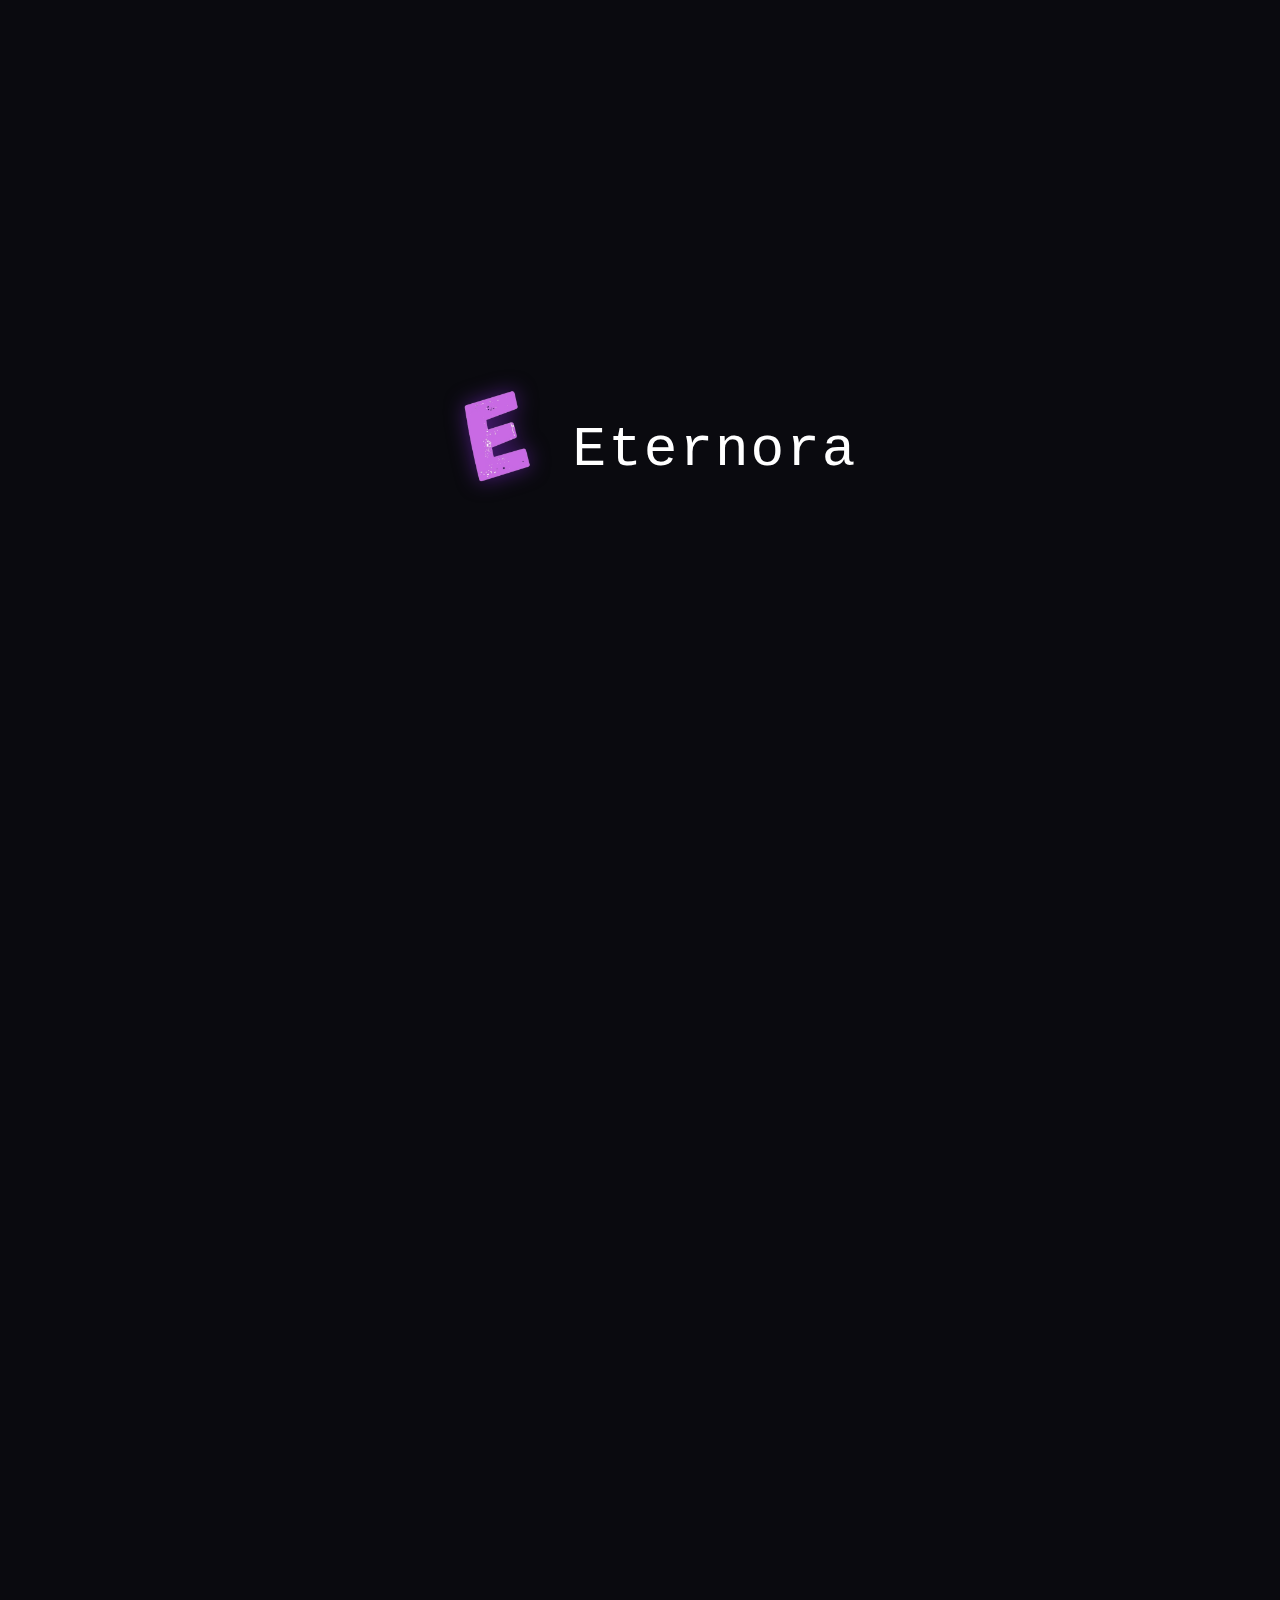
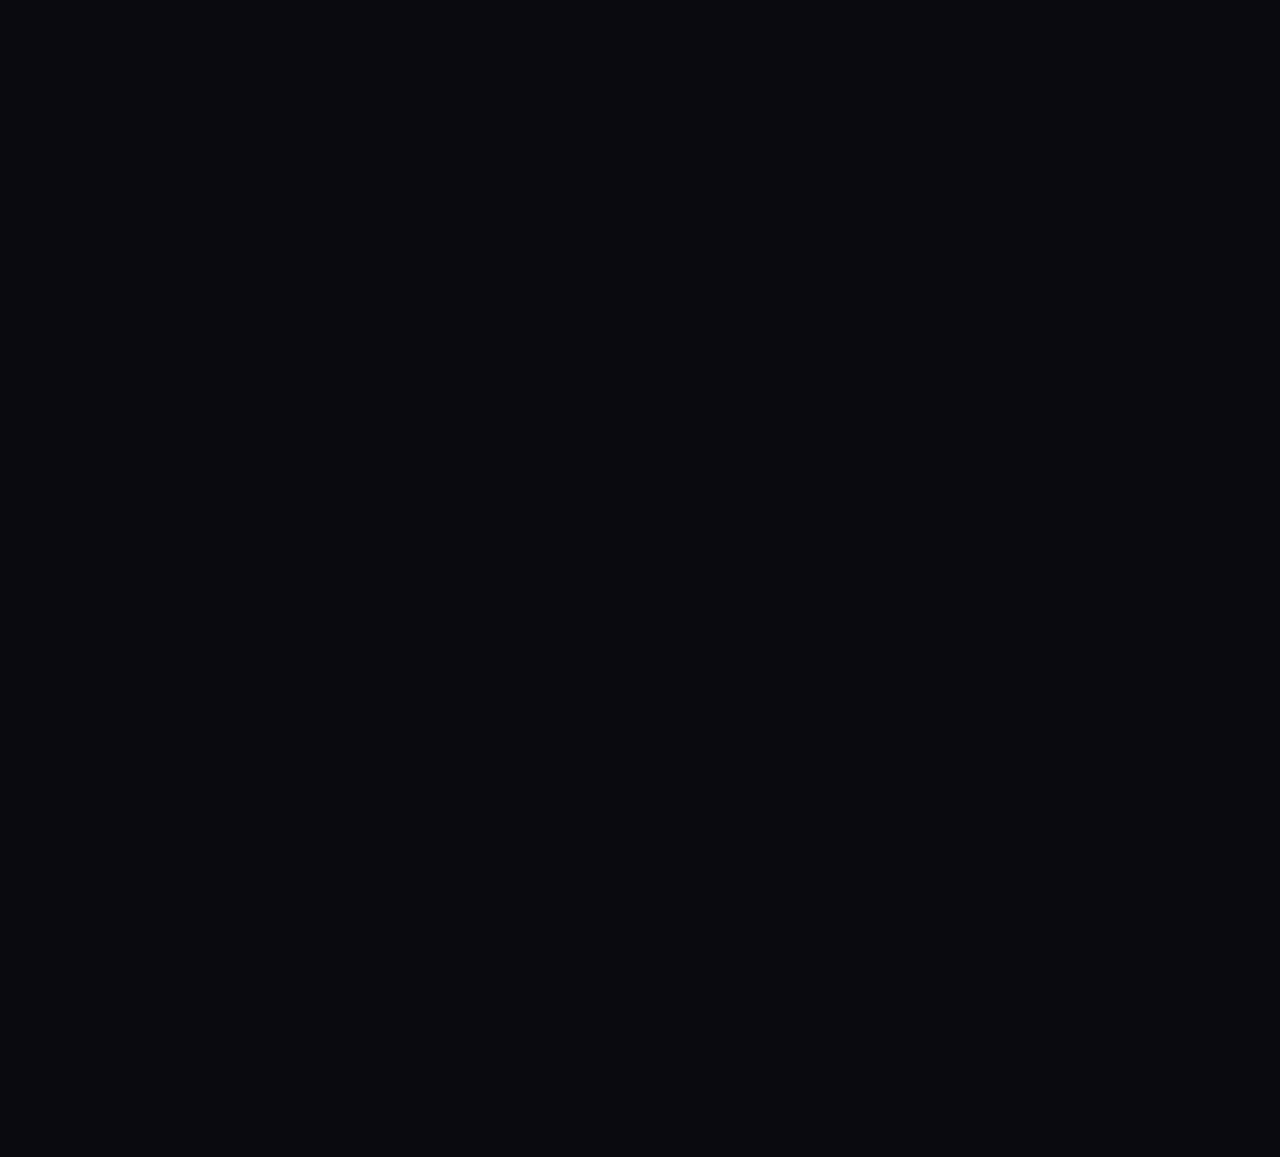
<file: index.html>
<!DOCTYPE html>
<html lang="en">
<head>
  <meta charset="UTF-8" />
  <meta name="viewport" content="width=device-width, initial-scale=1" />
  <title>Eternora</title>
  <link rel="icon" type="image/x-icon" href="assets/Favicon.ico" />
  <link href="https://fonts.googleapis.com/css2?family=Inter:wght@400;600&display=swap" rel="stylesheet" />
  <link rel="stylesheet" href="styles.css" />
  <link rel="stylesheet" href="mediaqueries.css" />
</head>
<body>
  <!-- Stars Background -->
  <div class="stars"></div>

  <!-- Preloader Overlay -->
  <div class="preloader-overlay" id="preloaderOverlay">
    <img src="assets/Logo.png" alt="Eternora Logo" class="preloader-logo" />
    <div class="preloader-title"><span id="preloader-typewriter"></span></div>
  </div>

  <!-- All page content wrapped here -->
  <div id="pageContent">
    <!-- Navigation Bar -->
    <nav class="navbar">
      <div class="logo-container">
        <img src="assets/Logo.png" alt="Eternora Logo" class="logo" />
        <div class="text">Eternora</div>
      </div>

      <!-- Hamburger Button -->
      <button class="hamburger" id="hamburgerBtn" aria-label="Toggle menu">
        <span class="bar"></span>
        <span class="bar"></span>
        <span class="bar"></span>
      </button>

      <ul class="nav-links">
        <li><a href="index.html">Home</a></li>
        <li><a href="services.html">Our Services</a></li>
        <li><a href="reviews.html">Reviews</a></li>
        <li><a href="contact.html">Contact</a></li>
      </ul>
    </nav>

    <!-- Main Content -->

<!-- Here I have added the about us section and updated the header -->
    <div class="content" id="mainContent">
  <h1>Welcome to <span class="highlight">Eternora</span></h1>
  <div class="intro-text">
    <p>We get it — the internet is crowded, noisy, and full of digital clones. That’s exactly why we built Eternora.</p>
    <p></p>
    <p>Started in Moscow by a couple of young Indian entrepreneurs who thought “why play safe when we can play bold?”, Eternora is our way of making the online world a little less predictable and a lot more unforgettable.</p>
    <p></p>
    <p>What do we actually do? We build bots that give you an unfair edge, design visuals you’ll remember long after you close the tab, craft videos that make people stop mid-scroll, create sound that stays in your head (in a good way), and tell stories that don’t just sell — they stick.</p>
    <p></p>
    <p>At the end of the day, we’re not here to “provide services.” We’re here to help you make some noise worth hearing, to turn your audience into a community, and your brand into something people can’t ignore.</p>
    <p></p>
    <p>Eternora: because if the world is going to echo, we’d rather make it echo you.</p>
  </div>
  </div>

  <!-- Service Section Here I have added the service section -->

    <section class="services-highlight-home">
  <h2 class="section-title">Our Services</h2>
  
  <div class="services-grid">
    <div class="service-item" data-aos="fade-up" data-aos-delay="100">
      <div class="service-icon">
        <svg xmlns="http://www.w3.org/2000/svg" viewBox="0 0 24 24" fill="none" stroke="currentColor" stroke-width="2" stroke-linecap="round" stroke-linejoin="round">
          <circle cx="12" cy="12" r="10"></circle>
          <line x1="8" y1="16" x2="16" y2="16"></line>
          <line x1="9" y1="9" x2="9.01" y2="9"></line>
          <line x1="15" y1="9" x2="15.01" y2="9"></line>
        </svg>
      </div>
      <h3>Bot Development</h3>
      <p>Bots that engage and streamline your workflow effortlessly.</p>
    </div>

    <div class="service-item" data-aos="fade-up" data-aos-delay="400">
      <div class="service-icon">
        <svg xmlns="http://www.w3.org/2000/svg" viewBox="0 0 24 24" fill="none" stroke="currentColor" stroke-width="2" stroke-linecap="round" stroke-linejoin="round">
          <rect x="3" y="5" width="18" height="12" rx="2" ry="2"></rect>
          <line x1="8" y1="19" x2="16" y2="19"></line>
          <line x1="12" y1="17" x2="12" y2="19"></line>
        </svg>
      </div>
      <h3>Web Development</h3>
      <p>Websites that captivate and drive your online success.</p>
    </div>

    <div class="service-item" data-aos="fade-up" data-aos-delay="300">
      <div class="service-icon">
        <svg xmlns="http://www.w3.org/2000/svg" viewBox="0 0 24 24" fill="none" stroke="currentColor" stroke-width="2" stroke-linecap="round" stroke-linejoin="round">
          <path d="M12 19l7-7 3 3-7 7-3-3z"></path>
          <path d="M18 13l-1.5-7.5L2 2l3.5 14.5L13 18l5-5z"></path>
          <path d="M2 2l7.586 7.586"></path>
          <circle cx="11" cy="11" r="2"></circle>
        </svg>
      </div>
      <h3>Graphic Design</h3>
      <p>Visual content that stands out and leaves a lasting impression.</p>
    </div>

    <div class="service-item" data-aos="fade-up" data-aos-delay="300">
      <div class="service-icon">
        <svg xmlns="http://www.w3.org/2000/svg" viewBox="0 0 24 24" fill="none" stroke="currentColor" stroke-width="2" stroke-linecap="round" stroke-linejoin="round" width="48" height="48">
          <circle cx="12" cy="12" r="3"></circle>
          <path d="M19.4 15a1.65 1.65 0 0 0 .33 1.82l.06.06a2 2 0 1 1-2.83 2.83l-.06-.06a1.65 1.65 0 0 0-1.82-.33 1.65 1.65 0 0 0-1 1.51V21a2 2 0 1 1-4 0v-.09a1.65 1.65 0 0 0-1-1.51 1.65 1.65 0 0 0-1.82.33l-.06.06a2 2 0 1 1-2.83-2.83l.06-.06a1.65 1.65 0 0 0 .33-1.82 1.65 1.65 0 0 0-1.51-1H3a2 2 0 1 1 0-4h.09a1.65 1.65 0 0 0 1.51-1 1.65 1.65 0 0 0-.33-1.82l-.06-.06a2 2 0 1 1 2.83-2.83l.06.06a1.65 1.65 0 0 0 1.82.33h.09a1.65 1.65 0 0 0 1-1.51V3a2 2 0 1 1 4 0v.09a1.65 1.65 0 0 0 1 1.51h.09a1.65 1.65 0 0 0 1.82-.33l.06-.06a2 2 0 1 1 2.83 2.83l-.06.06a1.65 1.65 0 0 0-.33 1.82v.09a1.65 1.65 0 0 0 1.51 1H21a2 2 0 1 1 0 4h-.09a1.65 1.65 0 0 0-1.51 1z"></path>
        </svg>
      </div>
    <h3>Optimization</h3>
    <p>We help optimize your business through SMO | SMM | SEO.</p>
    </div>
  </div>

  <div class="cta-container">
    <a href="services.html" class="cta-button-services">
      Explore All Services
      <span class="arrow">→</span>
    </a>
  </div>
</section>
  
  <!-- Service sections Ends -->

  <!-- Team Section Here  -->

<section class="team-section">
  <h2 class="section-title">Our Team</h2>
  
  <div class="team-container">
    <div class="team-member" data-animation="fade-right">
      <div class="member-image">
        <div class="image-container">
          <img src="assets/siona.jpg" alt="Siona" class="team-photo" />
        </div>
        <div class="image-border"></div>
      </div>
      
      <div class="member-info">
        <h3>Siona</h3>
        <h4>Business Development & Operations</h4>
        <p>Siona is a multidisciplinary professional with experience in analytics, project management, consulting, and cross-cultural collaboration across Russia and India. With a background in business management, she focuses on building meaningful networks and strategies that deliver lasting impact. She excels at turning complex challenges into actionable solutions with clarity and precision.</p>
        
        <div class="member-fun-facts">
          <span>📊 Data Enthusiast</span>
          <span>🌍 Cross-Cultural Connector</span>
          <span>🧠 Practical Problem-Solver</span>
        </div>
        
        <div class="member-quote">
          "Elegant solutions are often the simplest ones."
        </div>
      </div>
    </div>
    
    <div class="team-member" data-animation="fade-left">
      <div class="member-image">
        <div class="image-container">
          <img src="assets/aditya.jpg" alt="Siona" class="team-photo" />
        </div>
        <div class="image-border"></div>
      </div>
      
      <div class="member-info">
        <h3>Aditya</h3>
        <h4>Programmer | Hacker</h4>
        <p>Aditya is a hacker who builds strong and secure systems to protect businesses from real cybersecurity threats. He focuses on practical security solutions that work in everyday situations, rather than just theoretical ideas. His goal is to help companies stay safe with effective and straightforward protections.</p>
        
        <div class="member-fun-facts">
          <span>🔒 Cybersecurity</span>
          <span>💻 Code Wizard</span>
        </div>
        
        <div class="member-quote">
          "The weakest link in cybersecurity is often found between the keyboard and the chair."
        </div>
      </div>
    </div>
  </div>
</section>
  <!-- Team Section ends here  -->

  <!-- Review section begins  -->
  <section class="testimonial-section">
  <h2 class="section-title">What our clients say?</h2>
  
  <div class="testimonial-carousel">
    <div class="testimonial-container">
      <!-- First review -->
       <div class="testimonial-slide active">
        <div class="testimonial-content">
          <div class="testimonial-rating">
            <span class="star">★</span>
            <span class="star">★</span>
            <span class="star">★</span>
            <span class="star">★</span>
            <span class="star">★</span>
          </div>
          <div class="testimonial-text">
            <p>"Working with Eternora was a breath of fresh air. As the founder of a technical company like SS Engineering, I wasn't expecting a creative team to understand our complex needs so quickly — but they nailed it. The website they developed for us is sleek, functional, and speaks our brand language perfectly..."</p>
          </div>
          <div class="testimonial-author">
            <div class="author-avatar">
              <div class="avatar-placeholder">SD</div>
            </div>
            <div class="author-info">
              <h4>Sebastian Dsouza</h4>
              <p>Founder & CEO, SS Engineering</p>
            </div>
          </div>
        </div>
      </div>


    <!-- Carousel Controls -->
    <div class="carousel-controls">
      <button class="carousel-control prev" aria-label="Previous testimonial">
        <svg xmlns="http://www.w3.org/2000/svg" viewBox="0 0 24 24" fill="none" stroke="currentColor" stroke-width="2" stroke-linecap="round" stroke-linejoin="round">
          <polyline points="15 18 9 12 15 6"></polyline>
        </svg>
      </button>
      <div class="carousel-indicators">
        <span class="indicator active" data-index="0"></span>
        <span class="indicator" data-index="1"></span>
      </div>
      <button class="carousel-control next" aria-label="Next testimonial">
        <svg xmlns="http://www.w3.org/2000/svg" viewBox="0 0 24 24" fill="none" stroke="currentColor" stroke-width="2" stroke-linecap="round" stroke-linejoin="round">
          <polyline points="9 18 15 12 9 6"></polyline>
        </svg>
      </button>
    </div>
  </div>
  
  <div class="testimonial-cta-container">
    <a href="reviews.html" class="cta-button-testimonials">
      See all reviews
      <span class="arrow">→</span>
    </a>
  </div>
</section>
<!-- Review sections ends here -->


    <!-- Footer -->
    <footer>
      <p>&copy; 2025 Eternora Enterprises Pvt. Ltd. All rights reserved.</p>
    </footer>
  </div>

  <!-- Purple Loading Bar -->
  <div class="loading-bar" id="loadingBar"></div>

  <!-- Scripts -->
  <script>
    document.addEventListener('DOMContentLoaded', function () {
      // Star background effect
      const starsContainer = document.querySelector('.stars');
      const numberOfStars = 100;
      for (let i = 0; i < numberOfStars; i++) {
        const star = document.createElement('div');
        star.classList.add('star');
        star.style.left = `${Math.random() * 100}vw`;
        star.style.top = `${Math.random() * 100}vh`;
        star.style.animationDelay = `${Math.random() * 5}s`;
        star.style.animationDuration = `${Math.random() * 5 + 5}s`;
        starsContainer.appendChild(star);
      }

      // Preloader logic
      const preloaderOverlay = document.getElementById('preloaderOverlay');
      const pageContent = document.getElementById('pageContent');
      const preloaderTypewriter = document.getElementById('preloader-typewriter');

      function showMainContent() {
        preloaderOverlay.classList.add('hidden');
        setTimeout(() => {
          pageContent.classList.add('visible');
          // NO centering of navbar here
        }, 1000);
      }

      function runPreloader() {
        const text = "Eternora";
        let index = 0;
        preloaderTypewriter.textContent = "";
        function type() {
          if (index < text.length) {
            preloaderTypewriter.textContent += text.charAt(index);
            index++;
            setTimeout(type, 100);
          } else {
            setTimeout(showMainContent, 700);
          }
        }
        type();
      }

      // --- Preloader on refresh from any page ---
      runPreloader();

      // Loading bar animation on navigation
      const loadingBar = document.getElementById('loadingBar');
      document.querySelectorAll('a[href]').forEach(link => {
        const href = link.getAttribute('href');
        if (
          href &&
          !href.startsWith('#') &&
          !link.hasAttribute('target') &&
          !href.startsWith('mailto:') &&
          !href.startsWith('tel:') &&
          !href.startsWith('javascript:')
        ) {
          link.addEventListener('click', function (e) {
            e.preventDefault();
            loadingBar.style.transition = 'none';
            loadingBar.style.width = '0';
            loadingBar.style.display = 'block';
            void loadingBar.offsetWidth;
            loadingBar.style.transition = 'width 0.8s cubic-bezier(.4,0,.2,1)';
            loadingBar.style.width = '100%';
            setTimeout(() => {
              window.location.href = href;
            }, 850);
          });
        }
      });

      // Animate loading bar on unload (reload/back)
      window.addEventListener('beforeunload', function () {
        loadingBar.style.transition = 'none';
        loadingBar.style.width = '0';
        loadingBar.style.display = 'block';
        void loadingBar.offsetWidth;
        loadingBar.style.transition = 'width 0.8s cubic-bezier(.4,0,.2,1)';
        loadingBar.style.width = '100%';
      });

      // Hamburger menu toggle with touch support
      const hamburgerBtn = document.getElementById('hamburgerBtn');
      const navLinks = document.querySelector('.nav-links');

      function toggleMenu(e) {
        e.preventDefault();
        navLinks.classList.toggle('open');
      }

      hamburgerBtn.addEventListener('click', toggleMenu);
      hamburgerBtn.addEventListener('touchstart', toggleMenu);

     // Scroll animation function
function initScrollAnimations() {
  const serviceItems = document.querySelectorAll('.service-item');
  
  // Intersection Observer for animations
  const observerOptions = {
    threshold: 0.2,
    rootMargin: '0px 0px -50px 0px'
  };
  
  const observer = new IntersectionObserver((entries) => {
    entries.forEach(entry => {
      if (entry.isIntersecting) {
        entry.target.style.opacity = '1';
        entry.target.style.transform = 'translateY(0)';
        observer.unobserve(entry.target);
      }
    });
  }, observerOptions);
  
  // Initially set the items to be invisible
  serviceItems.forEach(item => {
    item.style.opacity = '0';
    item.style.transform = 'translateY(30px)';
    observer.observe(item);
  });
}

// Run after the DOM is fully loaded
document.addEventListener('DOMContentLoaded', function() {
  // All your existing code here...
  
  // Add this at the end:
  initScrollAnimations();
});

 // Initialize team member animations
      function initTeamAnimations() {
        const teamMembers = document.querySelectorAll('.team-member');
        
        // Intersection Observer for team members
        const teamObserverOptions = {
          threshold: 0.2,
          rootMargin: '0px 0px -50px 0px'
        };
        
        const teamObserver = new IntersectionObserver((entries) => {
          entries.forEach(entry => {
            if (entry.isIntersecting) {
              entry.target.classList.add('visible');
              teamObserver.unobserve(entry.target);
            }
          });
        }, teamObserverOptions);
        
        // Observe each team member for animation
        teamMembers.forEach(member => {
          teamObserver.observe(member);
        });
        
        // Add hover effects for fun facts
        const funFactItems = document.querySelectorAll('.member-fun-facts span');
        funFactItems.forEach(item => {
          // Randomize initial position for animation
          const randomDelay = Math.random() * 0.5;
          item.style.transitionDelay = `${randomDelay}s`;
          
          // Apply subtle hover effect
          item.addEventListener('mouseover', () => {
            item.style.transform = 'translateY(-5px) scale(1.05)';
            item.style.background = 'rgba(138, 43, 226, 0.3)';
          });
          
          item.addEventListener('mouseout', () => {
            item.style.transform = '';
            item.style.background = '';
          });
        });
      }
      
      // Initialize scroll animations
      initScrollAnimations();
      
      // Initialize team animations
      initTeamAnimations();

    // Java script for Review section

    function initTestimonialCarousel() {
        const slides = document.querySelectorAll('.testimonial-slide');
        const indicators = document.querySelectorAll('.carousel-indicators .indicator');
        const prevBtn = document.querySelector('.carousel-control.prev');
        const nextBtn = document.querySelector('.carousel-control.next');
        
        let currentIndex = 0;
        let autoplayInterval;
        
        // Initialize autoplay
        startAutoplay();
        
        // Set active slide
        function setActiveSlide(index) {
          // Remove active class from all slides and indicators
          slides.forEach(slide => slide.classList.remove('active'));
          indicators.forEach(indicator => indicator.classList.remove('active'));
          
          // Add active class to current slide and indicator
          slides[index].classList.add('active');
          indicators[index].classList.add('active');
          
          // Update current index
          currentIndex = index;
        }

      // Next slide function
        function nextSlide() {
          let nextIndex = currentIndex + 1;
          if (nextIndex >= slides.length) {
            nextIndex = 0;
          }
          setActiveSlide(nextIndex);
        }
        
        // Previous slide function
        function prevSlide() {
          let prevIndex = currentIndex - 1;
          if (prevIndex < 0) {
            prevIndex = slides.length - 1;
          }
          setActiveSlide(prevIndex);
        }
        
        // Start autoplay
        function startAutoplay() {
          stopAutoplay(); // Clear any existing interval
          autoplayInterval = setInterval(nextSlide, 6000); // Change slide every 6 seconds
        }
        
        // Stop autoplay
        function stopAutoplay() {
          if (autoplayInterval) {
            clearInterval(autoplayInterval);
          }
        }
        
        // Event listeners
        if (nextBtn) {
          nextBtn.addEventListener('click', () => {
            nextSlide();
            startAutoplay(); // Reset timer after manual navigation
          });
        }
        
        if (prevBtn) {
          prevBtn.addEventListener('click', () => {
            prevSlide();
            startAutoplay(); // Reset timer after manual navigation
          });
        }
        
        // Indicator click events
        indicators.forEach((indicator, index) => {
          indicator.addEventListener('click', () => {
            setActiveSlide(index);
            startAutoplay(); // Reset timer after manual navigation
          });
        });
        
        // Pause autoplay on hover
        const carousel = document.querySelector('.testimonial-carousel');
        if (carousel) {
          carousel.addEventListener('mouseenter', stopAutoplay);
          carousel.addEventListener('mouseleave', startAutoplay);
        }
        
        // Touch events for mobile swipe
        let touchStartX = 0;
        let touchEndX = 0;
        
        function handleTouchStart(e) {
          touchStartX = e.touches[0].clientX;
        }
        
        function handleTouchEnd(e) {
          touchEndX = e.changedTouches[0].clientX;
          handleSwipe();
        }
        
        function handleSwipe() {
          const swipeThreshold = 50; // Minimum distance to be considered a swipe
          
          if (touchStartX - touchEndX > swipeThreshold) {
            // Swipe left (next)
            nextSlide();
          } else if (touchEndX - touchStartX > swipeThreshold) {
            // Swipe right (previous)
            prevSlide();
          }
          
          startAutoplay(); // Reset timer after swipe
        }
        
        if (carousel) {
          carousel.addEventListener('touchstart', handleTouchStart, false);
          carousel.addEventListener('touchend', handleTouchEnd, false);
        }
      }
      
      // Initialize testimonial carousel
      initTestimonialCarousel();
    
    
    });

    
  </script>

</body>
</html>
</file>
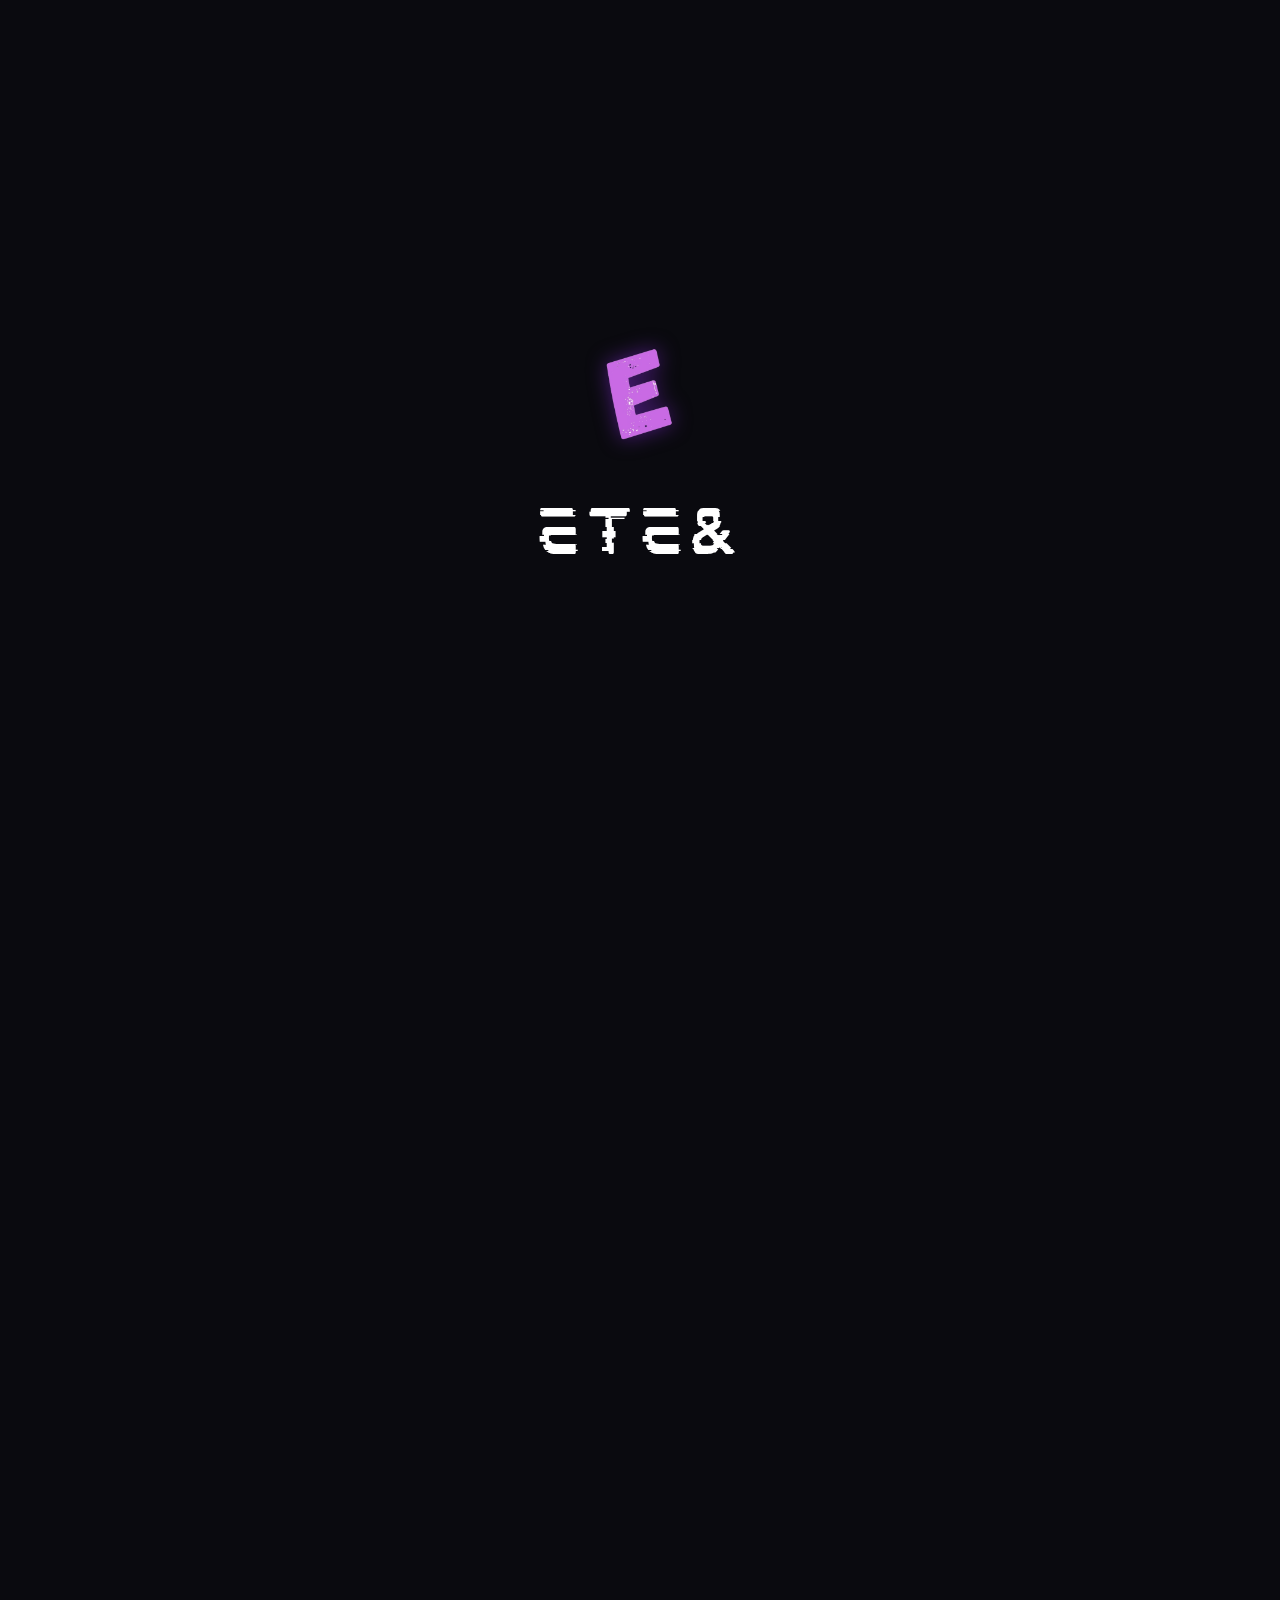
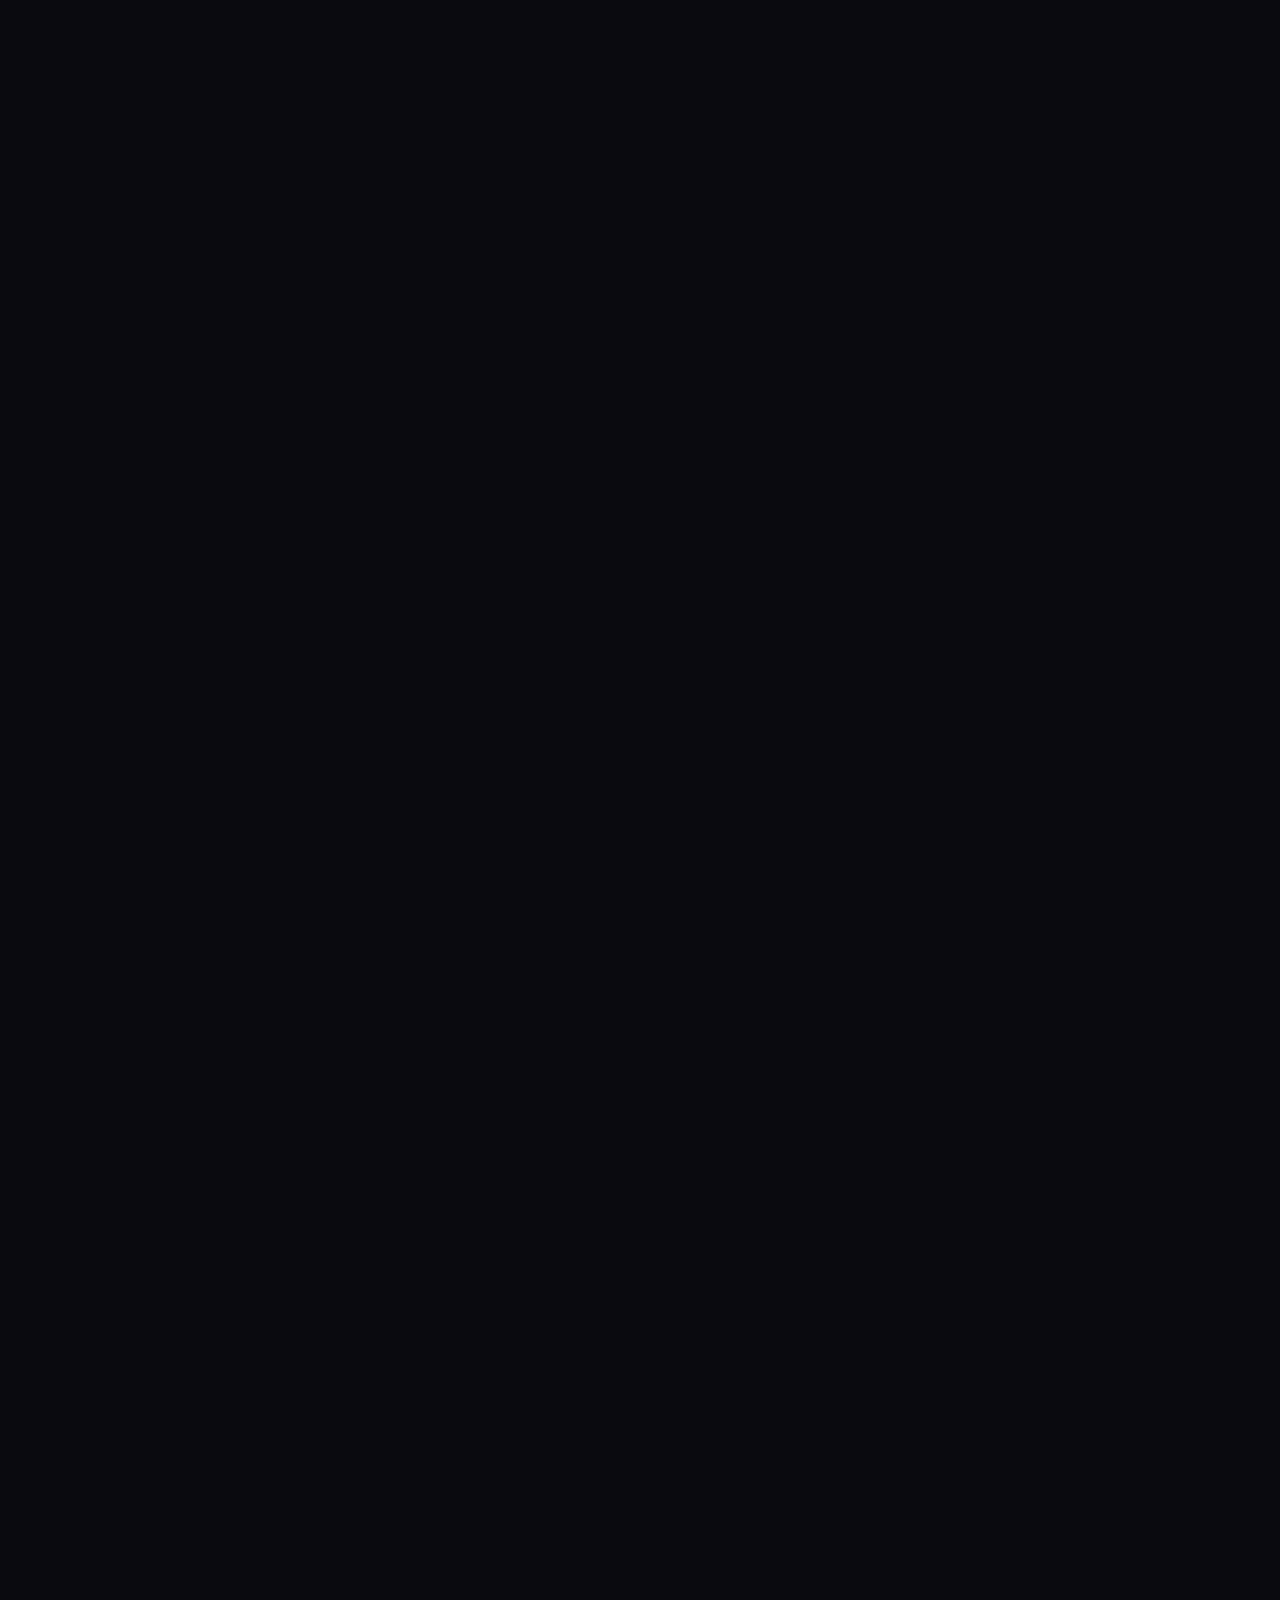
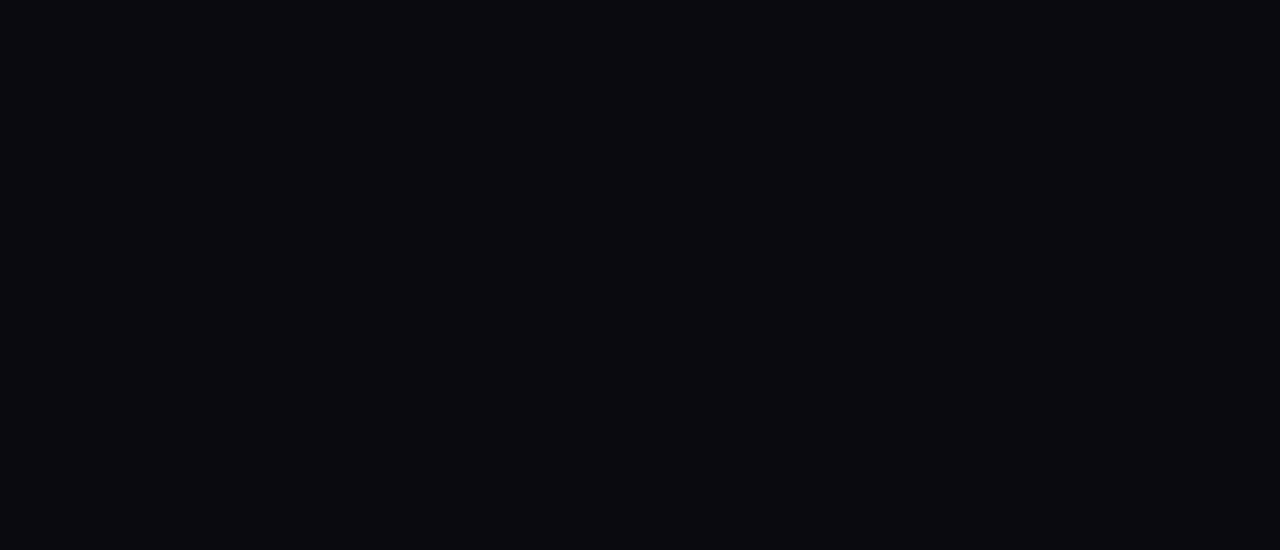
<file: aditya.html>
<!DOCTYPE html>
<html lang="en">
<head>
  <!-- ========== GOOGLE ANALYTICS ========== -->
  <script async src="https://www.googletagmanager.com/gtag/js?id=G-4DKC97PY7B"></script>
  <script>
    window.dataLayer = window.dataLayer || [];
    function gtag(){dataLayer.push(arguments);}
    gtag('js', new Date());
    gtag('config', 'G-4DKC97PY7B');
  </script>
  <!-- ========== END GOOGLE ANALYTICS ========== -->
  <meta charset="UTF-8" />
  <meta name="viewport" content="width=device-width, initial-scale=1" />
  <title>Eternora-Aditya</title>
  <meta name="description" content="Aditya - Cybersecurity Specialist & Senior Developer at Eternora">
  <meta name="keywords" content="Aditya, Cybersecurity, Senior Developer, Web Development, Eternora">
  <link rel="icon" type="image/x-icon" href="assets/Favicon.ico" />
  
  <!-- Google Fonts -->
  <link href="https://fonts.googleapis.com/css2?family=Inter:wght@300;400;500;600;700&family=Plus+Jakarta+Sans:wght@400;600;700;800&display=swap" rel="stylesheet" />
  
  <!-- Font Awesome -->
  <link rel="stylesheet" href="https://cdnjs.cloudflare.com/ajax/libs/font-awesome/6.4.0/css/all.min.css">
  
  <!-- Custom CSS -->
  <link rel="stylesheet" href="styles-team.css" />
  
  <style>
    @font-face {
      font-family: 'MOKOTO Glitch 1';
      src: url('fonts/mokoto-mokoto-regular-glitch-mark-2-400.otf') format('opentype'),
           url('fonts/mokoto-mokoto-regular-glitch-mark-2-400.ttf') format('truetype');
      font-weight: normal;
      font-style: normal;
    }

    #preloader-typewriter {
      font-family: 'MOKOTO Glitch 1', monospace, sans-serif;
      font-size: 3.5rem;
      color: white;
      position: relative;
      letter-spacing: 2px;
    }

    .logo-name {
      font-family: 'MOKOTO Glitch 1', 'Plus Jakarta Sans', sans-serif;
    }

    @media (max-width: 768px) {
      #preloader-typewriter {
        font-size: 2.5rem;
      }
    }

    @media (max-width: 480px) {
      #preloader-typewriter {
        font-size: 2rem;
      }
    }
  </style>
  
  <script>
    // Force scroll to top on page refresh/reload
    window.onbeforeunload = function () {
      window.scrollTo(0, 0);
    };
    
    window.onload = function() {
      window.scrollTo(0, 0);
    };
    
    if (history.scrollRestoration) {
      history.scrollRestoration = 'manual';
    }
  </script>
</head>
<body>
  <!-- Stars Background -->
  <div class="stars"></div>
  
  <!-- Mouse Trail Effect -->
  <div class="mouse-trail"></div>
  
  <!-- Loading Bar -->
  <div class="loading-bar" id="loadingBar"></div>

  <!-- Preloader Overlay -->
  <div class="preloader-overlay" id="preloaderOverlay">
    <div class="preloader-content">
      <img src="assets/Logo.png" alt="Eternora Logo" class="preloader-logo" />
      <div class="preloader-title">
        <span id="preloader-typewriter">Eternora</span>
      </div>
    </div>
  </div>

  <!-- All page content -->
  <div id="pageContent">
    <!-- Header -->
    <header class="header" id="mainHeader">
      <a href="https://eternora.online" class="header-logo">
        <img src="assets/Logo.png" alt="Eternora Logo" class="header-logo-img" />
        <div class="header-logo-text">
          <span class="logo-name">Eternora</span>
          <span class="logo-tagline">Digital Innovation Studio</span>
        </div>
      </a>
    </header>

    <!-- Main Content -->
    <main class="main-content">
      <!-- Profile Hero -->
      <section class="profile-hero">
        <div class="profile-container">
          <!-- Profile Image with Purple Background -->
          <div class="profile-image-container">
            <div class="profile-image-bg">
              <img src="assets/team/aditya.png" alt="Aditya" class="profile-photo" />
              <div class="profile-glow-border"></div>
            </div>
          </div>
          
          <!-- Profile Info -->
          <div class="profile-info">
            <h1 class="profile-name">Aditya Srivastav</h1>
            <h2 class="profile-title">Programming | Cybersecurity</h2>
            <p class="profile-bio">
              Security-focused developer building robust, secure systems to protect businesses from real-world threats. 
              Specializes in practical security solutions that work in everyday situations. Passionate about creating 
              resilient architectures that withstand modern cyber threats while delivering exceptional user experiences.
            </p>
            
            <div class="profile-tags">
              <span class="profile-tag">Cybersecurity</span>
              <span class="profile-tag">Web Development</span>
              <span class="profile-tag">System Architecture</span>
              <span class="profile-tag">Python</span>
              <span class="profile-tag">Network Security</span>
              <span class="profile-tag">DevSecOps</span>
            </div>
          </div>
        </div>
      </section>

      <!-- Eternora Connect -->
      <section class="eternora-connect">
        <div class="container">
          <h3>Connect with Eternora</h3>
          <p>Join our journey of innovation and digital transformation. Follow us for updates on cutting-edge projects and technological breakthroughs.</p>
          
          <div class="eternora-social">
            <a href="https://www.instagram.com/eternora_enterprises_pvt_ltd" target="_blank">
              <i class="fab fa-instagram"></i>
            </a>
            <a href="mailto:contact@eternora.online">
              <i class="fas fa-envelope"></i>
            </a>
          </div>
          
          <a href="https://eternora.online" class="back-home-btn">
            <i class="fas fa-globe"></i>
            <span>Visit Eternora's Website</span>
          </a>
        </div>
      </section>

      <!-- Business Card Section -->
      <section class="business-card-section">
        <div class="business-card-container">
          <!-- Single Rectangle Business Card -->
          <div class="business-card-centered">
            <div class="card-header">
              <h3>Contact & Professional Information</h3>
              <p>Connect with Aditya for cybersecurity consultations and development projects</p>
            </div>
            
            <!-- Contact Information Grid -->
            <div class="contact-grid">
              <!-- Email -->
              <div class="contact-item">
                <div class="contact-icon">
                  <i class="fas fa-envelope"></i>
                </div>
                <div class="contact-details">
                  <span class="contact-label">Email</span>
                  <a href="mailto:adityalok001@gmail.com" class="contact-value">adityalok001@gmail.com</a>
                </div>
              </div>
              
              <!-- WhatsApp -->
              <div class="contact-item">
                <div class="contact-icon">
                  <i class="fab fa-whatsapp"></i>
                </div>
                <div class="contact-details">
                  <span class="contact-label">WhatsApp</span>
                  <a href="https://wa.me/+79253165983" target="_blank" class="contact-value">+7 (925) 316-59-83</a>
                </div>
              </div>
              
              <!-- Telegram -->
              <div class="contact-item">
                <div class="contact-icon">
                  <i class="fab fa-telegram"></i>
                </div>
                <div class="contact-details">
                  <span class="contact-label">Telegram</span>
                  <a href="https://t.me/pirates0ftware" target="_blank" class="contact-value">@pirates0ftware</a>
                </div>
              </div>
              
              <!-- Instagram -->
              <div class="contact-item">
                <div class="contact-icon">
                  <i class="fab fa-instagram"></i>
                </div>
                <div class="contact-details">
                  <span class="contact-label">Instagram</span>
                  <a href="https://www.instagram.com/samsepi0l_07?igsh=NGFjaDQ1a3h0djdt&utm_source=qr" target="_blank" class="contact-value">@samsepi0l_07</a>
                </div>
              </div>
              
              <!-- GitHub -->
              <div class="contact-item">
                <div class="contact-icon">
                  <i class="fab fa-github"></i>
                </div>
                <div class="contact-details">
                  <span class="contact-label">GitHub</span>
                  <a href="https://github.com/samsepi0l-kali" target="_blank" class="contact-value">samsepi0l-kali</a>
                </div>
              </div>
              
              <!-- Location -->
              <div class="contact-item">
                <div class="contact-icon">
                  <i class="fas fa-map-marker-alt"></i>
                </div>
                <div class="contact-details">
                  <span class="contact-label">Location</span>
                  <span class="contact-value">Moscow, Russia</span>
                </div>
              </div>
            </div>
            
            <!-- Education & Experience Section -->
            <div class="education-experience">
              <h3 class="section-title">Education & Experience</h3>
              
              <div class="education-list">
                <div class="education-item">
                  <div class="education-degree">Bachelor's in Aerospace Engineering</div>
                  <div class="education-institution">
                    <i class="fas fa-university"></i>
                    <a href="https://en.mai.ru/" target="_blank">Moscow Aviation Institute</a>
                  </div>
                  <div class="education-note">2024 - 2028</div>
                </div>
              </div>
              
              <div class="experience-list" style="margin-top: 30px;">
                <div class="experience-item">
                  <div class="experience-role">Senior Developer</div>
                  <div class="experience-company">
                    <i class="fas fa-briefcase"></i>
                    <span>Eternora Enterprises Pvt. Ltd.</span>
                  </div>
                  <div class="experience-duration">2025 - Present </div>
                </div>
              </div>
            </div>
          </div>
        </div>
      </section>

      <!-- Social Connect -->
      <section class="social-connect">
        <div class="container">
          <h3>Connect with Aditya</h3>
          <div class="social-grid">
            <a href="https://github.com/samsepi0l-kali" target="_blank" class="social-card">
              <i class="fab fa-github"></i>
            </a>
            <a href="https://t.me/pirates0ftware" target="_blank" class="social-card">
              <i class="fab fa-telegram"></i>
            </a>
            <a href="https://www.instagram.com/samsepi0l_07?igsh=NGFjaDQ1a3h0djdt&utm_source=qr" target="_blank" class="social-card">
              <i class="fab fa-instagram"></i>
            </a>
            <a href="mailto:adityalok001@gmail.com" class="social-card">
              <i class="fas fa-envelope"></i>
            </a>
          </div>
        </div>
      </section>
    </main>

    <!-- Footer -->
    <footer class="site-footer">
      <div class="footer-content">
        <div class="footer-logo">
          <img src="assets/Logo.png" alt="Eternora Logo" />
          <div class="footer-logo-text">
            <h3 class="logo-name">Eternora</h3>
            <p>Digital Innovation Studio</p>
          </div>
        </div>
        
        <p class="footer-description">
          Where small businesses get big brains — smart tools, smarter growth. We create digital solutions 
          that give you the competitive edge in today's crowded online world.
        </p>
        
        <div class="footer-contact">
          <p><i class="fas fa-envelope"></i> contact@eternora.online</p>
          <p><i class="fas fa-globe"></i> https://eternora.online</p>
          <p><i class="fas fa-phone"></i> +91 87563 84940</p>
        </div>
        
        <div class="footer-bottom">
          <p>&copy; 2025 Eternora Enterprises Pvt. Ltd. All rights reserved.</p>
        </div>
      </div>
    </footer>
  </div>

  <!-- Back to Top Button -->
  <button class="back-to-top" id="backToTop">
    <i class="fas fa-chevron-up"></i>
  </button>

  <script>
  document.addEventListener('DOMContentLoaded', function() {
    
    // Force scroll to top
    window.scrollTo(0, 0);
    
    // ============================================
    // PRELOADER
    // ============================================
    const preloaderOverlay = document.getElementById('preloaderOverlay');
    const pageContent = document.getElementById('pageContent');
    const preloaderTypewriter = document.getElementById('preloader-typewriter');
    
    function runPreloader() {
      const text = "Eternora";
      const glitchChars = ['%', '#', '@', '!', '&', '*', '$', '?', '+', '-', '='];
      let index = 0;
      preloaderTypewriter.textContent = "";
      
      function glitchChar() {
        return glitchChars[Math.floor(Math.random() * glitchChars.length)];
      }
      
      function type() {
        if (index < text.length) {
          preloaderTypewriter.textContent = preloaderTypewriter.textContent.slice(0, index) + glitchChar();
          setTimeout(() => {
            preloaderTypewriter.textContent = preloaderTypewriter.textContent.slice(0, index) + text.charAt(index);
            index++;
            setTimeout(type, 150);
          }, 100);
        } else {
          setTimeout(showMainContent, 700);
        }
      }
      type();
    }
    
    function showMainContent() {
      preloaderOverlay.classList.add('hidden');
      setTimeout(() => {
        pageContent.classList.add('visible');
      }, 1000);
    }
    
    // ============================================
    // FIXED HEADER
    // ============================================
    const mainHeader = document.getElementById('mainHeader');
    const backToTop = document.getElementById('backToTop');
    
    if (mainHeader) {
      window.addEventListener('scroll', function() {
        if (window.scrollY > 50) {
          mainHeader.classList.add('scrolled');
        } else {
          mainHeader.classList.remove('scrolled');
        }
      });
    }
    
    // Back to Top
    if (backToTop) {
      window.addEventListener('scroll', function() {
        if (window.scrollY > 300) {
          backToTop.classList.add('visible');
        } else {
          backToTop.classList.remove('visible');
        }
      });
      
      backToTop.addEventListener('click', function() {
        window.scrollTo({
          top: 0,
          behavior: 'smooth'
        });
      });
    }
    
    // ============================================
    // LOADING BAR
    // ============================================
    const loadingBar = document.getElementById('loadingBar');
    
    function startLoadingBar() {
      loadingBar.style.transition = 'none';
      loadingBar.style.width = '0';
      loadingBar.style.display = 'block';
      loadingBar.classList.add('active');
      
      void loadingBar.offsetWidth;
      
      loadingBar.style.transition = 'width 0.8s cubic-bezier(.4,0,.2,1)';
      loadingBar.style.width = '100%';
    }
    
    // Add loading bar to all internal navigation links
    document.querySelectorAll('a[href]').forEach(link => {
      const href = link.getAttribute('href');
      
      if (href &&
          !href.startsWith('#') &&
          !link.hasAttribute('target') &&
          !href.startsWith('mailto:') &&
          !href.startsWith('tel:') &&
          !href.startsWith('javascript:')) {
        
        link.addEventListener('click', function(e) {
          e.preventDefault();
          startLoadingBar();
          
          setTimeout(() => {
            window.location.href = href;
          }, 850);
        });
      }
    });
    
    window.addEventListener('beforeunload', function() {
      startLoadingBar();
    });
    
    // ============================================
    // MOUSE TRAIL EFFECT
    // ============================================
    const mouseTrail = document.querySelector('.mouse-trail');
    if (!('ontouchstart' in window) && mouseTrail) {
      let mouseX = 0, mouseY = 0, trailX = 0, trailY = 0;
      
      document.addEventListener('mousemove', function(e) {
        mouseX = e.clientX;
        mouseY = e.clientY;
        mouseTrail.classList.add('active');
      });
      
      function animateTrail() {
        trailX += (mouseX - trailX) * 0.2;
        trailY += (mouseY - trailY) * 0.2;
        mouseTrail.style.left = trailX + 'px';
        mouseTrail.style.top = trailY + 'px';
        requestAnimationFrame(animateTrail);
      }
      animateTrail();
      
      document.addEventListener('mouseleave', function() {
        mouseTrail.classList.remove('active');
      });
      
      document.addEventListener('mouseenter', function() {
        mouseTrail.classList.add('active');
      });
    }
    
    // Set current year in footer
    const yearElements = document.querySelectorAll('.footer-bottom p');
    if (yearElements.length > 0) {
      const currentYear = new Date().getFullYear();
      yearElements[0].textContent = yearElements[0].textContent.replace('2025', currentYear);
    }
    
    // Initialize
    runPreloader();
  });
  </script>
</body>
</html>
</file>
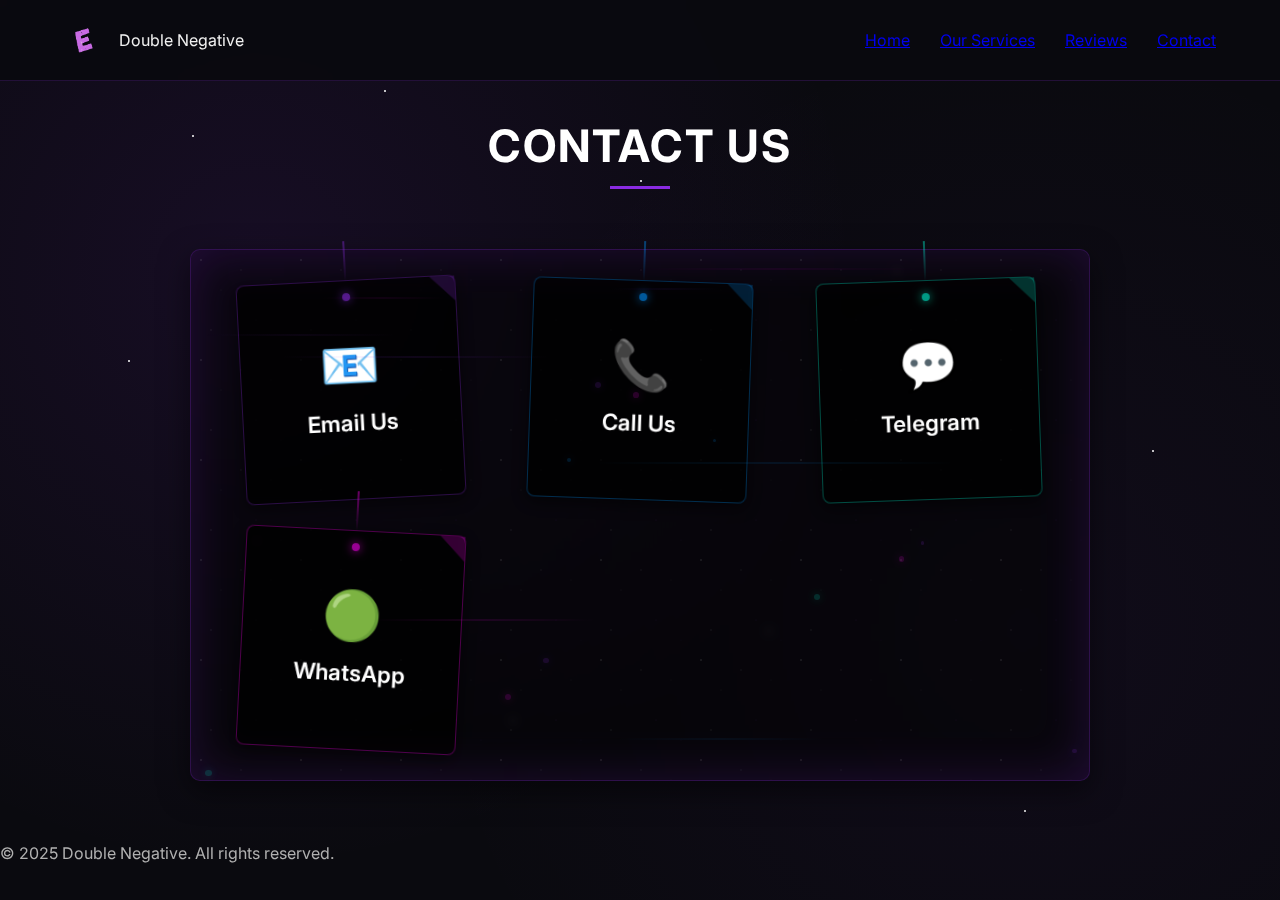
<file: contact.html>
<!DOCTYPE html>
<html lang="en">
<head>
  <meta charset="UTF-8" />
  <meta name="viewport" content="width=device-width, initial-scale=1" />
  <title>Contact - Double Negative</title>
  <link rel="icon" type="image/x-icon" href="assets/Favicon.ico" />
  <link href="https://fonts.googleapis.com/css2?family=Inter:wght@400;600&display=swap" rel="stylesheet" />
  <link rel="stylesheet" href="styles.css" />
  <link rel="stylesheet" href="mediaqueries.css" />
  <style>
    /* Contact Page Specific Styles */
   .contact-container {
      padding: 120px 20px 60px;
      max-width: 1200px;
      margin: 0 auto;
      text-align: center;
    }
    
    .section-title {
      font-family: 'Inter', sans-serif;
      font-size: 2.8rem;
      font-weight: 700;
      letter-spacing: 2px;
      color: #fff;
      text-align: center;
      margin-bottom: 60px;
      position: relative;
      display: inline-block;
      padding-bottom: 15px;
    }
    
    .section-title:after {
      content: '';
      position: absolute;
      width: 60px;
      height: 3px;
      background-color: #8a2be2;
      bottom: 0;
      left: 50%;
      transform: translateX(-50%);
    }
    
    /* Cosmic Notes Board Styles */
    .cosmic-board {
      background: rgba(0, 0, 0, 0.5);
      border: 1px solid rgba(138, 43, 226, 0.3);
      padding: 30px;
      border-radius: 10px;
      box-shadow: 0 10px 30px rgba(0, 0, 0, 0.5), 0 0 50px rgba(138, 43, 226, 0.2) inset;
      position: relative;
      max-width: 900px;
      margin: 0 auto;
      min-height: 500px;
      display: grid;
      grid-template-columns: repeat(auto-fit, minmax(250px, 1fr));
      gap: 30px;
      justify-items: center;
      backdrop-filter: blur(5px);
    }
    
    .cosmic-board:before {
      content: "";
      position: absolute;
      top: 0;
      left: 0;
      right: 0;
      bottom: 0;
      background-image: url("data:image/svg+xml,%3Csvg width='100' height='100' viewBox='0 0 100 100' xmlns='http://www.w3.org/2000/svg'%3E%3Ccircle cx='10' cy='10' r='1' fill='%23ffffff33'/%3E%3Ccircle cx='30' cy='40' r='0.5' fill='%23ffffff22'/%3E%3Ccircle cx='50' cy='20' r='0.8' fill='%23ffffff22'/%3E%3Ccircle cx='80' cy='30' r='0.4' fill='%23ffffff33'/%3E%3Ccircle cx='20' cy='80' r='0.7' fill='%23ffffff33'/%3E%3Ccircle cx='65' cy='70' r='0.6' fill='%238a2be233'/%3E%3Ccircle cx='90' cy='90' r='0.5' fill='%238a2be222'/%3E%3C/svg%3E");
      border-radius: 10px;
      opacity: 0.5;
      z-index: 0;
    }
    
    /* Sticky Note Styles */
    .sticky-note {
      width: 220px;
      height: 220px;
      padding: 25px 20px;
      position: relative;
      box-shadow: 0 5px 15px rgba(0, 0, 0, 0.5);
      display: flex;
      flex-direction: column;
      align-items: center;
      justify-content: center;
      text-align: center;
      font-family: 'Inter', sans-serif;
      z-index: 1;
      cursor: pointer;
      transform-origin: center;
      transform: rotate(var(--rotate, 0deg));
      transition: all 0.3s ease;
      border-radius: 8px;
      backdrop-filter: blur(5px);
      border: 1px solid rgba(255, 255, 255, 0.1);
      background-color: rgba(0, 0, 0, 0.6);
    }
    
    .sticky-note:hover {
      transform: scale(1.05) rotate(calc(var(--rotate, 0deg) + 1deg));
      box-shadow: 0 15px 25px rgba(0, 0, 0, 0.6), 0 0 20px var(--glow-color, rgba(138, 43, 226, 0.6));
      z-index: 5;
    }
    
    .sticky-note:active {
      transform: scale(0.98) rotate(calc(var(--rotate, 0deg) - 1deg));
    }
    
    .sticky-note:before {
      content: "";
      position: absolute;
      top: 0;
      right: 0;
      border-width: 0 25px 25px 0;
      border-style: solid;
      border-color: transparent rgba(255, 255, 255, 0.1) transparent transparent;
      border-radius: 0 0 0 8px;
      transition: all 0.3s ease;
    }
    
    .sticky-note:hover:before {
      border-width: 0 30px 30px 0;
    }
    
    .sticky-purple {
      --glow-color: rgba(138, 43, 226, 0.6);
      border: 1px solid rgba(138, 43, 226, 0.3);
      --rotate: -3deg;
    }
    
    .sticky-purple:before {
      border-color: transparent rgba(138, 43, 226, 0.2) transparent transparent;
    }
    
    .sticky-blue {
      --glow-color: rgba(0, 149, 255, 0.6);
      border: 1px solid rgba(0, 149, 255, 0.3);
      --rotate: 2deg;
    }
    
    .sticky-blue:before {
      border-color: transparent rgba(0, 149, 255, 0.2) transparent transparent;
    }
    
    .sticky-teal {
      --glow-color: rgba(0, 255, 218, 0.6);
      border: 1px solid rgba(0, 255, 218, 0.3);
      --rotate: -2deg;
    }
    
    .sticky-teal:before {
      border-color: transparent rgba(0, 255, 218, 0.2) transparent transparent;
    }
    
    .sticky-pink {
      --glow-color: rgba(255, 0, 243, 0.6);
      border: 1px solid rgba(255, 0, 243, 0.3);
      --rotate: 3deg;
    }
    
    .sticky-pink:before {
      border-color: transparent rgba(255, 0, 243, 0.2) transparent transparent;
    }
    
    .sticky-icon {
      font-size: 3rem;
      margin-bottom: 15px;
      position: relative;
      z-index: 2;
    }
    
    .sticky-title {
      font-size: 1.4rem;
      font-weight: 600;
      margin-bottom: 10px;
      color: white;
    }
    
    .sticky-text {
      font-size: 1.1rem;
      max-width: 100%;
      overflow-wrap: break-word;
      color: rgba(255, 255, 255, 0.8);
    }
    
    /* Connector line effect */
    .sticky-note:after {
      content: "";
      position: absolute;
      top: 12px;
      left: 50%;
      transform: translateX(-50%);
      width: 8px;
      height: 8px;
      background: var(--glow-color, rgba(138, 43, 226, 0.8));
      border-radius: 50%;
      box-shadow: 0 0 10px var(--glow-color, rgba(138, 43, 226, 0.8));
      z-index: 2;
    }
    
    /* Digital connector effect */
    .digital-connector {
      position: absolute;
      width: 2px;
      height: 40px;
      background: linear-gradient(to bottom, var(--glow-color, rgba(138, 43, 226, 0.8)), transparent);
      top: -40px;
      left: 50%;
      transform: translateX(-50%);
      z-index: 1;
      opacity: 0.7;
    }
    
    /* Success message for copy */
    .success-message {
      position: fixed;
      top: 20px;
      left: 50%;
      transform: translateX(-50%);
      background: rgba(138, 43, 226, 0.9);
      color: white;
      padding: 10px 20px;
      border-radius: 5px;
      z-index: 9999;
      opacity: 0;
      transition: opacity 0.3s ease;
      pointer-events: none;
      box-shadow: 0 0 20px rgba(138, 43, 226, 0.5);
    }
    
    .success-message.show {
      opacity: 1;
    }

    /* Extra decoration elements */
    .decoration {
      position: absolute;
      z-index: 1;
      opacity: 0.2;
      pointer-events: none;
    }
    
    .circuit-line {
      height: 2px;
      background: linear-gradient(90deg, transparent, var(--line-color, rgba(138, 43, 226, 0.8)), transparent);
      position: absolute;
    }
    
    .circuit-dot {
      width: 6px;
      height: 6px;
      background: var(--dot-color, rgba(138, 43, 226, 0.8));
      border-radius: 50%;
      position: absolute;
      box-shadow: 0 0 8px var(--dot-color, rgba(138, 43, 226, 0.8));
    }
    
    /* Responsive Styles */
    @media (max-width: 768px) {
      .cosmic-board {
        padding: 20px;
        grid-template-columns: repeat(auto-fit, minmax(200px, 1fr));
        gap: 20px;
      }
      
      .sticky-note {
        width: 200px;
        height: 200px;
        padding: 20px 15px;
      }
    }
    
    @media (max-width: 480px) {
      .contact-container {
        padding: 100px 15px 40px;
      }
      
      .cosmic-board {
        padding: 15px;
        grid-template-columns: 1fr;
      }
      
      .section-title {
        font-size: 2.2rem;
      }
    }
  </style>
</head>
<body>
  <!-- Purple Loading Bar -->
  <div class="loading-bar" id="loadingBar"></div>

  <!-- Navigation Bar -->
  <nav class="navbar">
    <div class="logo-container">
      <img src="assets/Logo.png" alt="Double Negative Logo" class="logo" />
      <div class="text">Double Negative</div>
    </div>

    <!-- Hamburger Button -->
    <button class="hamburger" id="hamburgerBtn" aria-label="Toggle menu">
      <span class="bar"></span>
      <span class="bar"></span>
      <span class="bar"></span>
    </button>

    <ul class="nav-links">
      <li><a href="index.html">Home</a></li>
      <li><a href="services.html">Our Services</a></li>
      <li><a href="reviews.html">Reviews</a></li>
      <li><a href="contact.html">Contact</a></li>
    </ul>
  </nav>

  <!-- Background Stars -->
  <div class="stars"></div>

  <!-- Contact Content -->
  <div class="contact-container">
    <h2 class="section-title">CONTACT US</h2>
    
    <div class="cosmic-board">
      <!-- Email Sticky Note -->
      <div class="sticky-note sticky-purple" data-contact="yaminis8750@gmail.com">
        <div class="digital-connector"></div>
        <div class="sticky-icon">📧</div>
        <div class="sticky-title">Email Us</div>
        <div class="sticky-text"></div>
      </div>
      
      <!-- Phone Sticky Note -->
      <div class="sticky-note sticky-blue" data-contact="+7 9669345861">
        <div class="digital-connector"></div>
        <div class="sticky-icon">📞</div>
        <div class="sticky-title">Call Us</div>
        <div class="sticky-text"></div>
      </div>
      
      <!-- Telegram Sticky Note -->
      <div class="sticky-note sticky-teal" data-type="link" data-contact="https://t.me/yamini_875">
        <div class="digital-connector"></div>
        <div class="sticky-icon">💬</div>
        <div class="sticky-title">Telegram</div>
        <div class="sticky-text"></div>
      </div>
      
      <!-- WhatsApp Sticky Note -->
      <div class="sticky-note sticky-pink" data-type="link" data-contact="https://wa.me/79669345861">
        <div class="digital-connector"></div>
        <div class="sticky-icon">🟢</div>
        <div class="sticky-title">WhatsApp</div>
        <div class="sticky-text"></div>
      </div>
      
      <!-- Decoration Elements -->
      <div class="decoration circuit-line" style="top: 20%; left: 10%; width: 30%; --line-color: rgba(138, 43, 226, 0.5);"></div>
      <div class="decoration circuit-line" style="top: 40%; right: 15%; width: 40%; --line-color: rgba(0, 149, 255, 0.5);"></div>
      <div class="decoration circuit-line" style="bottom: 30%; left: 20%; width: 25%; --line-color: rgba(255, 0, 243, 0.5);"></div>
      <div class="decoration circuit-dot" style="top: 25%; left: 45%; --dot-color: rgba(138, 43, 226, 0.8);"></div>
      <div class="decoration circuit-dot" style="top: 65%; right: 30%; --dot-color: rgba(0, 255, 218, 0.8);"></div>
      <div class="decoration circuit-dot" style="bottom: 15%; left: 35%; --dot-color: rgba(255, 0, 243, 0.8);"></div>
    </div>
    
    <!-- Success Message for Copy -->
    <div class="success-message" id="successMessage">Contact info copied to clipboard!</div>
  </div>

  <!-- Footer -->
  <footer>
    <p>&copy; 2025 Double Negative. All rights reserved.</p>
  </footer>

  <!-- Scripts -->
  <script>
    // --- Redirect to home with preloader on reload ---
    if (performance.getEntriesByType("navigation")[0]?.type === "reload" ||
        performance.navigation?.type === 1) {
      sessionStorage.setItem('showPreloader', 'true');
      window.location.href = "index.html";
    }

    document.addEventListener('DOMContentLoaded', function () {
      // Star background effect
      const starsContainer = document.querySelector('.stars');
      const numberOfStars = 100;
      for (let i = 0; i < numberOfStars; i++) {
        const star = document.createElement('div');
        star.classList.add('star');
        star.style.left = `${Math.random() * 100}vw`;
        star.style.top = `${Math.random() * 100}vh`;
        star.style.animationDelay = `${Math.random() * 5}s`;
        star.style.animationDuration = `${Math.random() * 5 + 5}s`;
        starsContainer.appendChild(star);
      }

      // Loading bar animation on navigation
      const loadingBar = document.getElementById('loadingBar');
      document.querySelectorAll('a[href]').forEach(link => {
        const href = link.getAttribute('href');
        if (
          href &&
          !href.startsWith('#') &&
          !link.hasAttribute('target') &&
          !href.startsWith('mailto:') &&
          !href.startsWith('tel:') &&
          !href.startsWith('javascript:')
        ) {
          link.addEventListener('click', function (e) {
            e.preventDefault();
            loadingBar.style.transition = 'none';
            loadingBar.style.width = '0';
            loadingBar.style.display = 'block';
            void loadingBar.offsetWidth;
            loadingBar.style.transition = 'width 0.8s cubic-bezier(.4,0,.2,1)';
            loadingBar.style.width = '100%';
            setTimeout(() => {
              window.location.href = href;
            }, 850);
          });
        }
      });

      // Animate loading bar on page unload
      window.addEventListener('beforeunload', function () {
        loadingBar.style.transition = 'none';
        loadingBar.style.width = '0';
        loadingBar.style.display = 'block';
        void loadingBar.offsetWidth;
        loadingBar.style.transition = 'width 0.8s cubic-bezier(.4,0,.2,1)';
        loadingBar.style.width = '100%';
      });

      // Hamburger menu toggle with touch support
      const hamburgerBtn = document.getElementById('hamburgerBtn');
      const navLinks = document.querySelector('.nav-links');

      function toggleMenu(e) {
        e.preventDefault();
        navLinks.classList.toggle('open');
      }

      hamburgerBtn.addEventListener('click', toggleMenu);
      hamburgerBtn.addEventListener('touchstart', toggleMenu);
      
      // Sticky Notes Interaction
      const stickyNotes = document.querySelectorAll('.sticky-note');
      const successMessage = document.getElementById('successMessage');
      
      // Add circuit decoration effects
      function addCircuitEffects() {
        const cosmicBoard = document.querySelector('.cosmic-board');
        
        // Add more circuit lines
        for (let i = 0; i < 5; i++) {
          const line = document.createElement('div');
          line.classList.add('decoration', 'circuit-line');
          
          // Random position, size and color
          line.style.top = `${Math.random() * 100}%`;
          line.style.left = `${Math.random() * 50}%`;
          line.style.width = `${Math.random() * 30 + 10}%`;
          
          // Random color from our theme
          const colors = [
            'rgba(138, 43, 226, 0.3)', // Purple
            'rgba(0, 149, 255, 0.3)',  // Blue
            'rgba(0, 255, 218, 0.3)',  // Teal
            'rgba(255, 0, 243, 0.3)'   // Pink
          ];
          line.style.setProperty('--line-color', colors[Math.floor(Math.random() * colors.length)]);
          
          cosmicBoard.appendChild(line);
        }
        
        // Add more dots
        for (let i = 0; i < 8; i++) {
          const dot = document.createElement('div');
          dot.classList.add('decoration', 'circuit-dot');
          
          // Random position
          dot.style.top = `${Math.random() * 100}%`;
          dot.style.left = `${Math.random() * 100}%`;
          
          // Random size
          const size = Math.random() * 4 + 3;
          dot.style.width = `${size}px`;
          dot.style.height = `${size}px`;
          
          // Random color from our theme
          const colors = [
            'rgba(138, 43, 226, 0.8)', // Purple
            'rgba(0, 149, 255, 0.8)',  // Blue
            'rgba(0, 255, 218, 0.8)',  // Teal
            'rgba(255, 0, 243, 0.8)'   // Pink
          ];
          dot.style.setProperty('--dot-color', colors[Math.floor(Math.random() * colors.length)]);
          
          cosmicBoard.appendChild(dot);
        }
      }
      
      // Add subtle mouse move effect for each note
      stickyNotes.forEach(note => {
        // Add subtle mouse move effect
        note.addEventListener('mousemove', function(e) {
          const bounds = note.getBoundingClientRect();
          const mouseX = e.clientX - bounds.left;
          const mouseY = e.clientY - bounds.top;
          
          const rotateX = (mouseY / bounds.height - 0.5) * 5;
          const rotateY = (mouseX / bounds.width - 0.5) * -5;
          
          // Increase glow on hover
          const glowColor = window.getComputedStyle(note).getPropertyValue('--glow-color');
          
          note.style.transform = `
            rotate(var(--rotate))
            perspective(800px)
            rotateX(${rotateX}deg)
            rotateY(${rotateY}deg)
            scale(1.05)
          `;
          note.style.boxShadow = `0 15px 25px rgba(0, 0, 0, 0.6), 0 0 30px ${glowColor}`;
        });
        
        // Reset on mouse leave
        note.addEventListener('mouseleave', function() {
          note.style.transform = `rotate(var(--rotate))`;
          note.style.boxShadow = '';
        });
        
        // Click event to copy or navigate
        note.addEventListener('click', function() {
          const contactInfo = this.getAttribute('data-contact');
          const contactType = this.getAttribute('data-type');
          
          // Add digital press effect on click
          this.style.transition = 'transform 0.2s ease, box-shadow 0.2s ease';
          
          if (contactType === 'link') {
            // Open link in new tab
            window.open(contactInfo, '_blank');
          } else {
            // Copy to clipboard
            navigator.clipboard.writeText(contactInfo).then(() => {
              // Show success message
              successMessage.classList.add('show');
              setTimeout(() => {
                successMessage.classList.remove('show');
              }, 2000);
            });
          }
        });
      });
      
      // Add glowing pulse animation to connector dots
      function animateConnectors() {
        const connectors = document.querySelectorAll('.digital-connector');
        connectors.forEach(connector => {
          // Set random animation delay
          connector.style.animationDelay = `${Math.random() * 2}s`;
          
          // Add glow pulse animation
          const keyframes = `
            @keyframes pulseGlow${Math.random().toString().slice(2, 8)} {
              0% { opacity: 0.3; height: 30px; }
              50% { opacity: 0.8; height: 40px; }
              100% { opacity: 0.3; height: 30px; }
            }
          `;
          
          // Add the keyframes to the document
          const style = document.createElement('style');
          style.innerHTML = keyframes;
          document.head.appendChild(style);
          
          // Apply the animation
          connector.style.animation = `pulseGlow${Math.random().toString().slice(2, 8)} ${2 + Math.random() * 3}s infinite ease-in-out`;
        });
      }
      
      // Call the circuit effects function
      addCircuitEffects();
      
      // Call the animation function
      animateConnectors();
    });
  </script>
</body>
</html>
</file>
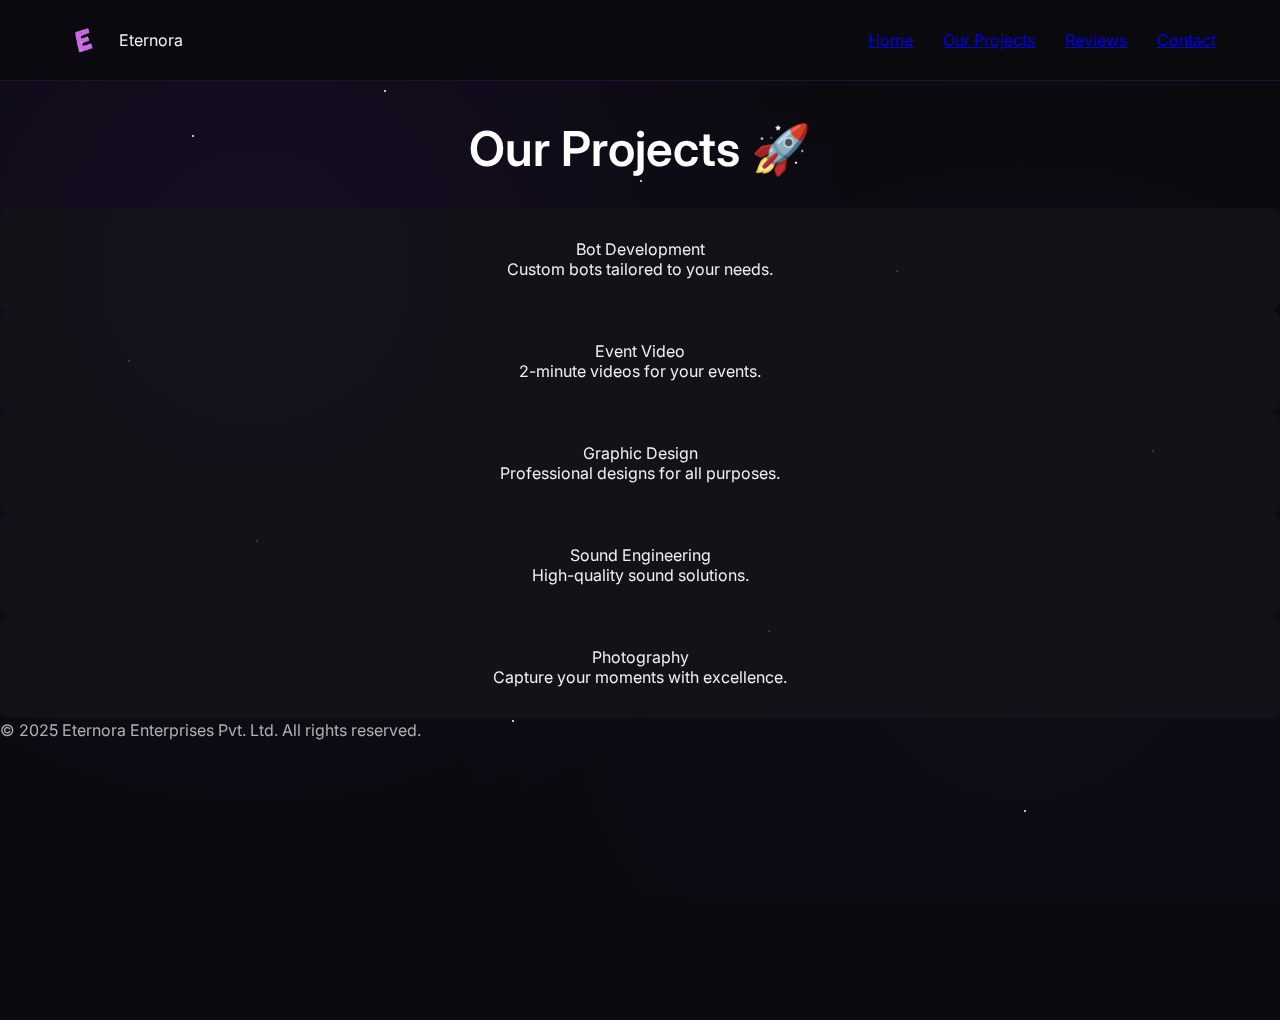
<file: projects.html>
<!DOCTYPE html>
<html lang="en">
<head>
  <meta charset="UTF-8" />
  <meta name="viewport" content="width=device-width, initial-scale=1" />
  <title>Our Projects - Eternoras</title>
  <link rel="icon" type="image/x-icon" href="assets/Favicon.ico" />
  <link href="https://fonts.googleapis.com/css2?family=Inter:wght@400;600&display=swap" rel="stylesheet" />
  <link rel="stylesheet" href="styles.css" />
  <link rel="stylesheet" href="mediaqueries.css" />
  <style>
    .page-title {
      font-family: 'Inter', sans-serif;
      font-size: 3rem;
      font-weight: 600;
      text-align: center;
      color: #fff;
      margin-top: 120px;
      margin-bottom: 30px;
      text-shadow: none !important;
      animation: none !important;
    }
  </style>
</head>
<body>
  <!-- Purple Loading Bar -->
  <div class="loading-bar" id="loadingBar"></div>

  <!-- Navigation Bar -->
  <nav class="navbar">
    <div class="logo-container">
      <img src="assets/Logo.png" alt="Eternora Logo" class="logo" />
      <div class="text">Eternora</div>
    </div>

    <!-- Hamburger Button -->
    <button class="hamburger" id="hamburgerBtn" aria-label="Toggle menu">
      <span class="bar"></span>
      <span class="bar"></span>
      <span class="bar"></span>
    </button>

    <ul class="nav-links">
      <li><a href="index.html">Home</a></li>
      <li><a href="projects.html">Our Projects</a></li>
      <li><a href="reviews.html">Reviews</a></li>
      <li><a href="contact.html">Contact</a></li>
    </ul>
  </nav>

  <!-- Background Stars -->
  <div class="stars"></div>

  <!-- Page Title -->
  <h1 class="page-title">Our Projects 🚀</h1>

  <!-- Services Section -->
  <div class="services-container">
    <div class="service-card">
      <div class="service-title">Bot Development</div>
      <div class="service-description">Custom bots tailored to your needs.</div>
    </div>
    <div class="service-card">
      <div class="service-title">Event Video</div>
      <div class="service-description">2-minute videos for your events.</div>
    </div>
    <div class="service-card">
      <div class="service-title">Graphic Design</div>
      <div class="service-description">Professional designs for all purposes.</div>
    </div>
    <div class="service-card">
      <div class="service-title">Sound Engineering</div>
      <div class="service-description">High-quality sound solutions.</div>
    </div>
    <div class="service-card">
      <div class="service-title">Photography</div>
      <div class="service-description">Capture your moments with excellence.</div>
    </div>
  </div>

  <!-- Footer -->
  <footer>
    <p>&copy; 2025 Eternora Enterprises Pvt. Ltd. All rights reserved.</p>
  </footer>

  <!-- Scripts -->
  <script>
    // --- Redirect to home with preloader on reload ---
    if (performance.getEntriesByType("navigation")[0]?.type === "reload" ||
        performance.navigation?.type === 1) {
      sessionStorage.setItem('showPreloader', 'true');
      window.location.href = "index.html";
    }

    document.addEventListener('DOMContentLoaded', function () {
      // Star background effect
      const starsContainer = document.querySelector('.stars');
      const numberOfStars = 100;
      for (let i = 0; i < numberOfStars; i++) {
        const star = document.createElement('div');
        star.classList.add('star');
        star.style.left = `${Math.random() * 100}vw`;
        star.style.top = `${Math.random() * 100}vh`;
        star.style.animationDelay = `${Math.random() * 5}s`;
        star.style.animationDuration = `${Math.random() * 5 + 5}s`;
        starsContainer.appendChild(star);
      }

      // Loading bar animation on navigation
      const loadingBar = document.getElementById('loadingBar');
      document.querySelectorAll('a[href]').forEach(link => {
        const href = link.getAttribute('href');
        if (
          href &&
          !href.startsWith('#') &&
          !link.hasAttribute('target') &&
          !href.startsWith('mailto:') &&
          !href.startsWith('tel:') &&
          !href.startsWith('javascript:')
        ) {
          link.addEventListener('click', function (e) {
            e.preventDefault();
            loadingBar.style.transition = 'none';
            loadingBar.style.width = '0';
            loadingBar.style.display = 'block';
            void loadingBar.offsetWidth;
            loadingBar.style.transition = 'width 0.8s cubic-bezier(.4,0,.2,1)';
            loadingBar.style.width = '100%';
            setTimeout(() => {
              window.location.href = href;
            }, 850);
          });
        }
      });

      // Animate loading bar on page unload
      window.addEventListener('beforeunload', function () {
        loadingBar.style.transition = 'none';
        loadingBar.style.width = '0';
        loadingBar.style.display = 'block';
        void loadingBar.offsetWidth;
        loadingBar.style.transition = 'width 0.8s cubic-bezier(.4,0,.2,1)';
        loadingBar.style.width = '100%';
      });

      // Hamburger menu toggle with touch support
      const hamburgerBtn = document.getElementById('hamburgerBtn');
      const navLinks = document.querySelector('.nav-links');

      function toggleMenu(e) {
        e.preventDefault();
        navLinks.classList.toggle('open');
      }

      hamburgerBtn.addEventListener('click', toggleMenu);
      hamburgerBtn.addEventListener('touchstart', toggleMenu);
    });
  </script>
</body>
</html>
</file>
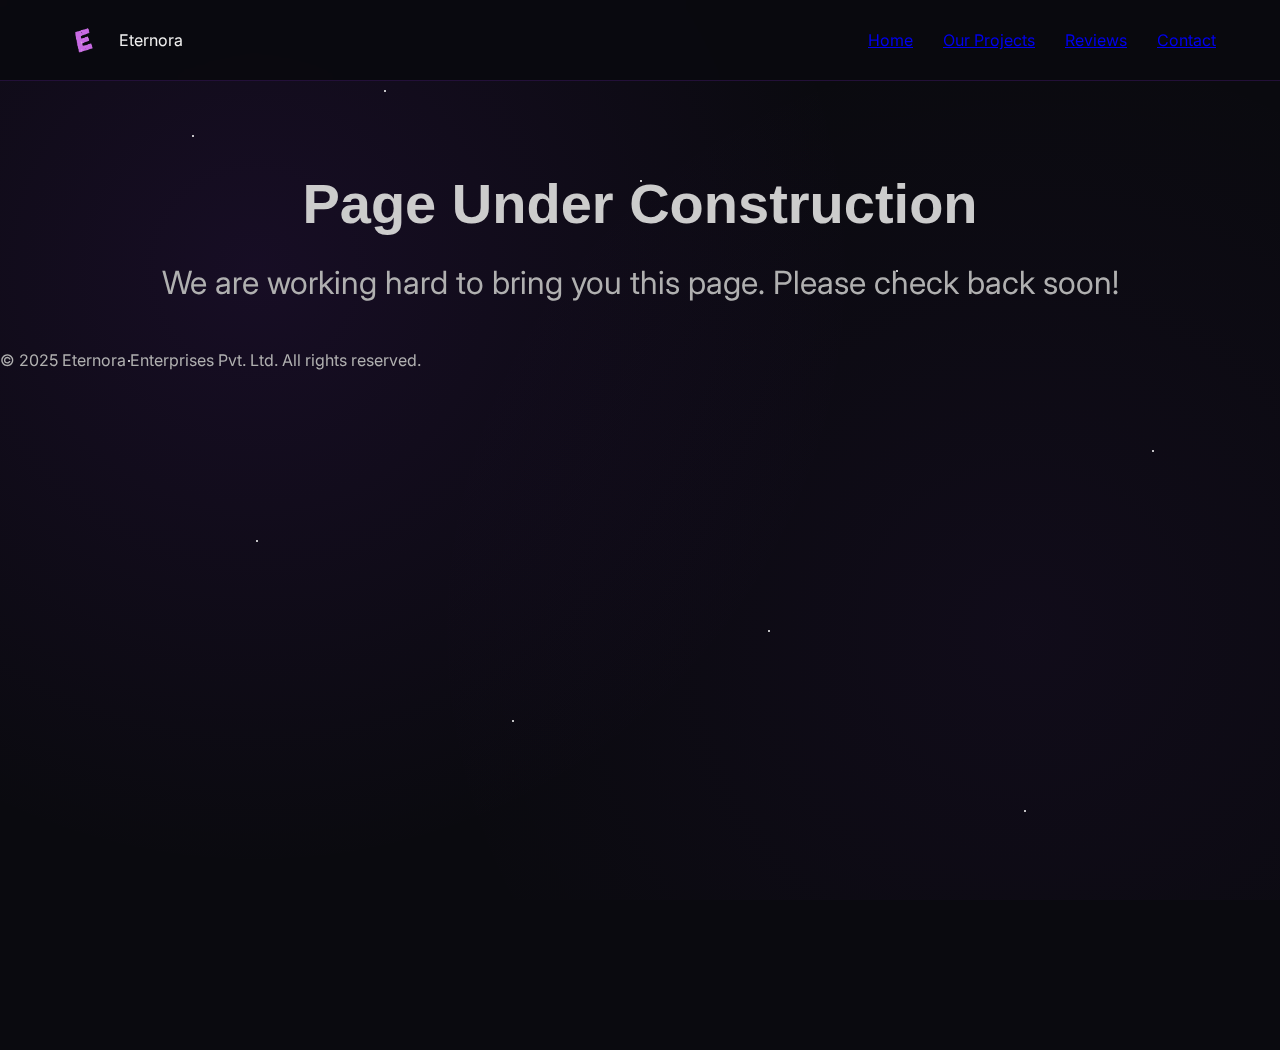
<file: reviews.html>
<!DOCTYPE html>
<html lang="en">
<head>
  <meta charset="UTF-8" />
  <meta name="viewport" content="width=device-width, initial-scale=1" />
  <title>Reviews - Eternora</title>
  <link rel="icon" type="image/x-icon" href="assets/Favicon.ico" />
  <link href="https://fonts.googleapis.com/css2?family=Inter:wght@400;600&display=swap" rel="stylesheet" />
  <link rel="stylesheet" href="styles.css" />
  <link rel="stylesheet" href="mediaqueries.css" />
  <style>
    .under-construction {
      font-family: 'Inter', sans-serif;
      color: #ccc;
      font-size: 2rem;
      text-align: center;
      margin-top: 150px;
      padding: 20px;
    }
  </style>
</head>
<body>
  <!-- Purple Loading Bar -->
  <div class="loading-bar" id="loadingBar"></div>

  <!-- Navigation Bar -->
  <nav class="navbar">
    <div class="logo-container">
      <img src="assets/Logo.png" alt="Eternora Logo" class="logo" />
      <div class="text">Eternora</div>
    </div>

    <!-- Hamburger Button -->
    <button class="hamburger" id="hamburgerBtn" aria-label="Toggle menu">
      <span class="bar"></span>
      <span class="bar"></span>
      <span class="bar"></span>
    </button>

    <ul class="nav-links">
      <li><a href="index.html">Home</a></li>
      <li><a href="projects.html">Our Projects</a></li>
      <li><a href="reviews.html">Reviews</a></li>
      <li><a href="contact.html">Contact</a></li>
    </ul>
  </nav>

  <!-- Background Stars -->
  <div class="stars"></div>

  <!-- Under Construction Message -->
  <div class="under-construction">
    <h1>Page Under Construction</h1>
    <p>We are working hard to bring you this page. Please check back soon!</p>
  </div>

  <!-- Footer -->
  <footer>
    <p>&copy; 2025 Eternora Enterprises Pvt. Ltd. All rights reserved.</p>
  </footer>

  <!-- Scripts -->
  <script>
    // --- Redirect to home with preloader on reload ---
    if (performance.getEntriesByType("navigation")[0]?.type === "reload" ||
        performance.navigation?.type === 1) {
      sessionStorage.setItem('showPreloader', 'true');
      window.location.href = "index.html";
    }

    document.addEventListener('DOMContentLoaded', function () {
      // Star background effect
      const starsContainer = document.querySelector('.stars');
      const numberOfStars = 100;
      for (let i = 0; i < numberOfStars; i++) {
        const star = document.createElement('div');
        star.classList.add('star');
        star.style.left = `${Math.random() * 100}vw`;
        star.style.top = `${Math.random() * 100}vh`;
        star.style.animationDelay = `${Math.random() * 5}s`;
        star.style.animationDuration = `${Math.random() * 5 + 5}s`;
        starsContainer.appendChild(star);
      }

      // Loading bar animation on navigation
      const loadingBar = document.getElementById('loadingBar');
      document.querySelectorAll('a[href]').forEach(link => {
        const href = link.getAttribute('href');
        if (
          href &&
          !href.startsWith('#') &&
          !link.hasAttribute('target') &&
          !href.startsWith('mailto:') &&
          !href.startsWith('tel:') &&
          !href.startsWith('javascript:')
        ) {
          link.addEventListener('click', function (e) {
            e.preventDefault();
            loadingBar.style.transition = 'none';
            loadingBar.style.width = '0';
            loadingBar.style.display = 'block';
            void loadingBar.offsetWidth;
            loadingBar.style.transition = 'width 0.8s cubic-bezier(.4,0,.2,1)';
            loadingBar.style.width = '100%';
            setTimeout(() => {
              window.location.href = href;
            }, 850);
          });
        }
      });

      // Animate loading bar on page unload
      window.addEventListener('beforeunload', function () {
        loadingBar.style.transition = 'none';
        loadingBar.style.width = '0';
        loadingBar.style.display = 'block';
        void loadingBar.offsetWidth;
        loadingBar.style.transition = 'width 0.8s cubic-bezier(.4,0,.2,1)';
        loadingBar.style.width = '100%';
      });

      // Hamburger menu toggle with touch support
      const hamburgerBtn = document.getElementById('hamburgerBtn');
      const navLinks = document.querySelector('.nav-links');

      function toggleMenu(e) {
        e.preventDefault();
        navLinks.classList.toggle('open');
      }

      hamburgerBtn.addEventListener('click', toggleMenu);
      hamburgerBtn.addEventListener('touchstart', toggleMenu);
    });
  </script>
</body>
</html>
</file>
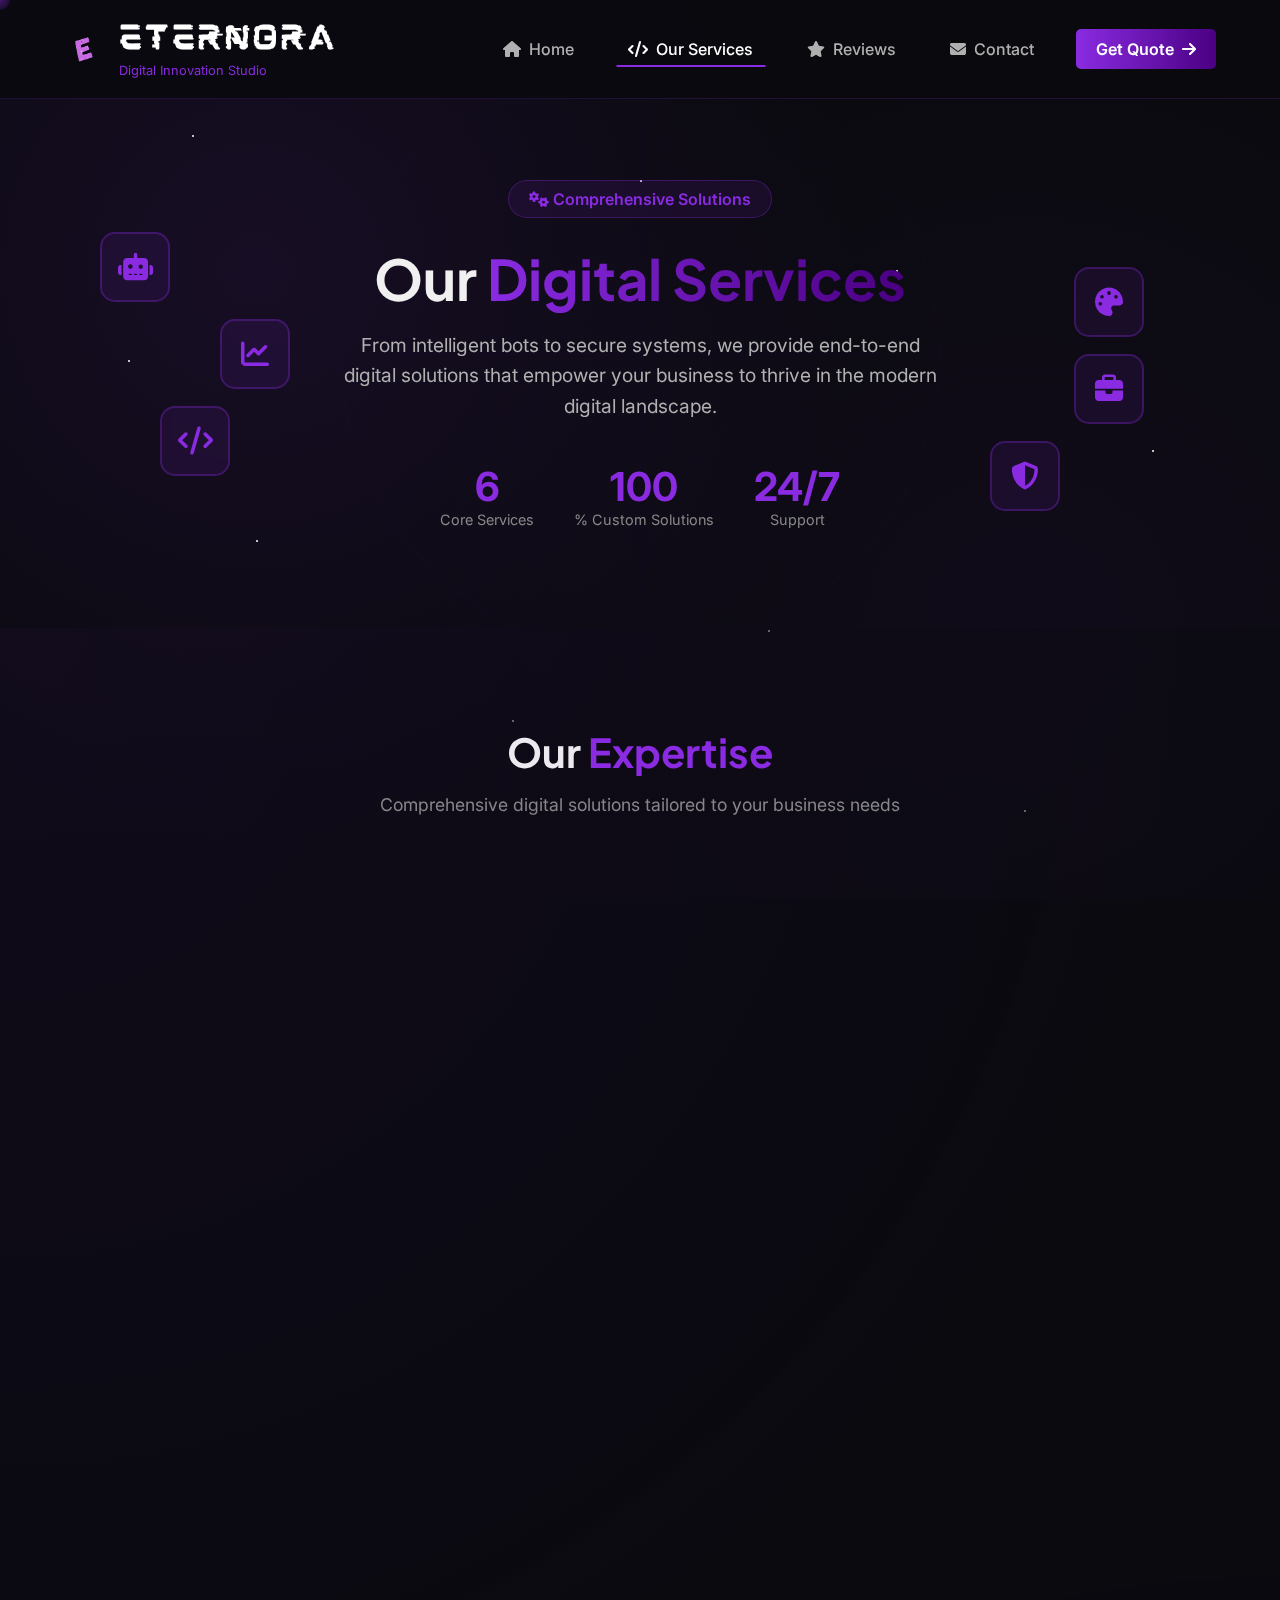
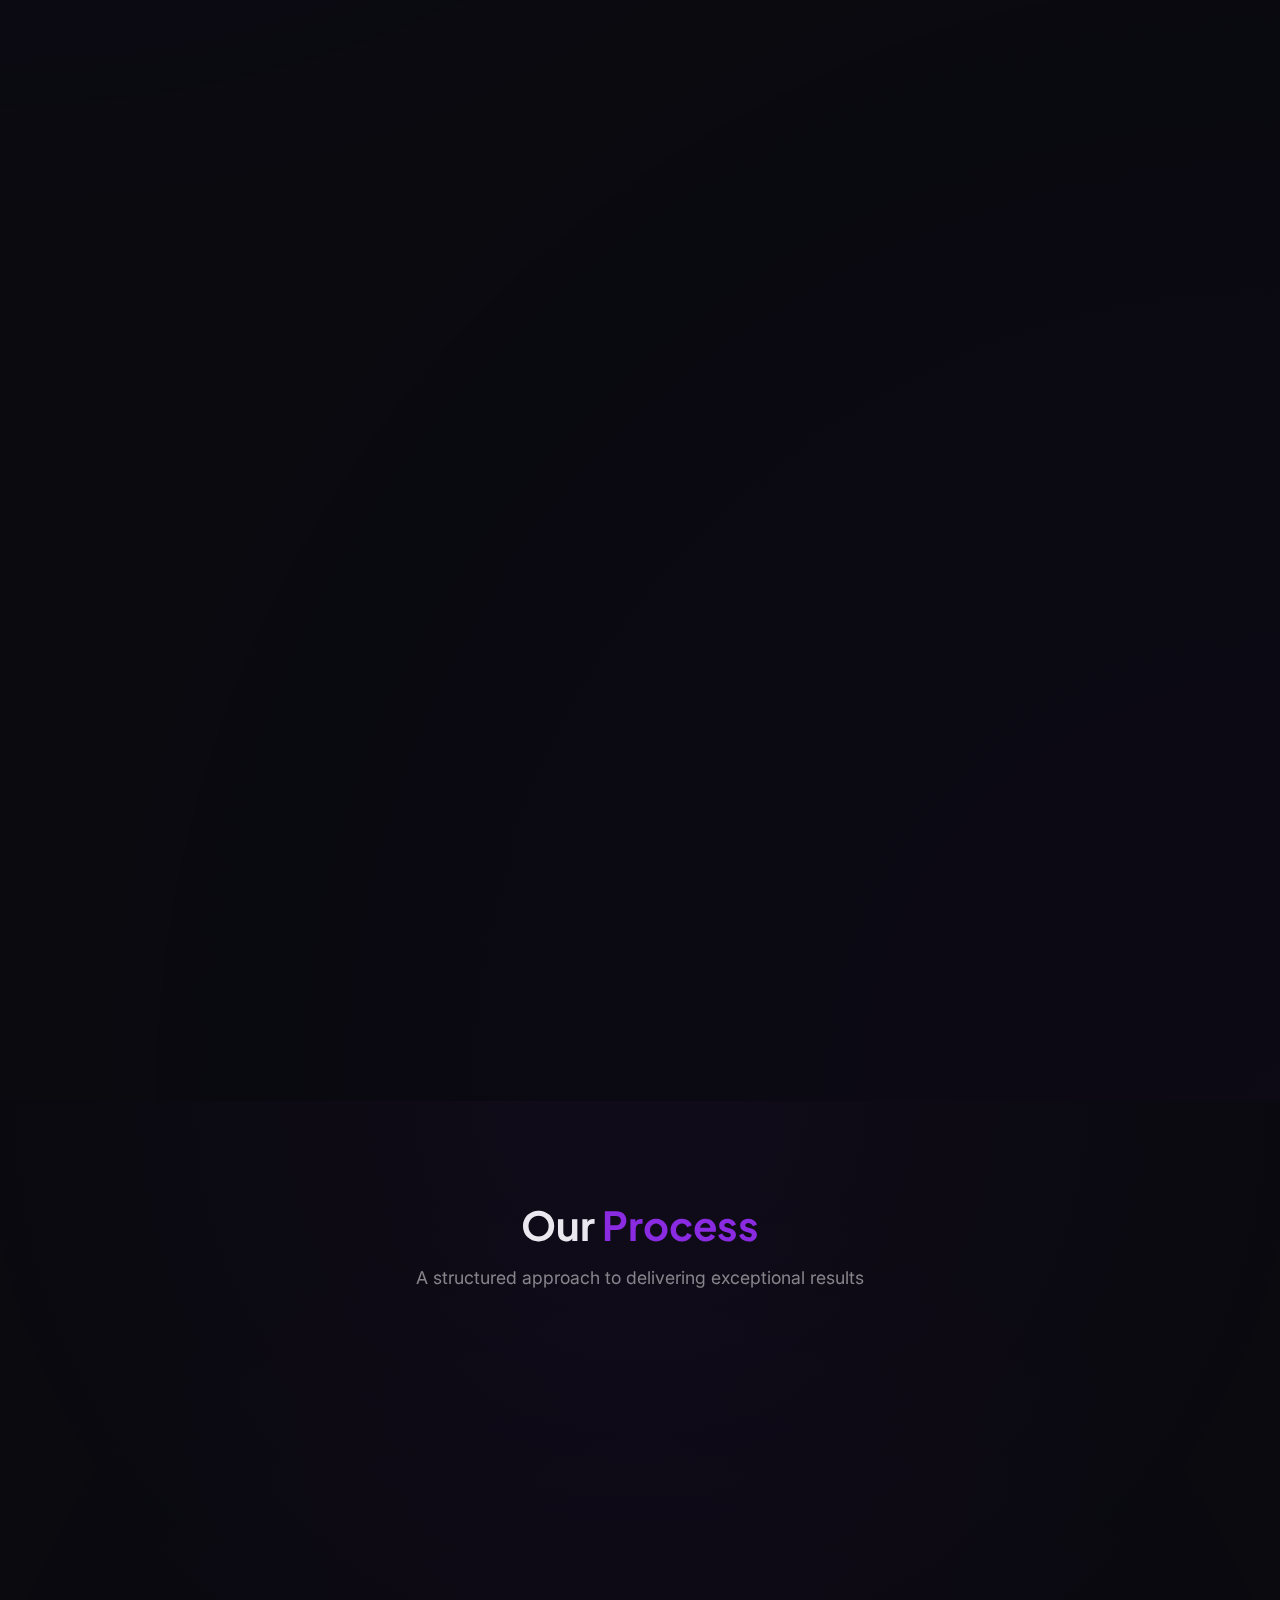
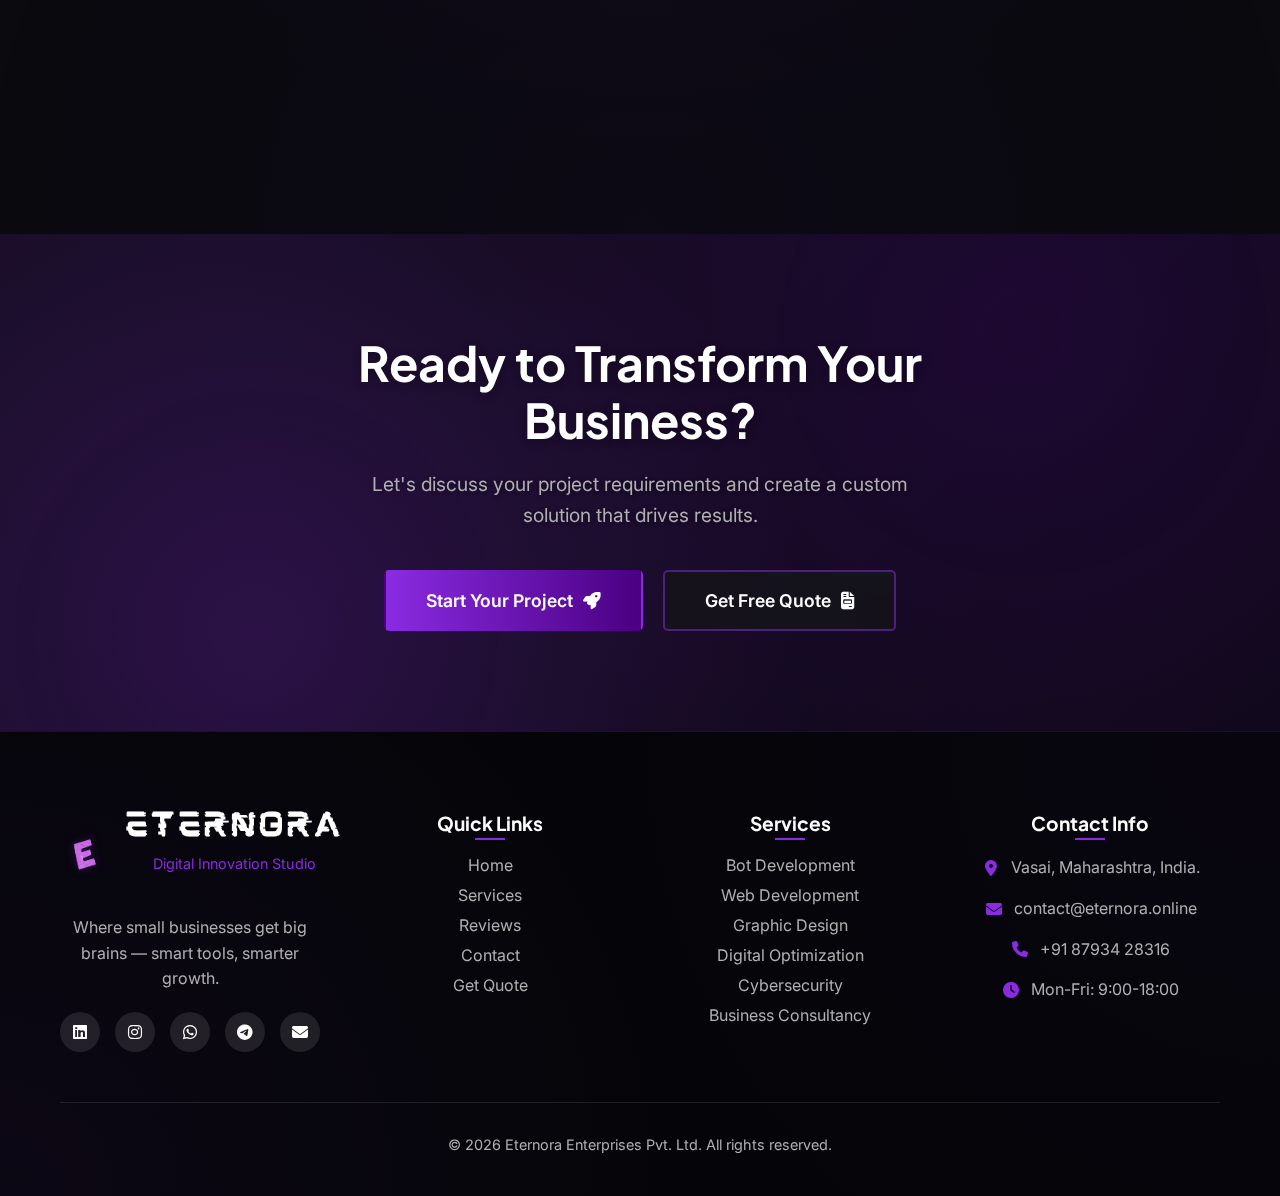
<file: services.html>
<!DOCTYPE html>
<html lang="en">
<head>
  <script src="audio.js"></script>
  <!-- ========== GOOGLE ANALYTICS ========== -->
  <script async src="https://www.googletagmanager.com/gtag/js?id=G-4DKC97PY7B"></script>
  <script>
    window.dataLayer = window.dataLayer || [];
    function gtag(){dataLayer.push(arguments);}
    gtag('js', new Date());
    gtag('config', 'G-4DKC97PY7B');
  </script>
  <!-- ========== END GOOGLE ANALYTICS ========== -->
  <meta charset="UTF-8" />
  <meta name="viewport" content="width=device-width, initial-scale=1" />
  <title>Eternora-Services</title>
  <meta name="description" content="Explore Eternora's comprehensive digital services including bot development, web development, graphic design, cybersecurity, optimization, and business consultancy.">
  <meta name="keywords" content="bot development, web development, graphic design, cybersecurity, digital optimization, business consultancy">
  <link rel="icon" type="image/x-icon" href="assets/Favicon.ico" />
  
  <!-- Google Fonts -->
  <link href="https://fonts.googleapis.com/css2?family=Inter:wght@300;400;500;600;700&family=Plus+Jakarta+Sans:wght@400;600;700;800&display=swap" rel="stylesheet" />
  
  <!-- Font Awesome -->
  <link rel="stylesheet" href="https://cdnjs.cloudflare.com/ajax/libs/font-awesome/6.4.0/css/all.min.css">
  
  <!-- Custom CSS -->
  <link rel="stylesheet" href="styles-services.css" />
  
  <style>
    @font-face {
      font-family: 'MOKOTO Glitch 1';
      src: url('fonts/mokoto-mokoto-regular-glitch-mark-2-400.otf') format('opentype'),
           url('fonts/mokoto-mokoto-regular-glitch-mark-2-400.ttf') format('truetype');
      font-weight: normal;
      font-style: normal;
    }

    .logo-name {
      font-family: 'MOKOTO Glitch 1', 'Plus Jakarta Sans', sans-serif;
      font-size: 1.8rem;
      letter-spacing: 1px;
    }

    @media (max-width: 768px) {
      .logo-name {
        font-size: 1.5rem;
      }
    }

    @media (max-width: 480px) {
      .logo-name {
        font-size: 1.3rem;
      }
    }
  </style>
</head>
<body>
  <!-- Stars Background -->
  <div class="stars"></div>
  
  <!-- Mouse Trail Effect -->
  <div class="mouse-trail"></div>
  
  <!-- Purple Loading Bar -->
  <div class="loading-bar" id="loadingBar"></div>

  <!-- All page content wrapped here -->
  <div id="pageContent">
    <!-- Navigation Bar - NOT FIXED -->
    <nav class="navbar">
      <div class="logo-container">
        <img src="assets/Logo.png" alt="Eternora Logo" class="logo" />
        <div class="logo-text">
          <span class="logo-name">Eternora</span>
          <span class="logo-tagline">Digital Innovation Studio</span>
        </div>
      </div>

      <!-- Hamburger Button -->
      <button class="hamburger" id="hamburgerBtn" aria-label="Toggle menu">
        <span class="bar"></span>
        <span class="bar"></span>
        <span class="bar"></span>
      </button>

      <ul class="nav-links">
        <li><a href="index.html" class="nav-link"><i class="fas fa-home"></i> Home</a></li>
        <li><a href="services.html" class="nav-link active"><i class="fas fa-code"></i> Our Services</a></li>
        <li><a href="reviews.html" class="nav-link"><i class="fas fa-star"></i> Reviews</a></li>
        <li><a href="contact.html" class="nav-link"><i class="fas fa-envelope"></i> Contact</a></li>
        <li><a href="contact.html#quote" class="nav-cta">Get Quote <i class="fas fa-arrow-right"></i></a></li>
      </ul>
    </nav>

    <!-- Main Content -->
    <main class="main-content">
      <!-- Hero Section -->
      <section class="services-hero">
        <div class="container">
          <!-- Floating Tech Elements -->
          <div class="floating-elements">
            <div class="floating-element element-1">
              <i class="fas fa-robot"></i>
            </div>
            <div class="floating-element element-2">
              <i class="fas fa-code"></i>
            </div>
            <div class="floating-element element-3">
              <i class="fas fa-palette"></i>
            </div>
            <div class="floating-element element-4">
              <i class="fas fa-shield-alt"></i>
            </div>
            <div class="floating-element element-5">
              <i class="fas fa-chart-line"></i>
            </div>
            <div class="floating-element element-6">
              <i class="fas fa-briefcase"></i>
            </div>
          </div>
          
          <!-- Tech Background Graphic -->
          <div class="hero-graphic">
            <div class="tech-circle"></div>
            <div class="tech-grid"></div>
          </div>
          
          <div class="hero-content">
            <div class="hero-badge">
              <span><i class="fas fa-cogs"></i> Comprehensive Solutions</span>
            </div>
            <h1 class="hero-title">
              Our <span class="highlight-gradient">Digital Services</span>
            </h1>
            <p class="hero-subtitle">
              From intelligent bots to secure systems, we provide end-to-end digital solutions that empower your business to thrive in the modern digital landscape.
            </p>
            <div class="hero-stats">
              <div class="stat-item">
                <span class="stat-number">6</span>
                <span class="stat-label">Core Services</span>
              </div>
              <div class="stat-item">
                <span class="stat-number">100</span>
                <span class="stat-label">% Custom Solutions</span>
              </div>
              <div class="stat-item">
                <span class="stat-number">24/7</span>
                <span class="stat-label">Support</span>
              </div>
            </div>
          </div>
        </div>
      </section>

      <!-- Services Grid Section -->
      <section class="services-grid-section">
        <div class="container">
          <div class="section-header">
            <h2>Our <span class="highlight">Expertise</span></h2>
            <p class="section-subtitle">Comprehensive digital solutions tailored to your business needs</p>
          </div>
          
          <!-- Services Unified Grid -->
          <div class="services-unified-grid">
            <!-- Service 1: Bot Development -->
            <div class="service-item" id="bots">
              <div class="service-icon-badge">
                <div class="service-icon-wrapper">
                  <i class="fas fa-robot"></i>
                </div>
                <span class="service-badge">AI-Powered</span>
              </div>
              
              <div class="service-content">
                <div class="service-header">
                  <h3>Bot Development</h3>
                  <div class="service-price-tag">
                    <span class="price-label">Starting from</span>
                    <span class="price">₹15000</span>
                  </div>
                </div>
                
                <p class="service-description">
                  Because every business deserves a smart assistant. Our bots manage customer queries, streamline support, and boost sales without extra overhead.
                </p>
                
                <div class="service-details-grid">
                  <div class="detail-item">
                    <i class="fas fa-check-circle"></i>
                    <div>
                      <h4>Customer Service Bots</h4>
                      <p>24/7 automated support that never sleeps</p>
                    </div>
                  </div>
                  <div class="detail-item">
                    <i class="fas fa-check-circle"></i>
                    <div>
                      <h4>Educational Bots</h4>
                      <p>Gamified learning experiences for better engagement</p>
                    </div>
                  </div>
                  <div class="detail-item">
                    <i class="fas fa-check-circle"></i>
                    <div>
                      <h4>Sales & Conversion Bots</h4>
                      <p>Lead generation automation to boost revenue</p>
                    </div>
                  </div>
                </div>
                
                <div class="service-tech-stack">
                  <span class="tech-pill">Python</span>
                  <span class="tech-pill">AI/ML</span>
                  <span class="tech-pill">Dialogflow</span>
                  <span class="tech-pill">Telegram API</span>
                </div>
                
                <a href="contact.html#quote" class="service-action-btn">
                  <span>Start Project</span>
                  <i class="fas fa-arrow-right"></i>
                </a>
              </div>
            </div>

            <!-- Service 2: Web Development -->
            <div class="service-item" id="web">
              <div class="service-icon-badge">
                <div class="service-icon-wrapper">
                  <i class="fas fa-code"></i>
                </div>
                <span class="service-badge">Full Stack</span>
              </div>
              
              <div class="service-content">
                <div class="service-header">
                  <h3>Web Development</h3>
                  <div class="service-price-tag">
                    <span class="price-label">Starting from</span>
                    <span class="price">₹10000</span>
                  </div>
                </div>
                
                <p class="service-description">
                  Your website is more than a URL — it's the digital backbone of your business. We build responsive, secure, and scalable platforms designed to last.
                </p>
                
                <div class="service-details-grid">
                  <div class="detail-item">
                    <i class="fas fa-check-circle"></i>
                    <div>
                      <h4>Custom Web Applications</h4>
                      <p>Tailored solutions for your specific needs</p>
                    </div>
                  </div>
                  <div class="detail-item">
                    <i class="fas fa-check-circle"></i>
                    <div>
                      <h4>E-commerce Solutions</h4>
                      <p>Secure online stores with payment integration</p>
                    </div>
                  </div>
                  <div class="detail-item">
                    <i class="fas fa-check-circle"></i>
                    <div>
                      <h4>Progressive Web Apps</h4>
                      <p>Native-like experience across all devices</p>
                    </div>
                  </div>
                </div>
                
                <div class="service-tech-stack">
                  <span class="tech-pill">React.js</span>
                  <span class="tech-pill">Node.js</span>
                  <span class="tech-pill">MongoDB</span>
                  <span class="tech-pill">WordPress</span>
                </div>
                
                <a href="contact.html#quote" class="service-action-btn">
                  <span>Start Project</span>
                  <i class="fas fa-arrow-right"></i>
                </a>
              </div>
            </div>

            <!-- Service 3: Graphic Design -->
            <div class="service-item" id="design">
              <div class="service-icon-badge">
                <div class="service-icon-wrapper">
                  <i class="fas fa-palette"></i>
                </div>
                <span class="service-badge">Visual Storytelling</span>
              </div>
              
              <div class="service-content">
                <div class="service-header">
                  <h3>Graphic Design</h3>
                  <div class="service-price-tag">
                    <span class="price-label">Starting from</span>
                    <span class="price">₹5000</span>
                  </div>
                </div>
                
                <p class="service-description">
                  A strong brand begins with powerful visuals. We design logos, campaigns, and digital assets that tell compelling stories and create lasting impressions.
                </p>
                
                <div class="service-details-grid">
                  <div class="detail-item">
                    <i class="fas fa-check-circle"></i>
                    <div>
                      <h4>Brand Identity Design</h4>
                      <p>Complete brand packages that stand out</p>
                    </div>
                  </div>
                  <div class="detail-item">
                    <i class="fas fa-check-circle"></i>
                    <div>
                      <h4>UI/UX Design</h4>
                      <p>User-centered interfaces for better experiences</p>
                    </div>
                  </div>
                  <div class="detail-item">
                    <i class="fas fa-check-circle"></i>
                    <div>
                      <h4>Motion Graphics</h4>
                      <p>Animated content that captures attention</p>
                    </div>
                  </div>
                </div>
                
                <div class="service-tech-stack">
                  <span class="tech-pill">Adobe Creative Suite</span>
                  <span class="tech-pill">Figma</span>
                  <span class="tech-pill">Canva Pro</span>
                  <span class="tech-pill">Blender</span>
                </div>
                
                <a href="contact.html#quote" class="service-action-btn">
                  <span>Start Project</span>
                  <i class="fas fa-arrow-right"></i>
                </a>
              </div>
            </div>

            <!-- Service 4: Digital Optimization -->
            <div class="service-item" id="optimization">
              <div class="service-icon-badge">
                <div class="service-icon-wrapper">
                  <i class="fas fa-chart-line"></i>
                </div>
                <span class="service-badge">Growth Focused</span>
              </div>
              
              <div class="service-content">
                <div class="service-header">
                  <h3>Digital Optimization</h3>
                  <div class="service-price-tag">
                    <span class="price-label">Starting from</span>
                    <span class="price">₹2000/m</span>
                  </div>
                </div>
                
                <p class="service-description">
                  Cut through the noise with data-driven strategies. We maximize your online visibility, engagement, and conversions through comprehensive optimization.
                </p>
                
                <div class="service-details-grid">
                  <div class="detail-item">
                    <i class="fas fa-check-circle"></i>
                    <div>
                      <h4>SEO Strategy</h4>
                      <p>Higher search rankings and organic traffic</p>
                    </div>
                  </div>
                  <div class="detail-item">
                    <i class="fas fa-check-circle"></i>
                    <div>
                      <h4>Social Media Management</h4>
                      <p>Consistent engagement across all platforms</p>
                    </div>
                  </div>
                  <div class="detail-item">
                    <i class="fas fa-check-circle"></i>
                    <div>
                      <h4>Analytics & Reporting</h4>
                      <p>Data-driven insights for better decisions</p>
                    </div>
                  </div>
                </div>
                
                <div class="service-tech-stack">
                  <span class="tech-pill">Google Analytics</span>
                  <span class="tech-pill">SEMrush</span>
                  <span class="tech-pill">Meta Business</span>
                  <span class="tech-pill">Mailchimp</span>
                </div>
                
                <a href="contact.html#quote" class="service-action-btn">
                  <span>Start Project</span>
                  <i class="fas fa-arrow-right"></i>
                </a>
              </div>
            </div>

            <!-- Service 5: Cybersecurity -->
            <div class="service-item" id="security">
              <div class="service-icon-badge">
                <div class="service-icon-wrapper">
                  <i class="fas fa-shield-alt"></i>
                </div>
                <span class="service-badge">Enterprise Grade</span>
              </div>
              
              <div class="service-content">
                <div class="service-header">
                  <h3>Cybersecurity</h3>
                  <div class="service-price-tag">
                    <span class="price-label">Starting from</span>
                    <span class="price">₹15000</span>
                  </div>
                </div>
                
                <p class="service-description">
                  Security isn't optional — it's essential. We safeguard your business with advanced solutions that detect, prevent, and respond to threats in real time.
                </p>
                
                <div class="service-details-grid">
                  <div class="detail-item">
                    <i class="fas fa-check-circle"></i>
                    <div>
                      <h4>Penetration Testing</h4>
                      <p>Vulnerability assessment and security audits</p>
                    </div>
                  </div>
                  <div class="detail-item">
                    <i class="fas fa-check-circle"></i>
                    <div>
                      <h4>Data Protection</h4>
                      <p>Encryption & backup solutions for peace of mind</p>
                    </div>
                  </div>
                  <div class="detail-item">
                    <i class="fas fa-check-circle"></i>
                    <div>
                      <h4>Network Security</h4>
                      <p>Firewall configuration and threat monitoring</p>
                    </div>
                  </div>
                </div>
                
                <div class="service-tech-stack">
                  <span class="tech-pill">Kali Linux</span>
                  <span class="tech-pill">Wireshark</span>
                  <span class="tech-pill">Metasploit</span>
                  <span class="tech-pill">SSL/TLS</span>
                </div>
                
                <a href="contact.html#quote" class="service-action-btn">
                  <span>Start Project</span>
                  <i class="fas fa-arrow-right"></i>
                </a>
              </div>
            </div>

            <!-- Service 6: Business Consultancy -->
            <div class="service-item" id="consultancy">
              <div class="service-icon-badge">
                <div class="service-icon-wrapper">
                  <i class="fas fa-briefcase"></i>
                </div>
                <span class="service-badge">Strategic Planning</span>
              </div>
              
              <div class="service-content">
                <div class="service-header">
                  <h3>Business Consultancy</h3>
                  <div class="service-price-tag">
                    <span class="price-label">Starting from</span>
                    <span class="price">₹7000</span>
                  </div>
                </div>
                
                <p class="service-description">
                  Growing a business takes more than tools — it takes strategy. We help SMEs identify opportunities, streamline operations, and build roadmaps for sustainable growth.
                </p>
                
                <div class="service-details-grid">
                  <div class="detail-item">
                    <i class="fas fa-check-circle"></i>
                    <div>
                      <h4>Digital Transformation</h4>
                      <p>Modernization strategy for the digital age</p>
                    </div>
                  </div>
                  <div class="detail-item">
                    <i class="fas fa-check-circle"></i>
                    <div>
                      <h4>Process Optimization</h4>
                      <p>Efficiency improvement and cost reduction</p>
                    </div>
                  </div>
                  <div class="detail-item">
                    <i class="fas fa-check-circle"></i>
                    <div>
                      <h4>Growth Strategy</h4>
                      <p>Scalable business models for expansion</p>
                    </div>
                  </div>
                </div>
                
                <div class="service-tech-stack">
                  <span class="tech-pill">SWOT Analysis</span>
                  <span class="tech-pill">Business Modeling</span>
                  <span class="tech-pill">Market Research</span>
                  <span class="tech-pill">Agile Methodology</span>
                </div>
                
                <a href="contact.html#quote" class="service-action-btn">
                  <span>Start Project</span>
                  <i class="fas fa-arrow-right"></i>
                </a>
              </div>
            </div>
          </div>
        </div>
      </section>

      <!-- Process Section -->
      <section class="process-section">
        <div class="container">
          <div class="section-header">
            <h2>Our <span class="highlight">Process</span></h2>
            <p class="section-subtitle">A structured approach to delivering exceptional results</p>
          </div>
          
          <div class="process-steps">
            <div class="process-step">
              <div class="step-number">01</div>
              <div class="step-icon">
                <i class="fas fa-search"></i>
              </div>
              <h3>Discovery</h3>
              <p>We begin by understanding your business goals, challenges, and requirements through detailed consultations.</p>
            </div>
            
            <div class="process-step">
              <div class="step-number">02</div>
              <div class="step-icon">
                <i class="fas fa-lightbulb"></i>
              </div>
              <h3>Strategy</h3>
              <p>Developing a customized plan with clear objectives, timelines, and deliverables tailored to your needs.</p>
            </div>
            
            <div class="process-step">
              <div class="step-number">03</div>
              <div class="step-icon">
                <i class="fas fa-code"></i>
              </div>
              <h3>Develop</h3>
              <p>Agile implementation with regular updates, ensuring the solution evolves with your feedback.</p>
            </div>
            
            <div class="process-step">
              <div class="step-number">04</div>
              <div class="step-icon">
                <i class="fas fa-rocket"></i>
              </div>
              <h3>Launch</h3>
              <p>Deployment with comprehensive testing, documentation, and training for seamless adoption.</p>
            </div>
            
            <div class="process-step">
              <div class="step-number">05</div>
              <div class="step-icon">
                <i class="fas fa-headset"></i>
              </div>
              <h3>Support</h3>
              <p>Ongoing maintenance, updates, and support to ensure your solution continues to perform optimally.</p>
            </div>
          </div>
        </div>
      </section>

      <!-- CTA Section -->
      <section class="cta-section">
        <div class="container">
          <div class="cta-content">
            <h2>Ready to Transform Your Business?</h2>
            <p>Let's discuss your project requirements and create a custom solution that drives results.</p>
            <div class="cta-buttons">
              <a href="contact.html" class="cta-button primary large">
                <span>Start Your Project</span>
                <i class="fas fa-rocket"></i>
              </a>
              <a href="contact.html#quote" class="cta-button secondary large">
                <span>Get Free Quote</span>
                <i class="fas fa-file-invoice"></i>
              </a>
            </div>
          </div>
        </div>
      </section>
    </main>

    <!-- Footer -->
    <footer class="site-footer">
      <div class="container">
        <div class="footer-content">
          <div class="footer-section">
            <div class="footer-logo">
              <img src="assets/Logo.png" alt="Eternora Logo" />
              <div class="footer-logo-text">
                <h3 class="logo-name">Eternora</h3>
                <p>Digital Innovation Studio</p>
              </div>
            </div>
            <p class="footer-description">
              Where small businesses get big brains — smart tools, smarter growth.
            </p>
            <div class="social-icons">
              <a href="https://www.linkedin.com/in/eternora-enterprises-pvt-ltd-923667384/" class="social-icon"><i class="fab fa-linkedin"></i></a>
              <a href="https://www.instagram.com/eternora_enterprises_pvt_ltd" class="social-icon"><i class="fab fa-instagram"></i></a>
              <a href="https://wa.me/918793428316" class="social-icon"><i class="fab fa-whatsapp"></i></a>
              <a href="https://t.me/sio_1000" class="social-icon"><i class="fab fa-telegram"></i></a>
              <a href="mailto:contact@eternora.online" class="social-icon"><i class="fas fa-envelope"></i></a>
            </div>
          </div>
          
          <div class="footer-section">
            <h4>Quick Links</h4>
            <ul class="footer-links">
              <li><a href="index.html">Home</a></li>
              <li><a href="services.html">Services</a></li>
              <li><a href="reviews.html">Reviews</a></li>
              <li><a href="contact.html">Contact</a></li>
              <li><a href="contact.html#quote">Get Quote</a></li>
            </ul>
          </div>
          
          <div class="footer-section">
            <h4>Services</h4>
            <ul class="footer-links">
              <li><a href="services.html#bots">Bot Development</a></li>
              <li><a href="services.html#web">Web Development</a></li>
              <li><a href="services.html#design">Graphic Design</a></li>
              <li><a href="services.html#optimization">Digital Optimization</a></li>
              <li><a href="services.html#security">Cybersecurity</a></li>
              <li><a href="services.html#consultancy">Business Consultancy</a></li>
            </ul>
          </div>
          
          <div class="footer-section">
            <h4>Contact Info</h4>
            <div class="contact-info">
              <p><i class="fas fa-map-marker-alt"></i> Vasai, Maharashtra, India.</p>
              <p><i class="fas fa-envelope"></i> contact@eternora.online</p>
              <p><i class="fas fa-phone"></i> +91 87934 28316</p>
              <p><i class="fas fa-clock"></i> Mon-Fri: 9:00-18:00</p>
            </div>
          </div>
        </div>
        
        <div class="footer-bottom">
          <p>&copy; <span id="currentYear">2025</span> Eternora Enterprises Pvt. Ltd. All rights reserved.</p>
        </div>
      </div>
    </footer>
  </div>

  <!-- Back to Top Button -->
  <button class="back-to-top" id="backToTop">
    <i class="fas fa-chevron-up"></i>
  </button>

  <script>
    document.addEventListener('DOMContentLoaded', function() {
      // Show main content immediately
      const pageContent = document.getElementById('pageContent');
      pageContent.classList.add('visible');
      
      // ============================================
      // LOADING BAR FOR PAGE TRANSITIONS
      // ============================================
      const loadingBar = document.getElementById('loadingBar');
      
      function startLoadingBar() {
        loadingBar.style.transition = 'none';
        loadingBar.style.width = '0';
        loadingBar.style.display = 'block';
        loadingBar.classList.add('active');
        
        void loadingBar.offsetWidth;
        
        loadingBar.style.transition = 'width 0.8s cubic-bezier(.4,0,.2,1)';
        loadingBar.style.width = '100%';
      }
      
      // Add loading bar to all internal navigation links
      document.querySelectorAll('a[href]').forEach(link => {
        const href = link.getAttribute('href');
        
        if (href &&
            !href.startsWith('#') &&
            !link.hasAttribute('target') &&
            !href.startsWith('mailto:') &&
            !href.startsWith('tel:') &&
            !href.startsWith('javascript:')) {
          
          link.addEventListener('click', function(e) {
            e.preventDefault();
            startLoadingBar();
            
            setTimeout(() => {
              window.location.href = href;
            }, 850);
          });
        }
      });
      
      // Handle browser back/forward buttons
      window.addEventListener('beforeunload', function() {
        startLoadingBar();
      });
      
      // ============================================
      // NAVIGATION - NOT FIXED
      // ============================================
      const hamburgerBtn = document.getElementById('hamburgerBtn');
      const navLinks = document.querySelector('.nav-links');
      const backToTop = document.getElementById('backToTop');
      
      // Hamburger menu toggle
      if (hamburgerBtn && navLinks) {
        function toggleMenu(e) {
          e.preventDefault();
          hamburgerBtn.classList.toggle('active');
          navLinks.classList.toggle('open');
          document.body.style.overflow = navLinks.classList.contains('open') ? 'hidden' : '';
        }
        
        hamburgerBtn.addEventListener('click', toggleMenu);
        
        // Close menu when clicking on a link
        document.querySelectorAll('.nav-link').forEach(link => {
          link.addEventListener('click', () => {
            hamburgerBtn.classList.remove('active');
            navLinks.classList.remove('open');
            document.body.style.overflow = '';
          });
        });
        
        // Close menu when clicking outside
        document.addEventListener('click', function(e) {
          if (navLinks.classList.contains('open') && 
              !hamburgerBtn.contains(e.target) && 
              !navLinks.contains(e.target)) {
            
            hamburgerBtn.classList.remove('active');
            navLinks.classList.remove('open');
            document.body.style.overflow = '';
          }
        });
      }
      
      // Back to top functionality
      if (backToTop) {
        window.addEventListener('scroll', function() {
          if (window.scrollY > 300) {
            backToTop.classList.add('visible');
          } else {
            backToTop.classList.remove('visible');
          }
        });
        
        backToTop.addEventListener('click', function() {
          window.scrollTo({
            top: 0,
            behavior: 'smooth'
          });
        });
      }
      
      // ============================================
      // MOUSE TRAIL EFFECT
      // ============================================
      const mouseTrail = document.querySelector('.mouse-trail');
      
      // Only create trail effect on non-touch devices
      if (!('ontouchstart' in window) && mouseTrail) {
        let mouseX = 0;
        let mouseY = 0;
        let trailX = 0;
        let trailY = 0;
        
        document.addEventListener('mousemove', function(e) {
          mouseX = e.clientX;
          mouseY = e.clientY;
          mouseTrail.classList.add('active');
        });
        
        function animateTrail() {
          trailX += (mouseX - trailX) * 0.2;
          trailY += (mouseY - trailY) * 0.2;
          
          mouseTrail.style.left = trailX + 'px';
          mouseTrail.style.top = trailY + 'px';
          
          requestAnimationFrame(animateTrail);
        }
        
        animateTrail();
        
        // Hide trail when mouse leaves window
        document.addEventListener('mouseleave', function() {
          mouseTrail.classList.remove('active');
        });
        
        document.addEventListener('mouseenter', function() {
          mouseTrail.classList.add('active');
        });
      }
      
      // ============================================
      // ANIMATE SERVICE ITEMS ON SCROLL
      // ============================================
      const serviceItemsAll = document.querySelectorAll('.service-item');
      
      function animateOnScroll() {
        serviceItemsAll.forEach(item => {
          const itemPosition = item.getBoundingClientRect().top;
          const screenPosition = window.innerHeight / 1.2;
          
          if (itemPosition < screenPosition) {
            item.classList.add('animate');
          }
        });
      }
      
      window.addEventListener('scroll', animateOnScroll);
      animateOnScroll(); // Initial check
      
      // ============================================
      // PROCESS STEPS ANIMATION
      // ============================================
      const processSteps = document.querySelectorAll('.process-step');
      
      function animateProcessSteps() {
        processSteps.forEach((step, index) => {
          const stepPosition = step.getBoundingClientRect().top;
          const screenPosition = window.innerHeight / 1.3;
          
          if (stepPosition < screenPosition) {
            setTimeout(() => {
              step.classList.add('animate');
            }, index * 200);
          }
        });
      }
      
      window.addEventListener('scroll', animateProcessSteps);
      animateProcessSteps(); // Initial check
      
      // ============================================
      // SET CURRENT YEAR IN FOOTER
      // ============================================
      const currentYearSpan = document.getElementById('currentYear');
      if (currentYearSpan) {
        currentYearSpan.textContent = new Date().getFullYear();
      }
      
      // ============================================
      // SMOOTH SCROLLING FOR ANCHOR LINKS
      // ============================================
      document.querySelectorAll('a[href^="#"]').forEach(anchor => {
        anchor.addEventListener('click', function(e) {
          const href = this.getAttribute('href');
          if (href === '#') return;
          
          if (href.startsWith('#')) {
            e.preventDefault();
            const target = document.querySelector(href);
            if (target) {
              target.scrollIntoView({
                behavior: 'smooth',
                block: 'start'
              });
            }
          }
        });
      });
      
      // ============================================
      // CONSOLE GREETING
      // ============================================
      console.log('%c🚀 Eternora Services', 'color: #8a2be2; font-size: 18px; font-weight: bold;');
      console.log('%c✨ Where innovation meets execution', 'color: #aaa; font-size: 14px;');
    });
  </script>
</body>
</html>
</file>
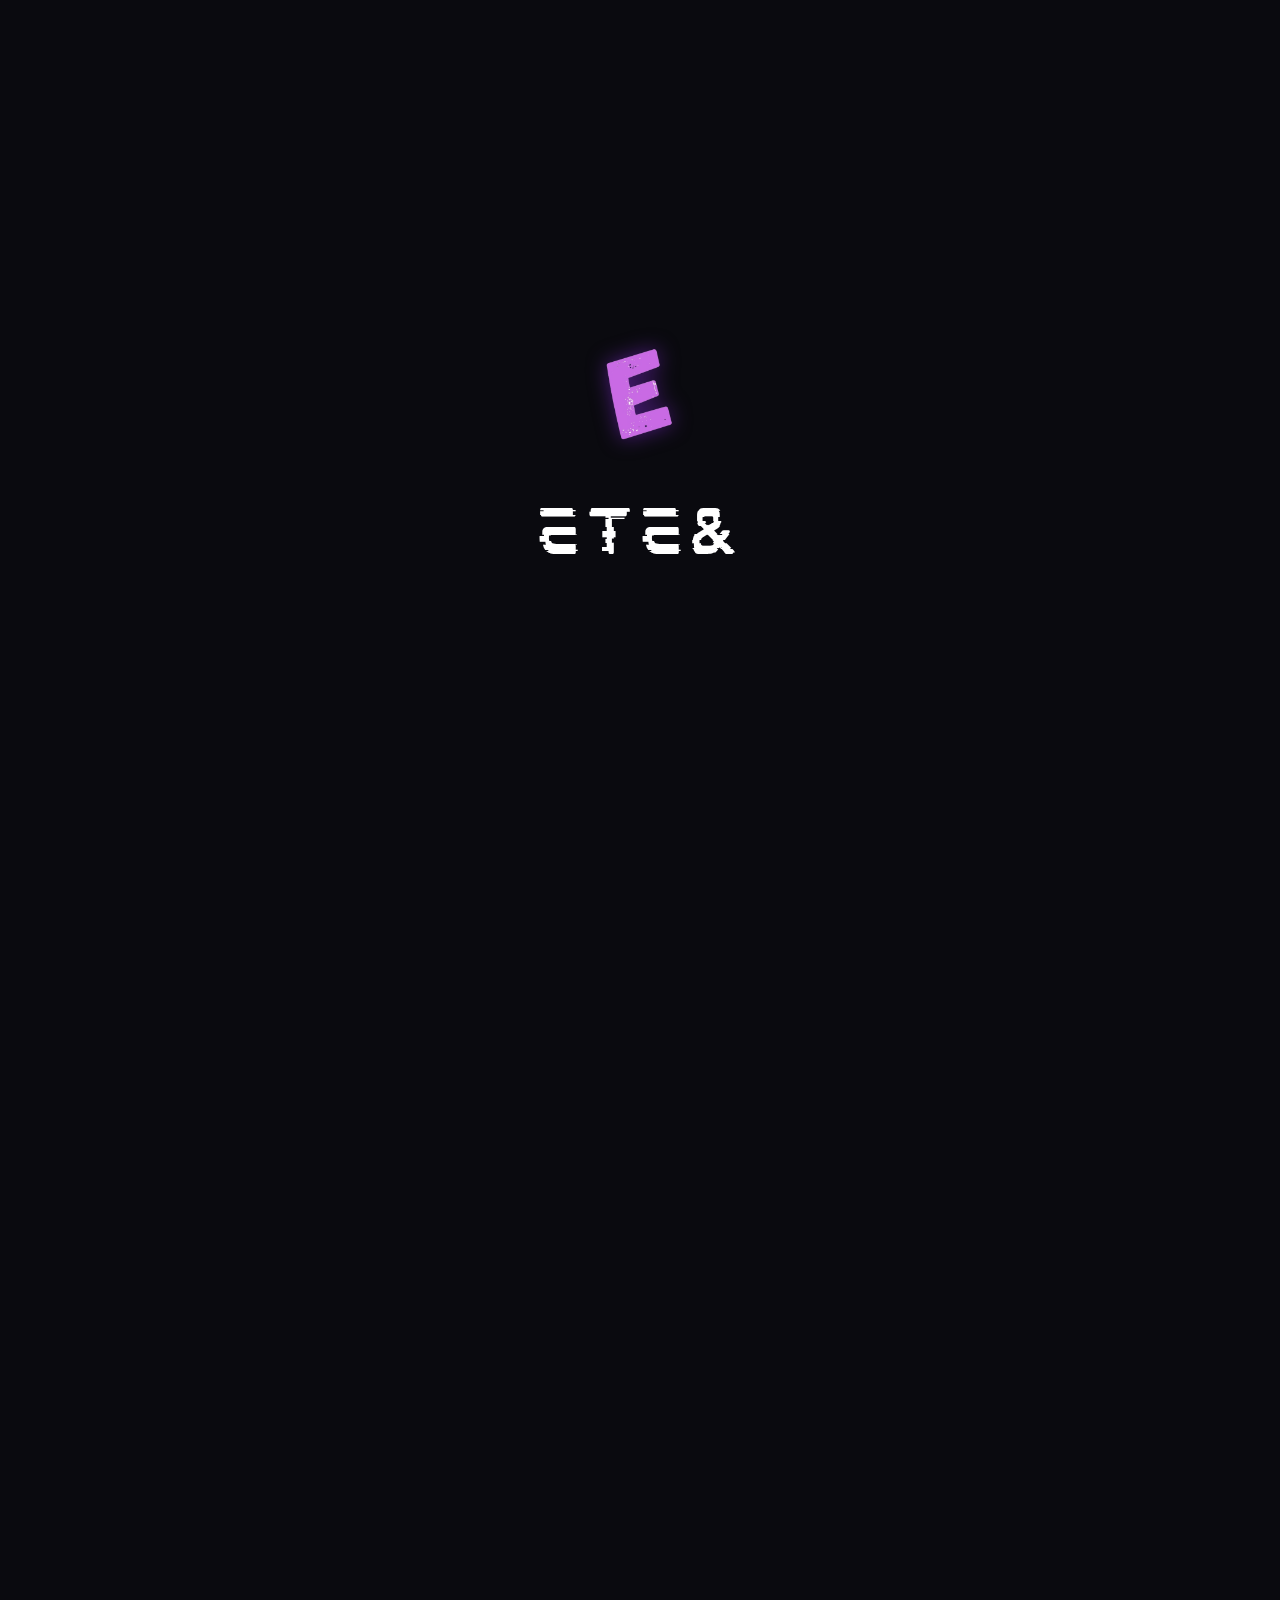
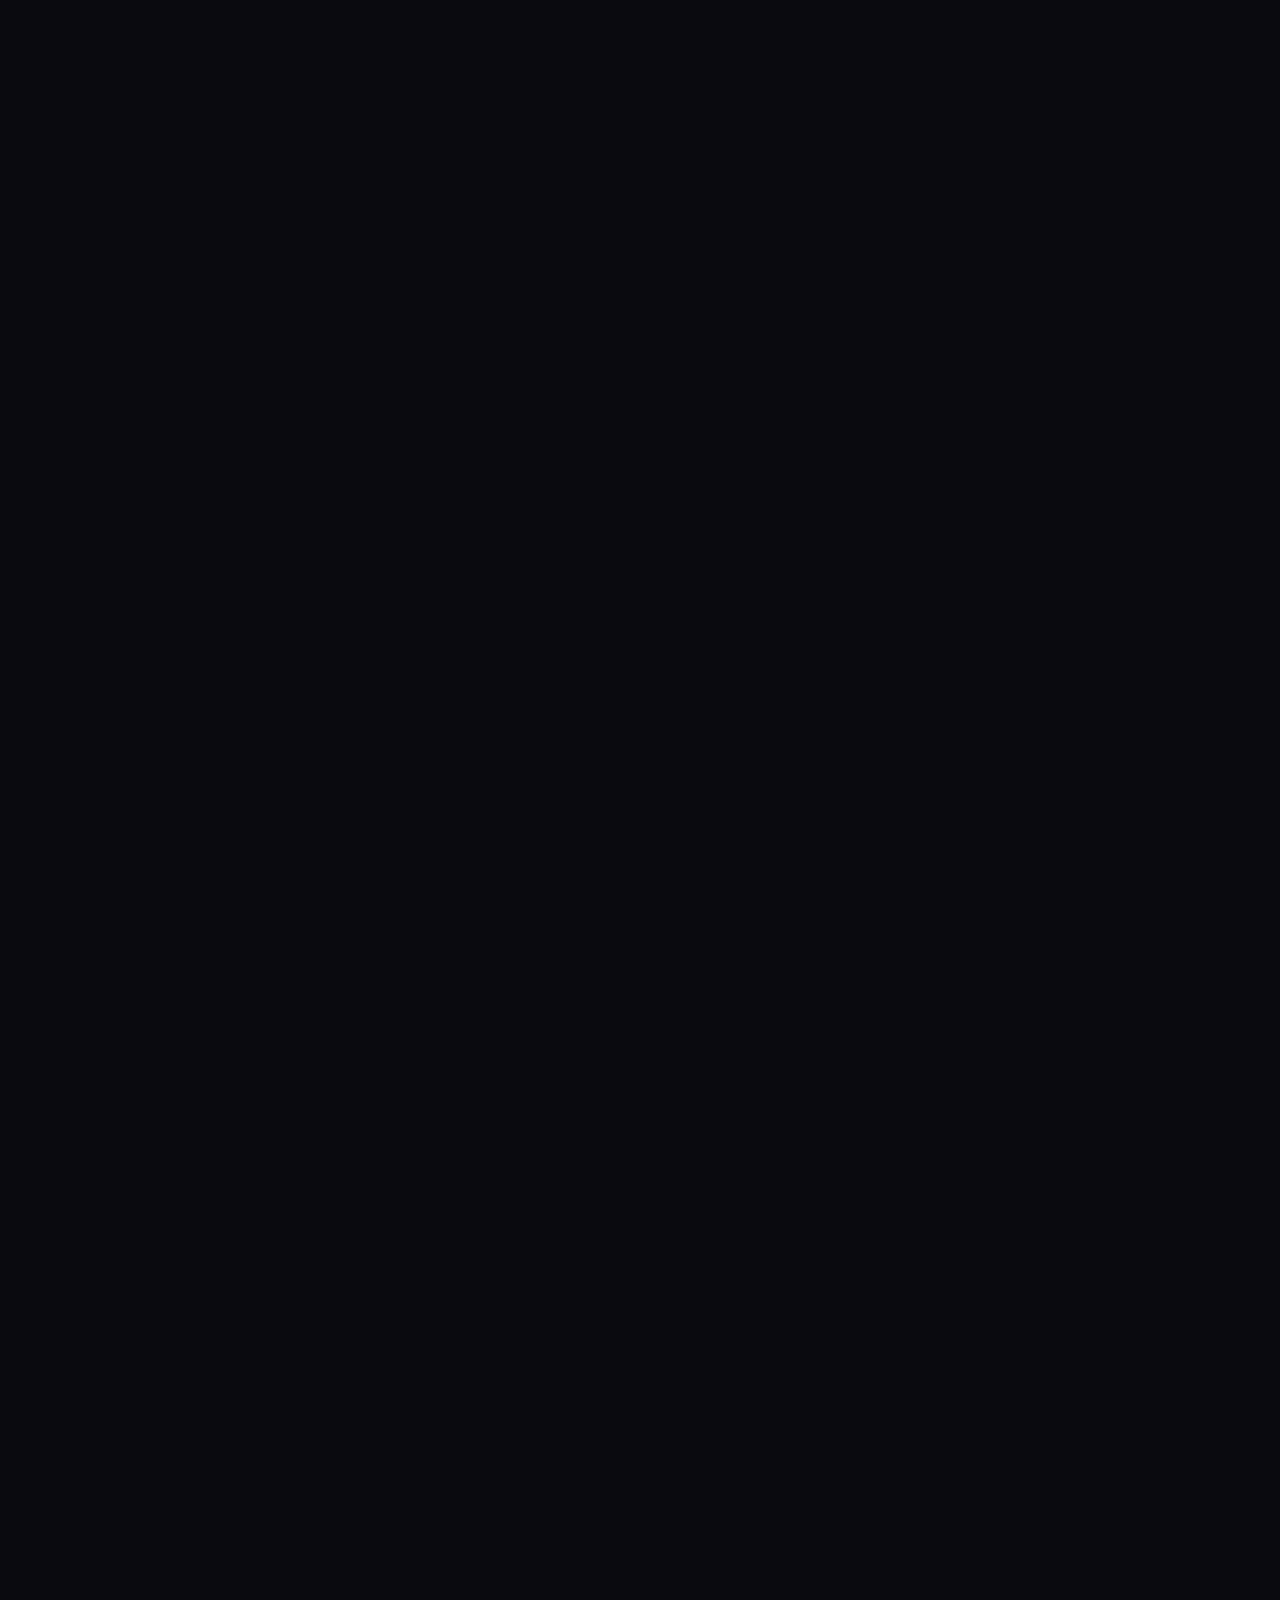
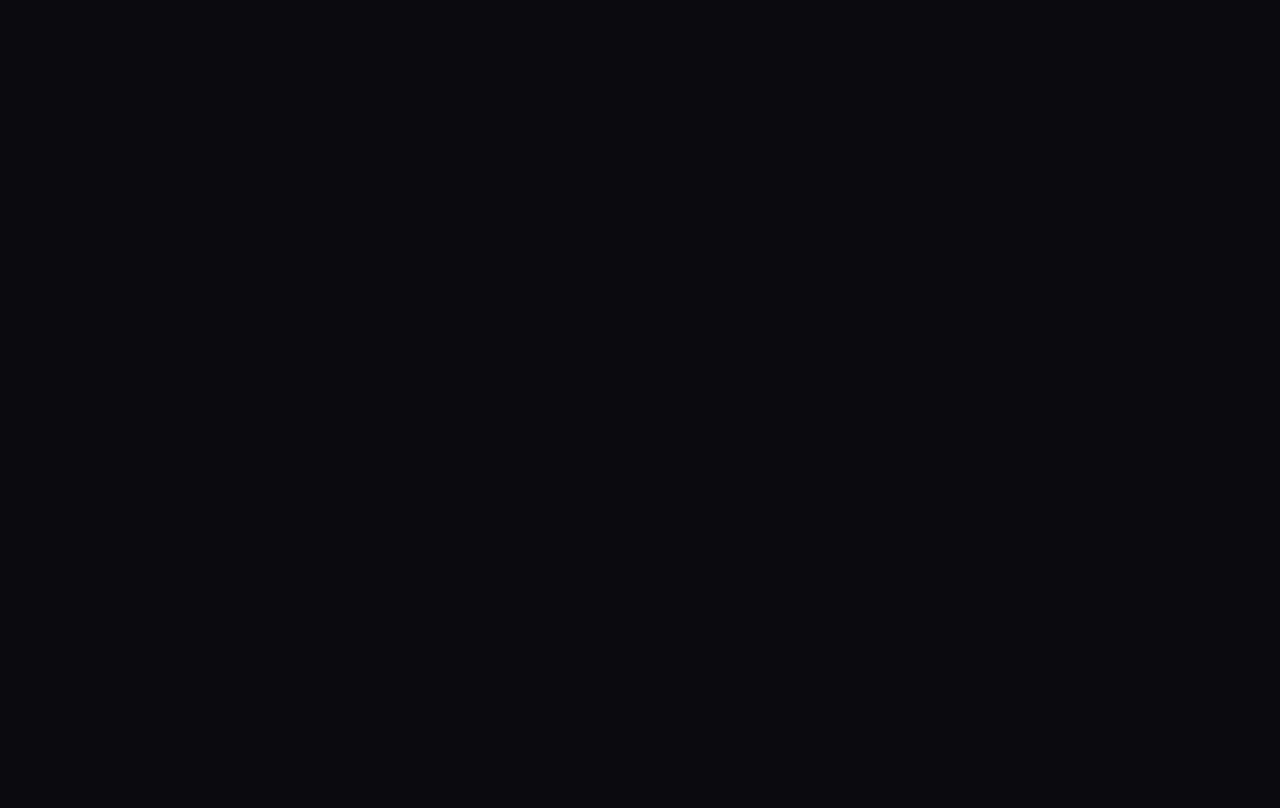
<file: siona.html>
<!DOCTYPE html>
<html lang="en">
<head>
  <!-- ========== GOOGLE ANALYTICS ========== -->
  <script async src="https://www.googletagmanager.com/gtag/js?id=G-4DKC97PY7B"></script>
  <script>
    window.dataLayer = window.dataLayer || [];
    function gtag(){dataLayer.push(arguments);}
    gtag('js', new Date());
    gtag('config', 'G-4DKC97PY7B');
  </script>
  <!-- ========== END GOOGLE ANALYTICS ========== -->
  <meta charset="UTF-8" />
  <meta name="viewport" content="width=device-width, initial-scale=1" />
  <title>Eternora-Siona</title>
  <meta name="description" content="Siona - Business Development & Operations Lead at Eternora">
  <meta name="keywords" content="Siona, Business Development, Operations, Management, Eternora">
  <link rel="icon" type="image/x-icon" href="assets/Favicon.ico" />
  <!-- Google Fonts -->
  <link href="https://fonts.googleapis.com/css2?family=Inter:wght@300;400;500;600;700&family=Plus+Jakarta+Sans:wght@400;600;700;800&display=swap" rel="stylesheet" />
  
  <!-- Font Awesome -->
  <link rel="stylesheet" href="https://cdnjs.cloudflare.com/ajax/libs/font-awesome/6.4.0/css/all.min.css">
  
  <!-- Custom CSS -->
  <link rel="stylesheet" href="styles-team.css" />
  
  <style>
    @font-face {
      font-family: 'MOKOTO Glitch 1';
      src: url('fonts/mokoto-mokoto-regular-glitch-mark-2-400.otf') format('opentype'),
           url('fonts/mokoto-mokoto-regular-glitch-mark-2-400.ttf') format('truetype');
      font-weight: normal;
      font-style: normal;
    }

    #preloader-typewriter {
      font-family: 'MOKOTO Glitch 1', monospace, sans-serif;
      font-size: 3.5rem;
      color: white;
      position: relative;
      letter-spacing: 2px;
    }

    .logo-name {
      font-family: 'MOKOTO Glitch 1', 'Plus Jakarta Sans', sans-serif;
    }

    @media (max-width: 768px) {
      #preloader-typewriter {
        font-size: 2.5rem;
      }
    }

    @media (max-width: 480px) {
      #preloader-typewriter {
        font-size: 2rem;
      }
    }
  </style>
  
  <script>
    // Force scroll to top on page refresh/reload
    window.onbeforeunload = function () {
      window.scrollTo(0, 0);
    };
    
    window.onload = function() {
      window.scrollTo(0, 0);
    };
    
    if (history.scrollRestoration) {
      history.scrollRestoration = 'manual';
    }
  </script>
</head>
<body>
  <!-- Stars Background -->
  <div class="stars"></div>
  
  <!-- Mouse Trail Effect -->
  <div class="mouse-trail"></div>
  
  <!-- Loading Bar -->
  <div class="loading-bar" id="loadingBar"></div>

  <!-- Preloader Overlay -->
  <div class="preloader-overlay" id="preloaderOverlay">
    <div class="preloader-content">
      <img src="assets/Logo.png" alt="Eternora Logo" class="preloader-logo" />
      <div class="preloader-title">
        <span id="preloader-typewriter">Eternora</span>
      </div>
    </div>
  </div>

  <!-- All page content -->
  <div id="pageContent">
    <!-- Header -->
    <header class="header" id="mainHeader">
      <a href="https://eternora.online" class="header-logo">
        <img src="assets/Logo.png" alt="Eternora Logo" class="header-logo-img" />
        <div class="header-logo-text">
          <span class="logo-name">Eternora</span>
          <span class="logo-tagline">Digital Innovation Studio</span>
        </div>
      </a>
    </header>

    <!-- Main Content -->
    <main class="main-content">
      <!-- Profile Hero -->
      <section class="profile-hero">
        <div class="profile-container">
          <!-- Profile Image with Purple Background -->
          <div class="profile-image-container">
            <div class="profile-image-bg">
              <img src="assets/team/siona.png" alt="Siona" class="profile-photo" />
              <div class="profile-glow-border"></div>
            </div>
          </div>
          
          <!-- Profile Info -->
          <div class="profile-info">
            <h1 class="profile-name">Siona Dsouza</h1>
            <h2 class="profile-title">Biz Dev & Operations</h2>
            <p class="profile-bio">
              Multidisciplinary professional with expertise in analytics, project management, and cross-cultural collaboration 
              across Russia and India. Focuses on building meaningful networks and strategies for lasting impact. 
              Passionate about creating sustainable business models and driving operational excellence.
            </p>
            
            <div class="profile-tags">
              <span class="profile-tag">Business Strategy</span>
              <span class="profile-tag">Operations Management</span>
              <span class="profile-tag">Data Analytics</span>
              <span class="profile-tag">Project Management</span>
              <span class="profile-tag">Cross-cultural Relations</span>
              <span class="profile-tag">Market Research</span>
            </div>
          </div>
        </div>
      </section>

      <!-- Eternora Connect -->
      <section class="eternora-connect">
        <div class="container">
          <h3>Connect with Eternora</h3>
          <p>Join our journey of innovation and digital transformation. Follow us for updates on cutting-edge projects and technological breakthroughs.</p>
          
          <div class="eternora-social">
            <a href="https://www.instagram.com/eternora_enterprises_pvt_ltd" target="_blank">
              <i class="fab fa-instagram"></i>
            </a>
            <a href="mailto:contact@eternora.online">
              <i class="fas fa-envelope"></i>
            </a>
          </div>
          
          <a href="https://eternora.online" class="back-home-btn">
            <i class="fas fa-globe"></i>
            <span>Visit Eternora's Website</span>
          </a>
        </div>
      </section>

      <!-- Business Card Section -->
      <section class="business-card-section">
        <div class="business-card-container">
          <!-- Single Rectangle Business Card -->
          <div class="business-card-centered">
            <div class="card-header">
              <h3>Contact & Professional Information</h3>
              <p>Connect with Siona for business development opportunities and strategic consultations</p>
            </div>
            
            <!-- Contact Information Grid -->
            <div class="contact-grid">
              <!-- Email -->
              <div class="contact-item">
                <div class="contact-icon">
                  <i class="fas fa-envelope"></i>
                </div>
                <div class="contact-details">
                  <span class="contact-label">Email</span>
                  <a href="mailto:dsouzasiona100@gmail.com" class="contact-value">dsouzasiona100@gmail.com</a>
                </div>
              </div>
              
              <!-- WhatsApp -->
              <div class="contact-item">
                <div class="contact-icon">
                  <i class="fab fa-whatsapp"></i>
                </div>
                <div class="contact-details">
                  <span class="contact-label">WhatsApp</span>
                  <a href="https://wa.me/918793428316" target="_blank" class="contact-value">+91 87934 28316</a>
                </div>
              </div>
              
              <!-- Telegram -->
              <div class="contact-item">
                <div class="contact-icon">
                  <i class="fab fa-telegram"></i>
                </div>
                <div class="contact-details">
                  <span class="contact-label">Telegram</span>
                  <a href="https://t.me/sio_1000" target="_blank" class="contact-value">@sio_1000</a>
                </div>
              </div>
              
              <!-- Instagram -->
              <div class="contact-item">
                <div class="contact-icon">
                  <i class="fab fa-instagram"></i>
                </div>
                <div class="contact-details">
                  <span class="contact-label">Instagram</span>
                  <a href="https://www.instagram.com/sionasebastiandsouza?igsh=MTA2azN3cXV3NGttcA==" target="_blank" class="contact-value">@sionasebastiandsouza</a>
                </div>
              </div>
              
              <!-- LinkedIn -->
              <div class="contact-item">
                <div class="contact-icon">
                  <i class="fab fa-linkedin"></i>
                </div>
                <div class="contact-details">
                  <span class="contact-label">LinkedIn</span>
                  <a href="https://in.linkedin.com/in/siona-dsouza-698a5a316" target="_blank" class="contact-value">Siona Dsouza</a>
                </div>
              </div>
              
              <!-- Location -->
              <div class="contact-item">
                <div class="contact-icon">
                  <i class="fas fa-map-marker-alt"></i>
                </div>
                <div class="contact-details">
                  <span class="contact-label">Location</span>
                  <span class="contact-value">Moscow, Russia</span>
                </div>
              </div>
            </div>
            
            <!-- Education & Experience Section -->
            <div class="education-experience">
              <h3 class="section-title">Education & Experience</h3>
              
              <div class="education-list">
                <div class="education-item">
                  <div class="education-degree">Bachelor's in Management (Graduated with Honors - Red Diploma)</div>
                  <div class="education-institution">
                    <i class="fas fa-university"></i>
                    <a href="https://eng.rudn.ru/" target="_blank">People's Friendship University of Russia</a>
                  </div>
                  <div class="education-note">2021 - 2025</div>
                </div>
                
                <div class="education-item">
                  <div class="education-degree">Master's in International Management</div>
                  <div class="education-institution">
                    <i class="fas fa-graduation-cap"></i>
                    <a href="https://www.ranepa.ru/" target="_blank">Russian Presidential Academy (RANEPA)</a>
                  </div>
                  <div class="education-note">2025 - 2027</div>
                </div>
              </div>
              
              <div class="experience-list" style="margin-top: 30px;">
                <div class="experience-item">
                  <div class="experience-role">Analyst & International Project Coordinator</div>
                  <div class="experience-company">
                    <i class="fas fa-briefcase"></i>
                    <a href="https://spicyrocket.in/" target="_blank">Spicy Rocket</a>
                  </div>
                  <div class="experience-duration">2024 - 2025 </div>
                </div>
                
                <div class="experience-item">
                  <div class="experience-role">Business Development, Operations and Strategy</div>
                  <div class="experience-company">
                    <i class="fas fa-briefcase"></i>
                    <span>Eternora Enterprises Pvt. Ltd.</span>
                  </div>
                  <div class="experience-duration">2025 - Present</div>
                </div>
              </div>
            </div>
          </div>
        </div>
      </section>

      <!-- Social Connect -->
      <section class="social-connect">
        <div class="container">
          <h3>Connect with Siona</h3>
          <div class="social-grid">
            <a href="https://in.linkedin.com/in/siona-dsouza-698a5a316" target="_blank" class="social-card">
              <i class="fab fa-linkedin"></i>
            </a>
            <a href="https://t.me/sio_1000" target="_blank" class="social-card">
              <i class="fab fa-telegram"></i>
            </a>
            <a href="https://www.instagram.com/sionasebastiandsouza?igsh=MTA2azN3cXV3NGttcA==" target="_blank" class="social-card">
              <i class="fab fa-instagram"></i>
            </a>
            <a href="mailto:dsouzasiona100@gmail.com" class="social-card">
              <i class="fas fa-envelope"></i>
            </a>
          </div>
        </div>
      </section>
    </main>

    <!-- Footer -->
    <footer class="site-footer">
      <div class="footer-content">
        <div class="footer-logo">
          <img src="assets/Logo.png" alt="Eternora Logo" />
          <div class="footer-logo-text">
            <h3 class="logo-name">Eternora</h3>
            <p>Digital Innovation Studio</p>
          </div>
        </div>
        
        <p class="footer-description">
          Where small businesses get big brains — smart tools, smarter growth. We create digital solutions 
          that give you the competitive edge in today's crowded online world.
        </p>
        
        <div class="footer-contact">
          <p><i class="fas fa-envelope"></i> contact@eternora.online</p>
          <p><i class="fas fa-globe"></i> https://eternora.online</p>
          <p><i class="fas fa-phone"></i> +91 87934 28316</p>
        </div>
        
        <div class="footer-bottom">
          <p>&copy; 2025 Eternora Enterprises Pvt. Ltd. All rights reserved.</p>
        </div>
      </div>
    </footer>
  </div>

  <!-- Back to Top Button -->
  <button class="back-to-top" id="backToTop">
    <i class="fas fa-chevron-up"></i>
  </button>

  <script>
  document.addEventListener('DOMContentLoaded', function() {
    
    // Force scroll to top
    window.scrollTo(0, 0);
    
    // ============================================
    // PRELOADER
    // ============================================
    const preloaderOverlay = document.getElementById('preloaderOverlay');
    const pageContent = document.getElementById('pageContent');
    const preloaderTypewriter = document.getElementById('preloader-typewriter');
    
    function runPreloader() {
      const text = "Eternora";
      const glitchChars = ['%', '#', '@', '!', '&', '*', '$', '?', '+', '-', '='];
      let index = 0;
      preloaderTypewriter.textContent = "";
      
      function glitchChar() {
        return glitchChars[Math.floor(Math.random() * glitchChars.length)];
      }
      
      function type() {
        if (index < text.length) {
          preloaderTypewriter.textContent = preloaderTypewriter.textContent.slice(0, index) + glitchChar();
          setTimeout(() => {
            preloaderTypewriter.textContent = preloaderTypewriter.textContent.slice(0, index) + text.charAt(index);
            index++;
            setTimeout(type, 150);
          }, 100);
        } else {
          setTimeout(showMainContent, 700);
        }
      }
      type();
    }
    
    function showMainContent() {
      preloaderOverlay.classList.add('hidden');
      setTimeout(() => {
        pageContent.classList.add('visible');
      }, 1000);
    }
    
    // ============================================
    // FIXED HEADER
    // ============================================
    const mainHeader = document.getElementById('mainHeader');
    const backToTop = document.getElementById('backToTop');
    
    if (mainHeader) {
      window.addEventListener('scroll', function() {
        if (window.scrollY > 50) {
          mainHeader.classList.add('scrolled');
        } else {
          mainHeader.classList.remove('scrolled');
        }
      });
    }
    
    // Back to Top
    if (backToTop) {
      window.addEventListener('scroll', function() {
        if (window.scrollY > 300) {
          backToTop.classList.add('visible');
        } else {
          backToTop.classList.remove('visible');
        }
      });
      
      backToTop.addEventListener('click', function() {
        window.scrollTo({
          top: 0,
          behavior: 'smooth'
        });
      });
    }
    
    // ============================================
    // LOADING BAR
    // ============================================
    const loadingBar = document.getElementById('loadingBar');
    
    function startLoadingBar() {
      loadingBar.style.transition = 'none';
      loadingBar.style.width = '0';
      loadingBar.style.display = 'block';
      loadingBar.classList.add('active');
      
      void loadingBar.offsetWidth;
      
      loadingBar.style.transition = 'width 0.8s cubic-bezier(.4,0,.2,1)';
      loadingBar.style.width = '100%';
    }
    
    // Add loading bar to all internal navigation links
    document.querySelectorAll('a[href]').forEach(link => {
      const href = link.getAttribute('href');
      
      if (href &&
          !href.startsWith('#') &&
          !link.hasAttribute('target') &&
          !href.startsWith('mailto:') &&
          !href.startsWith('tel:') &&
          !href.startsWith('javascript:')) {
        
        link.addEventListener('click', function(e) {
          e.preventDefault();
          startLoadingBar();
          
          setTimeout(() => {
            window.location.href = href;
          }, 850);
        });
      }
    });
    
    window.addEventListener('beforeunload', function() {
      startLoadingBar();
    });
    
    // ============================================
    // MOUSE TRAIL EFFECT
    // ============================================
    const mouseTrail = document.querySelector('.mouse-trail');
    if (!('ontouchstart' in window) && mouseTrail) {
      let mouseX = 0, mouseY = 0, trailX = 0, trailY = 0;
      
      document.addEventListener('mousemove', function(e) {
        mouseX = e.clientX;
        mouseY = e.clientY;
        mouseTrail.classList.add('active');
      });
      
      function animateTrail() {
        trailX += (mouseX - trailX) * 0.2;
        trailY += (mouseY - trailY) * 0.2;
        mouseTrail.style.left = trailX + 'px';
        mouseTrail.style.top = trailY + 'px';
        requestAnimationFrame(animateTrail);
      }
      animateTrail();
      
      document.addEventListener('mouseleave', function() {
        mouseTrail.classList.remove('active');
      });
      
      document.addEventListener('mouseenter', function() {
        mouseTrail.classList.add('active');
      });
    }
    
    // Set current year in footer
    const yearElements = document.querySelectorAll('.footer-bottom p');
    if (yearElements.length > 0) {
      const currentYear = new Date().getFullYear();
      yearElements[0].textContent = yearElements[0].textContent.replace('2025', currentYear);
    }
    
    // Initialize
    runPreloader();
  });
  </script>
</body>
</html>
</file>
<file: mediaqueries.css>
/* Hamburger Button Styles */
.hamburger {
  display: none;
  flex-direction: column;
  cursor: pointer;
  border: none;
  background: transparent;
  padding: 0;
  margin-left: 15px;
  z-index: 1200;
}

.hamburger .bar {
  width: 25px;
  height: 3px;
  background-color: white;
  margin: 4px 0;
  transition: 0.3s;
}

/* Responsive styles for mobile and tablets */
@media (max-width: 768px) {
  /* Navbar adjustments */
  .navbar {
    padding: 15px 20px;
    z-index: 1100;
  }

  /* Show hamburger on mobile */
  .hamburger {
    display: flex;
  }

  /* Hide nav links by default on mobile */
  .navbar .nav-links {
    position: fixed;
    top: 60px;
    right: 0;
    height: calc(100vh - 60px);
    width: 200px;
    background: rgba(0, 0, 0, 0.95);
    flex-direction: column;
    align-items: flex-start;
    padding: 20px;
    transform: translateX(100%);
    transition: transform 0.3s ease-in-out;
    z-index: 1150;
  }

  /* Show nav links when hamburger menu is open */
  .navbar .nav-links.open {
    transform: translateX(0);
  }

  .navbar .nav-links li {
    margin: 15px 0;
  }

  /* Team member layout for mobile */
  .team-member, 
  .team-member:nth-child(even) {
    flex-direction: column;
    text-align: center;
    gap: 30px;
  }
  
  .member-info h3:after,
  .team-member:nth-child(even) .member-info h3:after {
    left: 50%;
    transform: translateX(-50%);
  }
  
  .member-info p,
  .team-member:nth-child(even) .member-info p {
    text-align: center;
  }
  
  .member-fun-facts,
  .team-member:nth-child(even) .member-fun-facts {
    justify-content: center;
  }

  /* Services grid for mobile */
  .services-grid {
    grid-template-columns: repeat(auto-fit, minmax(200px, 1fr));
    gap: 25px;
  }
  
  .service-item {
    padding: 30px 20px;
  }

  /* Testimonial adjustments */
  .testimonial-carousel {
    padding: 20px;
  }
  
  .testimonial-cta-container {
    text-align: center;
  }
}

@media (max-width: 480px) {
  .services-grid {
    grid-template-columns: 1fr;
    max-width: 300px;
    margin: 0 auto 40px;
  }
  
  .member-fun-facts {
    flex-direction: column;
    align-items: center;
    gap: 8px;
  }
  
  .carousel-controls {
    flex-wrap: wrap;
  }
}
</file>
<file: styles.css>
/* ============================================
   RESET & BASE STYLES
   ============================================ */
* {
  margin: 0;
  padding: 0;
  box-sizing: border-box;
}

html {
  scroll-behavior: smooth;
}

body {
  font-family: 'Inter', sans-serif;
  background: #0a0a0f;
  color: #f0f0f0;
  overflow-x: hidden;
  position: relative;
  min-height: 100vh;
}

.container {
  width: 100%;
  max-width: 1200px;
  margin: 0 auto;
  padding: 0 20px;
}

.main-content {
  display: flex;
  flex-direction: column;
  align-items: center;
  width: 100%;
}

/* ============================================
   TYPOGRAPHY
   ============================================ */
h1, h2, h3, h4, h5, h6 {
  font-family: 'Plus Jakarta Sans', sans-serif;
  font-weight: 700;
  line-height: 1.2;
}

h1 {
  font-size: 3.5rem;
  margin-bottom: 20px;
}

h2 {
  font-size: 2.5rem;
  margin-bottom: 15px;
}

h3 {
  font-size: 1.8rem;
}

p {
  line-height: 1.6;
  color: #b0b0b0;
  margin-bottom: 20px;
}

.highlight {
  color: #8a2be2;
}

.highlight-gradient {
  background: linear-gradient(90deg, #8a2be2, #4a0082);
  -webkit-background-clip: text;
  -webkit-text-fill-color: transparent;
  background-clip: text;
}

.section-header {
  text-align: center;
  margin-bottom: 60px;
  width: 100%;
}

.section-header h2 {
  margin-bottom: 15px;
}

.section-subtitle {
  font-size: 1.1rem;
  color: #888;
  max-width: 600px;
  margin: 0 auto;
}

/* ============================================
   LOADING BAR
   ============================================ */
.loading-bar {
  position: fixed;
  top: 0;
  left: 0;
  width: 0;
  height: 3px;
  background: linear-gradient(90deg, #8a2be2, #4a0082);
  z-index: 9999;
  display: none;
  transition: none;
  box-shadow: 0 0 10px rgba(138, 43, 226, 0.7);
}

.loading-bar.active {
  display: block;
  animation: loadingBarPulse 1s infinite;
}

@keyframes loadingBarPulse {
  0% { box-shadow: 0 0 10px rgba(138, 43, 226, 0.7); }
  50% { box-shadow: 0 0 20px rgba(138, 43, 226, 0.9); }
  100% { box-shadow: 0 0 10px rgba(138, 43, 226, 0.7); }
}

/* ============================================
   STAR BACKGROUND (REDUCED) WITH ANIMATIONS
   ============================================ */
.stars {
  position: fixed;
  top: 0;
  left: 0;
  width: 100vw;
  height: 100vh;
  overflow: hidden;
  z-index: -1;
  pointer-events: none;
  background: #0a0a0f;
}

.stars:before {
  content: '';
  position: absolute;
  width: 100%;
  height: 100%;
  background: 
    radial-gradient(circle at 20% 30%, rgba(138, 43, 226, 0.1) 0%, transparent 50%),
    radial-gradient(circle at 80% 70%, rgba(138, 43, 226, 0.05) 0%, transparent 50%);
  animation: gradientShift 20s ease-in-out infinite alternate;
}

@keyframes gradientShift {
  0% {
    background-position: 0% 0%;
  }
  100% {
    background-position: 100% 100%;
  }
}

/* Animated stars */
.stars:after {
  content: '';
  position: absolute;
  width: 2px;
  height: 2px;
  background: white;
  border-radius: 50%;
  box-shadow: 
    30vw 10vh 0 0 white,
    50vw 20vh 0 0 white,
    70vw 30vh 0 0 white,
    10vw 40vh 0 0 white,
    90vw 50vh 0 0 white,
    20vw 60vh 0 0 white,
    60vw 70vh 0 0 white,
    40vw 80vh 0 0 white,
    80vw 90vh 0 0 white,
    15vw 15vh 0 0 white;
  animation: floatStar 20s linear infinite, blinkStar 3s infinite alternate ease-in-out;
}

@keyframes floatStar {
  0% {
    transform: translateY(100vh);
  }
  100% {
    transform: translateY(-100vh);
  }
}

@keyframes blinkStar {
  0%, 100% {
    opacity: 0.3;
  }
  50% {
    opacity: 0.8;
  }
}

/* ============================================
   MOUSE TRAIL EFFECT
   ============================================ */
.mouse-trail {
  position: fixed;
  width: 20px;
  height: 20px;
  border-radius: 50%;
  background: radial-gradient(circle, rgba(138, 43, 226, 0.8) 0%, transparent 70%);
  pointer-events: none;
  z-index: 9998;
  transform: translate(-50%, -50%);
  opacity: 0;
  transition: opacity 0.3s;
}

.mouse-trail.active {
  opacity: 0.5;
}

.mouse-trail:before {
  content: '';
  position: absolute;
  width: 100%;
  height: 100%;
  border-radius: 50%;
  background: rgba(138, 43, 226, 0.3);
  animation: trailPulse 1.5s infinite;
}

@keyframes trailPulse {
  0% { transform: scale(1); opacity: 0.5; }
  100% { transform: scale(3); opacity: 0; }
}

/* ============================================
   PRELOADER - PERFECTLY CENTERED
   ============================================ */
.preloader-overlay {
  position: fixed;
  top: 0;
  left: 0;
  width: 100%;
  height: 100%;
  background: #0a0a0f;
  display: flex;
  align-items: center;
  justify-content: center;
  z-index: 9999;
  transition: opacity 1s ease, visibility 1s ease;
}

.preloader-overlay.hidden {
  opacity: 0;
  visibility: hidden;
  pointer-events: none;
}

.preloader-content {
  text-align: center;
  display: flex;
  flex-direction: column;
  align-items: center;
  justify-content: center;
  width: 100%;
  height: 100%;
  padding: 20px;
}

.preloader-logo {
  width: 150px;
  height: auto;
  margin-bottom: 30px;
  filter: drop-shadow(0 0 10px rgba(138, 43, 226, 0.5));
  animation: logoFloat 3s ease-in-out infinite;
}

@keyframes logoFloat {
  0%, 100% { transform: translateY(0); }
  50% { transform: translateY(-10px); }
}

.preloader-title {
  display: flex;
  justify-content: center;
  align-items: center;
  min-height: 60px;
}

#preloader-typewriter {
  display: inline-block;
  text-align: center;
  font-family: 'MOKOTO Glitch 1', monospace, sans-serif;
  font-size: 3.5rem;
  color: white;
  letter-spacing: 2px;
}

/* ============================================
   NAVIGATION
   ============================================ */
.navbar {
  position: fixed;
  top: 0;
  left: 0;
  width: 100%;
  padding: 20px 5%;
  background: rgba(10, 10, 15, 0.95);
  backdrop-filter: blur(10px);
  border-bottom: 1px solid rgba(138, 43, 226, 0.2);
  z-index: 1000;
  display: flex;
  align-items: center;
  justify-content: space-between;
  transition: all 0.3s ease;
}

.navbar.scrolled {
  padding: 15px 5%;
  box-shadow: 0 5px 20px rgba(0, 0, 0, 0.3);
}

.logo-container {
  display: flex;
  align-items: center;
  gap: 15px;
}

.logo {
  width: 40px;
  height: 40px;
}

.logo-text {
  display: flex;
  flex-direction: column;
}

.logo-name {
  font-family: 'MOKOTO Glitch 1', 'Plus Jakarta Sans', sans-serif;
  font-size: 1.8rem;
  font-weight: 700;
  color: white;
  letter-spacing: 1px;
}

.logo-tagline {
  font-size: 0.8rem;
  color: #8a2be2;
  font-family: 'Inter', sans-serif;
}

.nav-links {
  display: flex;
  list-style: none;
  align-items: center;
  gap: 30px;
}

.nav-link {
  color: #b0b0b0;
  text-decoration: none;
  font-weight: 500;
  display: flex;
  align-items: center;
  gap: 8px;
  transition: all 0.3s ease;
  padding: 8px 12px;
  border-radius: 5px;
  position: relative;
}

.nav-link:after {
  content: '';
  position: absolute;
  bottom: 0;
  left: 50%;
  width: 0;
  height: 2px;
  background: #8a2be2;
  transition: all 0.3s ease;
  transform: translateX(-50%);
}

.nav-link:hover,
.nav-link.active {
  color: white;
}

.nav-link:hover:after,
.nav-link.active:after {
  width: 100%;
}

.nav-cta {
  background: linear-gradient(90deg, #8a2be2, #4a0082);
  color: white;
  padding: 10px 20px;
  border-radius: 5px;
  text-decoration: none;
  font-weight: 600;
  display: flex;
  align-items: center;
  gap: 8px;
  transition: all 0.3s ease;
}

.nav-cta:hover {
  transform: translateY(-2px);
  box-shadow: 0 5px 15px rgba(138, 43, 226, 0.4);
}

.hamburger {
  display: none;
  flex-direction: column;
  gap: 5px;
  background: transparent;
  border: none;
  cursor: pointer;
  padding: 10px;
  z-index: 1001;
}

.bar {
  width: 25px;
  height: 2px;
  background: white;
  transition: all 0.3s ease;
}

.hamburger.active .bar:nth-child(1) {
  transform: rotate(45deg) translate(5px, 5px);
}

.hamburger.active .bar:nth-child(2) {
  opacity: 0;
}

.hamburger.active .bar:nth-child(3) {
  transform: rotate(-45deg) translate(7px, -6px);
}

/* ============================================
   HERO SECTION WITH FLOATING ANIMATIONS
   ============================================ */
.hero-section {
  padding: 150px 0 100px;
  position: relative;
  overflow: hidden;
  width: 100%;
  display: flex;
  justify-content: center;
}

.hero-section .container {
  display: flex;
  justify-content: center;
  position: relative;
  z-index: 2;
}

.hero-content {
  text-align: center;
  max-width: 800px;
  position: relative;
  z-index: 3;
}

.hero-badge {
  display: inline-block;
  background: rgba(138, 43, 226, 0.1);
  color: #8a2be2;
  padding: 8px 20px;
  border-radius: 50px;
  font-weight: 600;
  margin-bottom: 30px;
  border: 1px solid rgba(138, 43, 226, 0.3);
  animation: badgePulse 2s infinite;
}

@keyframes badgePulse {
  0%, 100% { 
    box-shadow: 0 0 0 0 rgba(138, 43, 226, 0.4);
  }
  50% { 
    box-shadow: 0 0 0 10px rgba(138, 43, 226, 0);
  }
}

.hero-title {
  font-size: 3.5rem;
  margin-bottom: 20px;
  line-height: 1.1;
  animation: titleFadeIn 1s ease-out;
}

@keyframes titleFadeIn {
  from {
    opacity: 0;
    transform: translateY(20px);
  }
  to {
    opacity: 1;
    transform: translateY(0);
  }
}

.hero-subtitle {
  font-size: 1.2rem;
  margin-bottom: 30px;
  color: #b0b0b0;
  max-width: 600px;
  margin-left: auto;
  margin-right: auto;
  animation: subtitleFadeIn 1s ease-out 0.3s both;
}

@keyframes subtitleFadeIn {
  from {
    opacity: 0;
    transform: translateY(20px);
  }
  to {
    opacity: 1;
    transform: translateY(0);
  }
}

.hero-actions {
  display: flex;
  gap: 20px;
  margin-bottom: 40px;
  justify-content: center;
  flex-wrap: wrap;
  animation: buttonsFadeIn 1s ease-out 0.6s both;
}

@keyframes buttonsFadeIn {
  from {
    opacity: 0;
    transform: translateY(20px);
  }
  to {
    opacity: 1;
    transform: translateY(0);
  }
}

.hero-btn {
  padding: 15px 30px;
  border-radius: 5px;
  text-decoration: none;
  font-weight: 600;
  display: inline-flex;
  align-items: center;
  gap: 10px;
  transition: all 0.3s ease;
  position: relative;
  overflow: hidden;
}

.hero-btn:before {
  content: '';
  position: absolute;
  top: 0;
  left: -100%;
  width: 100%;
  height: 100%;
  background: linear-gradient(90deg, transparent, rgba(255, 255, 255, 0.2), transparent);
  transition: left 0.5s;
}

.hero-btn:hover:before {
  left: 100%;
}

.hero-btn.primary {
  background: linear-gradient(90deg, #8a2be2, #4a0082);
  color: white;
}

.hero-btn.primary:hover {
  transform: translateY(-3px);
  box-shadow: 0 10px 20px rgba(138, 43, 226, 0.3);
}

.hero-btn.secondary {
  background: transparent;
  color: white;
  border: 2px solid rgba(138, 43, 226, 0.5);
}

.hero-btn.secondary:hover {
  background: rgba(138, 43, 226, 0.1);
  border-color: #8a2be2;
}

.hero-stats {
  display: flex;
  gap: 40px;
  justify-content: center;
  flex-wrap: wrap;
  animation: statsFadeIn 1s ease-out 0.9s both;
}

@keyframes statsFadeIn {
  from {
    opacity: 0;
    transform: translateY(20px);
  }
  to {
    opacity: 1;
    transform: translateY(0);
  }
}

.stat-item {
  display: flex;
  flex-direction: column;
  align-items: center;
}

.stat-number {
  font-size: 2.5rem;
  font-weight: 700;
  color: #8a2be2;
}

.stat-label {
  font-size: 0.9rem;
  color: #888;
}

/* Floating tech elements - POSITIONED FURTHER AWAY */
.floating-elements {
  position: absolute;
  width: 100%;
  height: 100%;
  top: 0;
  left: 0;
  pointer-events: none;
  z-index: 1;
}

.floating-element {
  position: absolute;
  width: 70px;
  height: 70px;
  background: rgba(138, 43, 226, 0.1);
  border: 2px solid rgba(138, 43, 226, 0.3);
  border-radius: 15px;
  display: flex;
  align-items: center;
  justify-content: center;
  font-size: 28px;
  color: #8a2be2;
  animation: floatElement 6s ease-in-out infinite;
  backdrop-filter: blur(5px);
}

.floating-element:hover {
  animation-play-state: paused;
  transform: scale(1.2);
  box-shadow: 0 0 20px rgba(138, 43, 226, 0.5);
}

/* Positioned further from text content */
.element-1 {
  top: 15%;
  left: 5%;
  animation-delay: 0s;
}

.element-2 {
  top: 65%;
  left: 10%;
  animation-delay: 1s;
}

.element-3 {
  top: 25%;
  right: 8%;
  animation-delay: 2s;
}

.element-4 {
  top: 75%;
  right: 15%;
  animation-delay: 3s;
}

@keyframes floatElement {
  0%, 100% { 
    transform: translateY(0) rotate(0deg) scale(1);
  }
  50% { 
    transform: translateY(-20px) rotate(5deg) scale(1.05);
  }
}

/* Hero graphic background */
.hero-graphic {
  position: absolute;
  top: 50%;
  left: 50%;
  transform: translate(-50%, -50%);
  width: 600px;
  height: 600px;
  opacity: 0.2;
  z-index: 1;
}

.tech-circle {
  width: 100%;
  height: 100%;
  border-radius: 50%;
  border: 2px dashed rgba(138, 43, 226, 0.2);
  animation: rotateCircle 20s linear infinite;
}

.tech-grid {
  position: absolute;
  top: 50%;
  left: 50%;
  transform: translate(-50%, -50%);
  width: 80%;
  height: 80%;
  background: 
    linear-gradient(90deg, transparent 49%, rgba(138, 43, 226, 0.1) 50%, transparent 51%),
    linear-gradient(transparent 49%, rgba(138, 43, 226, 0.1) 50%, transparent 51%);
  border-radius: 50%;
  animation: rotateCircleReverse 15s linear infinite;
}

@keyframes rotateCircle {
  0% { transform: rotate(0deg); }
  100% { transform: rotate(360deg); }
}

@keyframes rotateCircleReverse {
  0% { transform: translate(-50%, -50%) rotate(0deg); }
  100% { transform: translate(-50%, -50%) rotate(-360deg); }
}

/* ============================================
   INTRODUCTION SECTION
   ============================================ */
.intro-section {
  padding: 100px 0;
  width: 100%;
}

.intro-section .container {
  display: flex;
  flex-direction: column;
  align-items: center;
}

.intro-content {
  max-width: 800px;
  text-align: center;
  position: relative;
}

.intro-lead {
  font-size: 1.5rem;
  font-weight: 600;
  margin-bottom: 30px;
  color: white;
  animation: fadeInUp 1s ease-out 0.3s both;
}

.intro-highlight {
  background: rgba(138, 43, 226, 0.1);
  border-left: 4px solid #8a2be2;
  padding: 30px;
  margin: 40px 0;
  border-radius: 0 10px 10px 0;
  position: relative;
  animation: fadeInUp 1s ease-out 0.6s both;
}

.intro-highlight i {
  color: #8a2be2;
  font-size: 1.5rem;
}

.intro-highlight .fa-quote-left {
  position: absolute;
  top: 10px;
  left: 10px;
  animation: quotePulse 2s infinite;
}

.intro-highlight .fa-quote-right {
  position: absolute;
  bottom: 10px;
  right: 10px;
  animation: quotePulse 2s infinite 1s;
}

@keyframes quotePulse {
  0%, 100% { transform: scale(1); }
  50% { transform: scale(1.1); }
}

.intro-highlight p {
  font-size: 1.3rem;
  font-style: italic;
  color: white;
  margin: 0;
  padding: 0 30px;
}

@keyframes fadeInUp {
  from {
    opacity: 0;
    transform: translateY(30px);
  }
  to {
    opacity: 1;
    transform: translateY(0);
  }
}

/* ============================================
   SERVICES SECTION - UPDATED FOR 3 CARDS
   ============================================ */
.services-section {
  padding: 100px 0;
  background: rgba(10, 10, 15, 0.5);
  width: 100%;
  position: relative;
  overflow: hidden;
}

.services-section:before {
  content: '';
  position: absolute;
  top: 0;
  left: 0;
  width: 100%;
  height: 100%;
  background: 
    radial-gradient(circle at 0% 0%, rgba(138, 43, 226, 0.05) 0%, transparent 50%),
    radial-gradient(circle at 100% 100%, rgba(74, 0, 130, 0.05) 0%, transparent 50%);
  animation: backgroundMove 20s linear infinite;
}

@keyframes backgroundMove {
  0% {
    transform: translate(0, 0);
  }
  100% {
    transform: translate(50px, 50px);
  }
}

.services-section .container {
  display: flex;
  flex-direction: column;
  align-items: center;
  position: relative;
  z-index: 2;
}

.services-grid {
  display: grid;
  grid-template-columns: repeat(3, 1fr);
  gap: 30px;
  margin-bottom: 50px;
  width: 100%;
  max-width: 1200px;
}

.service-card {
  background: rgba(20, 20, 25, 0.8);
  border-radius: 10px;
  padding: 30px;
  transition: all 0.3s ease;
  border: 1px solid transparent;
  position: relative;
  overflow: hidden;
  text-align: center;
  display: flex;
  flex-direction: column;
  align-items: center;
  animation: cardAppear 0.6s ease-out both;
  animation-delay: calc(var(--card-index, 0) * 0.1s);
}

.service-card:nth-child(1) { --card-index: 1; }
.service-card:nth-child(2) { --card-index: 2; }
.service-card:nth-child(3) { --card-index: 3; }

@keyframes cardAppear {
  from {
    opacity: 0;
    transform: translateY(30px) scale(0.9);
  }
  to {
    opacity: 1;
    transform: translateY(0) scale(1);
  }
}

.service-card:before {
  content: '';
  position: absolute;
  top: 0;
  left: 0;
  width: 100%;
  height: 100%;
  background: linear-gradient(45deg, transparent, rgba(138, 43, 226, 0.1), transparent);
  transform: translateX(-100%);
  transition: transform 0.6s ease;
}

.service-card:hover {
  transform: translateY(-10px) scale(1.02);
  border-color: rgba(138, 43, 226, 0.3);
  box-shadow: 
    0 15px 30px rgba(0, 0, 0, 0.3),
    0 0 0 1px rgba(138, 43, 226, 0.1);
}

.service-card:hover:before {
  transform: translateX(100%);
}

.service-icon {
  margin-bottom: 20px;
}

.icon-background {
  width: 70px;
  height: 70px;
  background: rgba(138, 43, 226, 0.1);
  border-radius: 15px;
  display: flex;
  align-items: center;
  justify-content: center;
  font-size: 30px;
  color: #8a2be2;
  transition: all 0.3s ease;
}

.service-card:hover .icon-background {
  transform: rotateY(180deg);
  background: linear-gradient(45deg, #8a2be2, #4a0082);
  color: white;
}

.service-card h3 {
  margin-bottom: 15px;
  color: white;
  transition: color 0.3s ease;
}

.service-card:hover h3 {
  color: #8a2be2;
}

.service-features {
  list-style: none;
  margin: 20px 0;
  text-align: left;
  width: 100%;
}

.service-features li {
  margin-bottom: 10px;
  display: flex;
  align-items: center;
  gap: 10px;
  color: #b0b0b0;
  transition: color 0.3s ease;
}

.service-card:hover .service-features li {
  color: white;
}

.service-features i {
  color: #8a2be2;
  transition: transform 0.3s ease;
}

.service-card:hover .service-features i {
  transform: scale(1.2);
}

.service-link {
  color: #8a2be2;
  text-decoration: none;
  font-weight: 600;
  display: inline-flex;
  align-items: center;
  gap: 5px;
  transition: all 0.3s ease;
  margin-top: auto;
  position: relative;
  overflow: hidden;
}

.service-link:after {
  content: '';
  position: absolute;
  bottom: 0;
  left: 0;
  width: 100%;
  height: 1px;
  background: #8a2be2;
  transform: translateX(-100%);
  transition: transform 0.3s ease;
}

.service-link:hover {
  gap: 10px;
}

.service-link:hover:after {
  transform: translateX(0);
}

.services-cta {
  text-align: center;
  width: 100%;
  animation: fadeInUp 1s ease-out 0.8s both;
}

/* ============================================
   TEAM SECTION
   ============================================ */
.team-section {
  padding: 100px 0;
  width: 100%;
  position: relative;
}

.team-section:before {
  content: '';
  position: absolute;
  top: 0;
  left: 0;
  width: 100%;
  height: 100%;
  background: 
    radial-gradient(circle at 50% 0%, rgba(138, 43, 226, 0.05) 0%, transparent 70%),
    radial-gradient(circle at 50% 100%, rgba(74, 0, 130, 0.05) 0%, transparent 70%);
}

.team-section .container {
  display: flex;
  flex-direction: column;
  align-items: center;
  position: relative;
  z-index: 2;
}

.team-container {
  display: flex;
  flex-direction: column;
  gap: 50px;
  width: 100%;
  max-width: 1000px;
}

.team-member {
  width: 100%;
  display: flex;
  justify-content: center;
  animation: fadeInUp 0.8s ease-out both;
}

.team-member:nth-child(1) { animation-delay: 0.2s; }
.team-member:nth-child(2) { animation-delay: 0.4s; }

.member-card {
  display: grid;
  grid-template-columns: 300px 1fr;
  gap: 40px;
  background: rgba(20, 20, 25, 0.8);
  border-radius: 15px;
  overflow: hidden;
  border: 1px solid rgba(138, 43, 226, 0.2);
  width: 100%;
  max-width: 1000px;
  transition: all 0.3s ease;
}

.member-card:hover {
  transform: translateY(-5px);
  box-shadow: 
    0 20px 40px rgba(0, 0, 0, 0.3),
    0 0 0 1px rgba(138, 43, 226, 0.2);
}

.member-header {
  padding: 30px;
  display: flex;
  flex-direction: column;
  align-items: center;
  background: rgba(10, 10, 15, 0.5);
  position: relative;
  overflow: hidden;
}

.member-header:before {
  content: '';
  position: absolute;
  top: 0;
  left: 0;
  width: 100%;
  height: 5px;
  background: linear-gradient(90deg, #8a2be2, #4a0082);
}

.member-image {
  position: relative;
  width: 200px;
  height: 200px;
  border-radius: 50%;
  overflow: hidden;
  margin-bottom: 20px;
  border: 3px solid rgba(138, 43, 226, 0.3);
  transition: all 0.3s ease;
}

.member-card:hover .member-image {
  transform: scale(1.05);
  border-color: #8a2be2;
}

.team-photo {
  width: 100%;
  height: 100%;
  object-fit: cover;
  transition: transform 0.3s ease;
}

.member-card:hover .team-photo {
  transform: scale(1.1);
}

.member-overlay {
  position: absolute;
  top: 0;
  left: 0;
  width: 100%;
  height: 100%;
  background: rgba(138, 43, 226, 0.9);
  display: flex;
  align-items: center;
  justify-content: center;
  opacity: 0;
  transition: opacity 0.3s ease;
}

.member-image:hover .member-overlay {
  opacity: 1;
}

.social-links {
  display: flex;
  gap: 15px;
}

.social-links a {
  width: 40px;
  height: 40px;
  background: white;
  border-radius: 50%;
  display: flex;
  align-items: center;
  justify-content: center;
  color: #8a2be2;
  text-decoration: none;
  transition: all 0.3s ease;
}

.social-links a:hover {
  transform: translateY(-3px) rotate(5deg);
  background: #8a2be2;
  color: white;
}

.member-tags {
  display: flex;
  flex-wrap: wrap;
  gap: 10px;
  justify-content: center;
}

.tag {
  background: rgba(138, 43, 226, 0.1);
  color: #8a2be2;
  padding: 5px 15px;
  border-radius: 50px;
  font-size: 0.9rem;
  transition: all 0.3s ease;
}

.member-card:hover .tag {
  background: rgba(138, 43, 226, 0.2);
  transform: translateY(-2px);
}

.member-info {
  padding: 40px 40px 40px 0;
}

.member-info h3 {
  color: white;
  margin-bottom: 5px;
  position: relative;
  display: inline-block;
}

.member-info h3:after {
  content: '';
  position: absolute;
  bottom: -5px;
  left: 0;
  width: 0;
  height: 2px;
  background: #8a2be2;
  transition: width 0.3s ease;
}

.member-card:hover .member-info h3:after {
  width: 100%;
}

.member-info h4 {
  color: #8a2be2;
  margin-bottom: 20px;
  font-weight: 500;
}

.member-quote {
  background: rgba(138, 43, 226, 0.1);
  padding: 20px;
  border-radius: 10px;
  margin: 20px 0;
  position: relative;
  transition: all 0.3s ease;
}

.member-card:hover .member-quote {
  background: rgba(138, 43, 226, 0.15);
  transform: translateX(5px);
}

.member-quote i {
  color: #8a2be2;
  position: absolute;
}

.member-quote .fa-quote-left {
  top: 10px;
  left: 10px;
  animation: quoteFloat 3s ease-in-out infinite;
}

.member-quote .fa-quote-right {
  bottom: 10px;
  right: 10px;
  animation: quoteFloat 3s ease-in-out infinite 1.5s;
}

@keyframes quoteFloat {
  0%, 100% { transform: translateY(0); }
  50% { transform: translateY(-5px); }
}

.member-quote p {
  margin: 0;
  padding: 0 30px;
  font-style: italic;
}

.member-skills {
  margin-top: 30px;
}

.skill {
  margin-bottom: 15px;
}

.skill-name {
  display: block;
  margin-bottom: 5px;
  color: white;
}

.skill-bar {
  width: 100%;
  height: 8px;
  background: rgba(255, 255, 255, 0.1);
  border-radius: 4px;
  overflow: hidden;
  position: relative;
}

.skill-bar:after {
  content: '';
  position: absolute;
  top: 0;
  left: 0;
  width: 100%;
  height: 100%;
  background: linear-gradient(90deg, 
    transparent, 
    rgba(255, 255, 255, 0.1), 
    transparent);
  transform: translateX(-100%);
  animation: skillShine 2s infinite;
}

@keyframes skillShine {
  100% {
    transform: translateX(100%);
  }
}

.skill-level {
  height: 100%;
  background: linear-gradient(90deg, #8a2be2, #4a0082);
  border-radius: 4px;
  transition: width 1.5s cubic-bezier(0.4, 0, 0.2, 1);
  position: relative;
  z-index: 2;
}

/* ============================================
   TESTIMONIALS SECTION
   ============================================ */
.testimonials-section {
  padding: 100px 0;
  background: rgba(10, 10, 15, 0.5);
  width: 100%;
  position: relative;
}

.testimonials-section:before {
  content: '';
  position: absolute;
  top: 0;
  left: 0;
  width: 100%;
  height: 100%;
  background: 
    radial-gradient(circle at 20% 50%, rgba(138, 43, 226, 0.05) 0%, transparent 50%),
    radial-gradient(circle at 80% 50%, rgba(74, 0, 130, 0.05) 0%, transparent 50%);
  animation: testimonialBG 15s ease-in-out infinite alternate;
}

@keyframes testimonialBG {
  0% {
    transform: translate(0, 0) scale(1);
  }
  100% {
    transform: translate(-20px, -20px) scale(1.1);
  }
}

.testimonials-section .container {
  display: flex;
  flex-direction: column;
  align-items: center;
  position: relative;
  z-index: 2;
}

.testimonials-container {
  position: relative;
  max-width: 800px;
  margin: 0 auto 50px;
  width: 100%;
}

.testimonial-slider {
  overflow: hidden;
  position: relative;
}

.testimonial-slide {
  display: none;
  animation: slideIn 0.5s ease;
}

.testimonial-slide.active {
  display: block;
}

@keyframes slideIn {
  from {
    opacity: 0;
    transform: translateX(50px);
  }
  to {
    opacity: 1;
    transform: translateX(0);
  }
}

.testimonial-card {
  background: rgba(20, 20, 25, 0.8);
  border-radius: 15px;
  padding: 40px;
  border: 1px solid rgba(138, 43, 226, 0.2);
  text-align: center;
  position: relative;
  overflow: hidden;
  transition: all 0.3s ease;
}

.testimonial-card:before {
  content: '';
  position: absolute;
  top: 0;
  left: 0;
  width: 100%;
  height: 100%;
  background: linear-gradient(135deg, 
    transparent 0%, 
    rgba(138, 43, 226, 0.05) 50%, 
    transparent 100%);
  transform: translateX(-100%);
  transition: transform 0.6s ease;
}

.testimonial-card:hover:before {
  transform: translateX(100%);
}

.testimonial-rating {
  color: #ffd700;
  margin-bottom: 20px;
  font-size: 1.2rem;
  display: flex;
  justify-content: center;
  gap: 5px;
}

.testimonial-rating i {
  animation: starTwinkle 2s infinite;
  animation-delay: calc(var(--star-index, 0) * 0.2s);
}

.testimonial-rating i:nth-child(1) { --star-index: 1; }
.testimonial-rating i:nth-child(2) { --star-index: 2; }
.testimonial-rating i:nth-child(3) { --star-index: 3; }
.testimonial-rating i:nth-child(4) { --star-index: 4; }
.testimonial-rating i:nth-child(5) { --star-index: 5; }

@keyframes starTwinkle {
  0%, 100% { 
    transform: scale(1);
    text-shadow: 0 0 0 rgba(255, 215, 0, 0);
  }
  50% { 
    transform: scale(1.2);
    text-shadow: 0 0 10px rgba(255, 215, 0, 0.5);
  }
}

.testimonial-content p {
  font-size: 1.1rem;
  line-height: 1.8;
  margin-bottom: 30px;
  position: relative;
}

.testimonial-content p:before,
.testimonial-content p:after {
  content: '"';
  color: #8a2be2;
  font-size: 2rem;
  font-family: serif;
  position: absolute;
  opacity: 0.5;
}

.testimonial-content p:before {
  top: -10px;
  left: -20px;
}

.testimonial-content p:after {
  bottom: -20px;
  right: -20px;
}

.testimonial-author {
  display: flex;
  align-items: center;
  justify-content: center;
  gap: 20px;
}

.author-avatar {
  width: 60px;
  height: 60px;
  border-radius: 50%;
  object-fit: cover;
  border: 2px solid #8a2be2;
  transition: all 0.3s ease;
}

.testimonial-card:hover .author-avatar {
  transform: scale(1.1);
  box-shadow: 0 0 15px rgba(138, 43, 226, 0.3);
}

.author-info {
  text-align: left;
}

.author-info h4 {
  color: white;
  margin-bottom: 5px;
  transition: color 0.3s ease;
}

.testimonial-card:hover .author-info h4 {
  color: #8a2be2;
}

.slider-controls {
  display: flex;
  align-items: center;
  justify-content: center;
  gap: 30px;
  margin-top: 30px;
}

.slider-btn {
  width: 50px;
  height: 50px;
  border-radius: 50%;
  background: rgba(138, 43, 226, 0.1);
  border: 2px solid rgba(138, 43, 226, 0.3);
  color: #8a2be2;
  display: flex;
  align-items: center;
  justify-content: center;
  cursor: pointer;
  transition: all 0.3s ease;
  position: relative;
  overflow: hidden;
}

.slider-btn:before {
  content: '';
  position: absolute;
  top: 0;
  left: -100%;
  width: 100%;
  height: 100%;
  background: linear-gradient(90deg, transparent, rgba(138, 43, 226, 0.3), transparent);
  transition: left 0.5s;
}

.slider-btn:hover:before {
  left: 100%;
}

.slider-btn:hover {
  background: #8a2be2;
  color: white;
  transform: scale(1.1);
}

.slider-dots {
  display: flex;
  gap: 10px;
}

.dot {
  width: 12px;
  height: 12px;
  border-radius: 50%;
  background: rgba(255, 255, 255, 0.2);
  cursor: pointer;
  transition: all 0.3s ease;
  position: relative;
  overflow: hidden;
}

.dot:before {
  content: '';
  position: absolute;
  top: 0;
  left: -100%;
  width: 100%;
  height: 100%;
  background: #8a2be2;
  transition: left 0.3s ease;
}

.dot.active {
  transform: scale(1.2);
}

.dot.active:before {
  left: 0;
}

.testimonials-cta {
  text-align: center;
  width: 100%;
  animation: fadeInUp 1s ease-out 0.8s both;
}

/* ============================================
   CTA SECTION
   ============================================ */
.cta-section {
  padding: 100px 0;
  background: linear-gradient(135deg, rgba(138, 43, 226, 0.1), rgba(74, 0, 130, 0.1));
  position: relative;
  overflow: hidden;
  width: 100%;
}

.cta-section:before {
  content: '';
  position: absolute;
  top: 0;
  left: 0;
  width: 100%;
  height: 100%;
  background: 
    radial-gradient(circle at 20% 80%, rgba(138, 43, 226, 0.2) 0%, transparent 50%),
    radial-gradient(circle at 80% 20%, rgba(74, 0, 130, 0.2) 0%, transparent 50%);
  animation: ctaBackground 15s ease-in-out infinite alternate;
}

@keyframes ctaBackground {
  0% {
    transform: translate(0, 0) scale(1);
  }
  100% {
    transform: translate(-50px, -50px) scale(1.1);
  }
}

.cta-section .container {
  display: flex;
  justify-content: center;
  position: relative;
  z-index: 2;
}

.cta-content {
  text-align: center;
  position: relative;
  z-index: 1;
  max-width: 800px;
  animation: fadeInUp 1s ease-out 0.3s both;
}

.cta-content h2 {
  font-size: 3rem;
  margin-bottom: 20px;
  color: white;
  text-shadow: 0 2px 10px rgba(0, 0, 0, 0.3);
}

.cta-content p {
  font-size: 1.2rem;
  margin-bottom: 40px;
  max-width: 600px;
  margin-left: auto;
  margin-right: auto;
  text-shadow: 0 1px 5px rgba(0, 0, 0, 0.3);
}

.cta-buttons {
  display: flex;
  gap: 20px;
  justify-content: center;
  flex-wrap: wrap;
  animation: fadeInUp 1s ease-out 0.6s both;
}

.cta-button {
  padding: 15px 30px;
  border-radius: 5px;
  text-decoration: none;
  font-weight: 600;
  display: inline-flex;
  align-items: center;
  gap: 10px;
  transition: all 0.3s ease;
  position: relative;
  overflow: hidden;
  backdrop-filter: blur(10px);
}

.cta-button:before {
  content: '';
  position: absolute;
  top: 0;
  left: -100%;
  width: 100%;
  height: 100%;
  background: linear-gradient(90deg, transparent, rgba(255, 255, 255, 0.2), transparent);
  transition: left 0.5s;
}

.cta-button:hover:before {
  left: 100%;
}

.cta-button.primary {
  background: linear-gradient(90deg, #8a2be2, #4a0082);
  color: white;
  border: 2px solid transparent;
}

.cta-button.primary:hover {
  transform: translateY(-3px);
  box-shadow: 
    0 10px 20px rgba(138, 43, 226, 0.3),
    0 0 30px rgba(138, 43, 226, 0.2);
  animation: buttonGlow 1.5s infinite;
}

@keyframes buttonGlow {
  0%, 100% {
    box-shadow: 
      0 10px 20px rgba(138, 43, 226, 0.3),
      0 0 30px rgba(138, 43, 226, 0.2);
  }
  50% {
    box-shadow: 
      0 10px 20px rgba(138, 43, 226, 0.3),
      0 0 40px rgba(138, 43, 226, 0.4);
  }
}

.cta-button.secondary {
  background: rgba(20, 20, 25, 0.8);
  color: white;
  border: 2px solid rgba(138, 43, 226, 0.5);
}

.cta-button.secondary:hover {
  background: rgba(138, 43, 226, 0.1);
  border-color: #8a2be2;
  transform: translateY(-3px);
  box-shadow: 0 10px 20px rgba(0, 0, 0, 0.2);
}

.cta-button.large {
  padding: 18px 40px;
  font-size: 1.1rem;
}

.services-cta .cta-button,
.testimonials-cta .cta-button {
  margin-top: 20px;
}

/* ============================================
   FOOTER
   ============================================ */
.site-footer {
  background: rgba(5, 5, 10, 0.95);
  padding: 80px 0 30px;
  border-top: 1px solid rgba(138, 43, 226, 0.2);
  width: 100%;
  position: relative;
  overflow: hidden;
}

.site-footer:before {
  content: '';
  position: absolute;
  top: 0;
  left: 0;
  width: 100%;
  height: 100%;
  background: 
    radial-gradient(circle at 0% 100%, rgba(138, 43, 226, 0.05) 0%, transparent 50%),
    radial-gradient(circle at 100% 0%, rgba(74, 0, 130, 0.05) 0%, transparent 50%);
}

.footer-content {
  display: grid;
  grid-template-columns: repeat(auto-fit, minmax(250px, 1fr));
  gap: 40px;
  margin-bottom: 50px;
  position: relative;
  z-index: 2;
}

.footer-logo {
  display: flex;
  align-items: center;
  gap: 15px;
  margin-bottom: 20px;
  animation: fadeInUp 0.8s ease-out 0.2s both;
}

.footer-logo img {
  width: 50px;
  height: 50px;
  filter: drop-shadow(0 0 5px rgba(138, 43, 226, 0.3));
}

.footer-logo-text h3 {
  font-family: 'MOKOTO Glitch 1', 'Plus Jakarta Sans', sans-serif;
  color: white;
  margin-bottom: 5px;
  font-size: 1.8rem;
  letter-spacing: 1px;
}

.footer-logo-text p {
  color: #8a2be2;
  font-size: 0.9rem;
}

.footer-description {
  margin-bottom: 20px;
  animation: fadeInUp 0.8s ease-out 0.4s both;
}

.social-icons {
  display: flex;
  gap: 15px;
  animation: fadeInUp 0.8s ease-out 0.6s both;
}

.social-icon {
  width: 40px;
  height: 40px;
  background: rgba(255, 255, 255, 0.1);
  border-radius: 50%;
  display: flex;
  align-items: center;
  justify-content: center;
  color: white;
  text-decoration: none;
  transition: all 0.3s ease;
  position: relative;
  overflow: hidden;
}

.social-icon:before {
  content: '';
  position: absolute;
  top: 0;
  left: -100%;
  width: 100%;
  height: 100%;
  background: linear-gradient(90deg, transparent, rgba(255, 255, 255, 0.2), transparent);
  transition: left 0.5s;
}

.social-icon:hover:before {
  left: 100%;
}

.social-icon:hover {
  background: #8a2be2;
  transform: translateY(-3px) rotate(5deg);
  box-shadow: 0 5px 15px rgba(138, 43, 226, 0.4);
}

.footer-section {
  text-align: center;
  animation: fadeInUp 0.8s ease-out both;
  animation-delay: calc(var(--section-index, 0) * 0.2s);
}

.footer-section:nth-child(2) { --section-index: 1; }
.footer-section:nth-child(3) { --section-index: 2; }
.footer-section:nth-child(4) { --section-index: 3; }

.footer-section h4 {
  color: white;
  margin-bottom: 20px;
  font-size: 1.2rem;
  position: relative;
  display: inline-block;
}

.footer-section h4:after {
  content: '';
  position: absolute;
  bottom: -5px;
  left: 50%;
  transform: translateX(-50%);
  width: 30px;
  height: 2px;
  background: #8a2be2;
  transition: width 0.3s ease;
}

.footer-section:hover h4:after {
  width: 60px;
}

.footer-links {
  list-style: none;
}

.footer-links li {
  margin-bottom: 10px;
  animation: fadeInUp 0.6s ease-out both;
  animation-delay: calc(var(--link-index, 0) * 0.1s);
}

.footer-links li:nth-child(1) { --link-index: 1; }
.footer-links li:nth-child(2) { --link-index: 2; }
.footer-links li:nth-child(3) { --link-index: 3; }
.footer-links li:nth-child(4) { --link-index: 4; }
.footer-links li:nth-child(5) { --link-index: 5; }

.footer-links a {
  color: #b0b0b0;
  text-decoration: none;
  transition: all 0.3s ease;
  position: relative;
  display: inline-block;
}

.footer-links a:after {
  content: '';
  position: absolute;
  bottom: 0;
  left: 0;
  width: 0;
  height: 1px;
  background: #8a2be2;
  transition: width 0.3s ease;
}

.footer-links a:hover {
  color: #8a2be2;
  transform: translateX(5px);
}

.footer-links a:hover:after {
  width: 100%;
}

.contact-info {
  text-align: center;
}

.contact-info p {
  display: flex;
  align-items: center;
  justify-content: center;
  gap: 10px;
  margin-bottom: 15px;
  animation: fadeInUp 0.6s ease-out both;
  animation-delay: calc(var(--contact-index, 0) * 0.1s);
}

.contact-info p:nth-child(1) { --contact-index: 1; }
.contact-info p:nth-child(2) { --contact-index: 2; }
.contact-info p:nth-child(3) { --contact-index: 3; }
.contact-info p:nth-child(4) { --contact-index: 4; }

.contact-info i {
  color: #8a2be2;
  width: 20px;
  transition: transform 0.3s ease;
}

.contact-info p:hover i {
  transform: scale(1.2) rotate(5deg);
}

.footer-bottom {
  text-align: center;
  padding-top: 30px;
  border-top: 1px solid rgba(255, 255, 255, 0.1);
  color: #888;
  font-size: 0.9rem;
  position: relative;
  z-index: 2;
  animation: fadeInUp 0.8s ease-out 1s both;
}

.footer-bottom p {
  margin-bottom: 10px;
}

.footer-bottom i {
  color: #ff4757;
  animation: heartbeat 1.5s infinite;
}

@keyframes heartbeat {
  0%, 100% { transform: scale(1); }
  50% { transform: scale(1.1); }
}

/* ============================================
   BACK TO TOP BUTTON
   ============================================ */
.back-to-top {
  position: fixed;
  bottom: 30px;
  right: 30px;
  width: 50px;
  height: 50px;
  background: linear-gradient(135deg, #8a2be2, #4a0082);
  color: white;
  border: none;
  border-radius: 50%;
  display: flex;
  align-items: center;
  justify-content: center;
  cursor: pointer;
  opacity: 0;
  visibility: hidden;
  transition: all 0.3s ease;
  z-index: 999;
  box-shadow: 0 5px 15px rgba(138, 43, 226, 0.4);
  overflow: hidden;
}

.back-to-top:before {
  content: '';
  position: absolute;
  top: 0;
  left: -100%;
  width: 100%;
  height: 100%;
  background: linear-gradient(90deg, transparent, rgba(255, 255, 255, 0.2), transparent);
  transition: left 0.5s;
}

.back-to-top:hover:before {
  left: 100%;
}

.back-to-top.visible {
  opacity: 1;
  visibility: visible;
  animation: bounceIn 0.5s ease;
}

@keyframes bounceIn {
  0% {
    opacity: 0;
    transform: scale(0.5);
  }
  70% {
    transform: scale(1.1);
  }
  100% {
    opacity: 1;
    transform: scale(1);
  }
}

.back-to-top:hover {
  transform: translateY(-5px) scale(1.1);
  box-shadow: 
    0 10px 20px rgba(138, 43, 226, 0.6),
    0 0 30px rgba(138, 43, 226, 0.3);
}

/* ============================================
   PAGE CONTENT ANIMATION
   ============================================ */
#pageContent {
  opacity: 0;
  transform: translateY(20px);
  transition: opacity 1s ease, transform 1s ease;
}

#pageContent.visible {
  opacity: 1;
  transform: translateY(0);
}

/* ============================================
   RESPONSIVE DESIGN - MOBILE OPTIMIZED
   ============================================ */

/* Tablet Landscape (1024px and below) */
@media (max-width: 1024px) {
  .navbar {
    padding: 15px 5%;
  }
  
  .nav-links {
    position: fixed;
    top: 0;
    right: -100%;
    width: 300px;
    height: 100vh;
    background: rgba(10, 10, 15, 0.98);
    backdrop-filter: blur(10px);
    flex-direction: column;
    align-items: flex-start;
    padding: 100px 30px 30px;
    transition: right 0.3s ease;
    z-index: 999;
    box-shadow: -5px 0 20px rgba(0, 0, 0, 0.3);
  }
  
  .nav-links.open {
    right: 0;
  }
  
  .nav-link {
    padding: 15px 0;
    font-size: 1.1rem;
    width: 100%;
    justify-content: flex-start;
  }
  
  .nav-cta {
    margin-top: 20px;
    justify-content: center;
    width: 100%;
  }
  
  .hamburger {
    display: flex;
  }
  
  .hero-title {
    font-size: 3rem;
  }
  
  .hero-graphic {
    width: 500px;
    height: 500px;
  }
  
  .floating-element {
    width: 60px;
    height: 60px;
    font-size: 24px;
  }
  
  .services-grid {
    grid-template-columns: repeat(2, 1fr);
    max-width: 800px;
  }
  
  .member-card {
    grid-template-columns: 1fr;
    max-width: 600px;
  }
  
  .member-info {
    padding: 30px;
    text-align: center;
  }
  
  .member-info h3:after {
    left: 50%;
    transform: translateX(-50%);
  }
  
  .member-card:hover .member-info h3:after {
    width: 100px;
  }
  
  .member-skills {
    text-align: left;
  }
  
  .footer-content {
    grid-template-columns: repeat(2, 1fr);
  }
  
  .preloader-logo {
    width: 130px;
  }
  
  #preloader-typewriter {
    font-size: 3rem;
  }
}

/* Tablet Portrait (768px and below) */
@media (max-width: 768px) {
  h1 {
    font-size: 2.2rem; /* Reduced from 2.8rem */
  }
  
  h2 {
    font-size: 1.8rem; /* Reduced from 2.2rem */
  }
  
  h3 {
    font-size: 1.4rem; /* Reduced from 1.6rem */
  }
  
  p {
    font-size: 0.95rem; /* Reduced font size for paragraphs */
  }
  
  .hero-section {
    padding: 120px 0 80px;
  }
  
  .hero-title {
    font-size: 2.2rem; /* Reduced from 2.5rem */
  }
  
  .hero-subtitle {
    font-size: 1rem; /* Reduced from 1.1rem */
  }
  
  .hero-graphic {
    width: 350px;
    height: 350px;
    opacity: 0.15;
  }
  
  /* Show floating elements on mobile but smaller */
  .floating-element {
    width: 40px;
    height: 40px;
    font-size: 18px;
  }
  
  /* Position floating elements further from text */
  .element-1 {
    top: 10%;
    left: 2%;
  }
  
  .element-2 {
    top: 70%;
    left: 5%;
  }
  
  .element-3 {
    top: 20%;
    right: 3%;
  }
  
  .element-4 {
    top: 80%;
    right: 8%;
  }
  
  .hero-actions {
    flex-direction: column;
    align-items: center;
  }
  
  .hero-btn {
    width: 100%;
    max-width: 280px;
    justify-content: center;
    font-size: 0.95rem;
    padding: 12px 24px;
  }
  
  .hero-stats {
    flex-direction: column;
    gap: 20px;
  }
  
  .stat-number {
    font-size: 1.8rem;
  }
  
  .stat-label {
    font-size: 0.85rem;
  }
  
  /* Services Section Mobile Optimization */
  .services-grid {
    grid-template-columns: 1fr;
    max-width: 400px;
    gap: 25px;
  }
  
  .service-card {
    text-align: center;
    padding: 25px 20px;
  }
  
  .service-card h3 {
    font-size: 1.3rem;
  }
  
  .service-features {
    text-align: center;
    font-size: 0.9rem;
  }
  
  .service-features li {
    justify-content: center;
    font-size: 0.9rem;
  }
  
  .icon-background {
    width: 60px;
    height: 60px;
    font-size: 25px;
  }
  
  .member-card {
    grid-template-columns: 1fr;
  }
  
  .member-header {
    padding: 20px;
  }
  
  .member-image {
    width: 160px;
    height: 160px;
  }
  
  .member-info {
    padding: 20px;
    text-align: center;
  }
  
  .member-info h3 {
    font-size: 1.4rem;
  }
  
  .member-info h4 {
    font-size: 1rem;
  }
  
  .member-skills {
    text-align: center;
  }
  
  .skill {
    text-align: left;
  }
  
  .cta-content h2 {
    font-size: 2.2rem;
  }
  
  .cta-content p {
    font-size: 1rem;
  }
  
  .cta-buttons {
    flex-direction: column;
    align-items: center;
  }
  
  .cta-button {
    width: 100%;
    max-width: 280px;
    justify-content: center;
    font-size: 0.95rem;
    padding: 12px 24px;
  }
  
  .cta-button.large {
    padding: 14px 30px;
    font-size: 1rem;
  }
  
  .testimonial-card {
    padding: 25px 20px;
  }
  
  .testimonial-content p {
    font-size: 1rem;
  }
  
  .testimonial-author {
    flex-direction: column;
    text-align: center;
    gap: 15px;
  }
  
  .author-info {
    text-align: center;
  }
  
  .footer-content {
    grid-template-columns: 1fr;
    text-align: center;
    gap: 30px;
  }
  
  .footer-logo {
    justify-content: center;
  }
  
  .social-icons {
    justify-content: center;
  }
  
  .contact-info p {
    justify-content: center;
    font-size: 0.9rem;
  }
  
  .back-to-top {
    bottom: 20px;
    right: 20px;
    width: 45px;
    height: 45px;
  }
  
  .preloader-logo {
    width: 100px;
    margin-bottom: 25px;
  }
  
  #preloader-typewriter {
    font-size: 2.2rem;
    min-height: 45px;
  }
  
  .logo-name {
    font-size: 1.5rem;
  }
  
  .section-subtitle {
    font-size: 0.95rem;
  }
}

/* Mobile (480px and below) */
@media (max-width: 480px) {
  h1 {
    font-size: 1.9rem; /* Further reduced */
  }
  
  h2 {
    font-size: 1.6rem; /* Further reduced */
  }
  
  h3 {
    font-size: 1.2rem; /* Further reduced */
  }
  
  .container {
    padding: 0 15px;
  }
  
  .hero-title {
    font-size: 1.8rem; /* Further reduced */
  }
  
  .hero-subtitle {
    font-size: 0.9rem; /* Further reduced */
    line-height: 1.5;
  }
  
  .hero-graphic {
    width: 280px;
    height: 280px;
  }
  
  .floating-element {
    width: 35px;
    height: 35px;
    font-size: 16px;
  }
  
  .hero-btn,
  .cta-button {
    padding: 10px 20px;
    font-size: 0.9rem;
  }
  
  .stat-number {
    font-size: 1.6rem;
  }
  
  .stat-label {
    font-size: 0.8rem;
  }
  
  .services-grid {
    gap: 20px;
  }
  
  .service-card {
    padding: 20px 15px;
  }
  
  .service-card h3 {
    font-size: 1.2rem;
  }
  
  .service-features li {
    font-size: 0.85rem;
  }
  
  .icon-background {
    width: 55px;
    height: 55px;
    font-size: 22px;
  }
  
  .member-image {
    width: 140px;
    height: 140px;
  }
  
  .member-card {
    gap: 20px;
  }
  
  .member-header,
  .member-info {
    padding: 20px 15px;
  }
  
  .member-info h3 {
    font-size: 1.3rem;
  }
  
  .intro-highlight {
    padding: 20px 15px;
  }
  
  .intro-highlight p {
    font-size: 1rem;
    padding: 0 15px;
  }
  
  .slider-btn {
    width: 40px;
    height: 40px;
  }
  
  .preloader-logo {
    width: 85px;
    margin-bottom: 20px;
  }
  
  #preloader-typewriter {
    font-size: 1.8rem;
    min-height: 40px;
  }
  
  .logo-name {
    font-size: 1.4rem;
  }
  
  .footer-logo-text h3 {
    font-size: 1.6rem;
  }
}

/* Small Mobile (360px and below) */
@media (max-width: 360px) {
  .hero-title {
    font-size: 1.6rem;
  }
  
  .hero-actions {
    gap: 15px;
  }
  
  .hero-btn {
    padding: 10px 15px;
    font-size: 0.85rem;
    max-width: 250px;
  }
  
  .services-grid {
    gap: 18px;
  }
  
  .service-card {
    padding: 18px 12px;
  }
  
  .service-card h3 {
    font-size: 1.1rem;
  }
  
  .member-image {
    width: 120px;
    height: 120px;
  }
  
  .footer-content {
    gap: 25px;
  }
  
  .preloader-logo {
    width: 75px;
  }
  
  #preloader-typewriter {
    font-size: 1.6rem;
  }
  
  .logo-name {
    font-size: 1.3rem;
  }
}

/* Landscape Mode for Tablets and Mobiles */
@media (max-height: 600px) and (orientation: landscape) {
  .navbar {
    padding: 10px 5%;
  }
  
  .hero-section {
    padding: 100px 0 60px;
  }
  
  .hero-title {
    font-size: 2rem;
  }
  
  .hero-stats {
    flex-direction: row;
    gap: 30px;
  }
  
  .hero-graphic {
    width: 300px;
    height: 300px;
  }
  
  .services-grid {
    grid-template-columns: repeat(3, 1fr);
  }
  
  .preloader-content {
    flex-direction: row;
    gap: 30px;
  }
  
  .preloader-logo {
    width: 70px;
    margin-bottom: 0;
  }
  
  #preloader-typewriter {
    font-size: 2.2rem;
  }
}

/* For very small screens in landscape */
@media (max-width: 640px) and (orientation: landscape) {
  .hero-title {
    font-size: 1.8rem;
  }
  
  .hero-subtitle {
    font-size: 0.9rem;
  }
  
  .services-grid {
    grid-template-columns: repeat(2, 1fr);
  }
}

/* High DPI Screens */
@media (-webkit-min-device-pixel-ratio: 2), (min-resolution: 192dpi) {
  .hero-title,
  .section-header h2,
  .cta-content h2 {
    text-shadow: 0 2px 4px rgba(0, 0, 0, 0.3);
  }
  
  .service-card,
  .member-card,
  .testimonial-card {
    backdrop-filter: blur(10px);
  }
}

/* Reduced motion preference */
@media (prefers-reduced-motion: reduce) {
  *,
  *::before,
  *::after {
    animation-duration: 0.01ms !important;
    animation-iteration-count: 1 !important;
    transition-duration: 0.01ms !important;
  }
  
  .preloader-logo,
  .hero-badge,
  .floating-element,
  .tech-circle,
  .tech-grid,
  .skill-bar:after,
  .testimonial-rating i,
  .footer-bottom i {
    animation: none !important;
  }
}

/* Print Styles */
@media print {
  .navbar,
  .back-to-top,
  .mouse-trail,
  .preloader-overlay,
  .loading-bar,
  .hero-actions,
  .slider-controls,
  .social-icons,
  .floating-elements,
  .hero-graphic,
  .floating-element {
    display: none !important;
  }
  
  body {
    background: white !important;
    color: black !important;
    font-size: 12pt !important;
  }
  
  .container {
    max-width: 100% !important;
    padding: 0 !important;
  }
  
  a {
    color: black !important;
    text-decoration: underline !important;
  }
  
  .hero-section,
  .intro-section,
  .services-section,
  .team-section,
  .testimonials-section,
  .cta-section,
  .site-footer {
    padding: 20px 0 !important;
    background: white !important;
  }
  
  .service-card,
  .member-card,
  .testimonial-card {
    border: 1px solid #ddd !important;
    background: white !important;
    box-shadow: none !important;
  }
  
  .highlight,
  .highlight-gradient {
    color: black !important;
    background: none !important;
    -webkit-text-fill-color: black !important;
  }
}
</file>
<file: styles-team.css>
/* ============================================
   TEAM PROFILE PAGES - OPTIMIZED STYLES
   Based on styles.css with all effects preserved
   ============================================ */

/* Reset & Base */
* {
  margin: 0;
  padding: 0;
  box-sizing: border-box;
}

html {
  scroll-behavior: smooth;
}

body {
  font-family: 'Inter', sans-serif;
  background: #0a0a0f;
  color: #f0f0f0;
  overflow-x: hidden;
  position: relative;
  min-height: 100vh;
}

/* ============================================
   STAR BACKGROUND (From styles.css)
   ============================================ */
.stars {
  position: fixed;
  top: 0;
  left: 0;
  width: 100vw;
  height: 100vh;
  overflow: hidden;
  z-index: -1;
  pointer-events: none;
  background: #0a0a0f;
}

.stars:before {
  content: '';
  position: absolute;
  width: 100%;
  height: 100%;
  background: 
    radial-gradient(circle at 20% 30%, rgba(138, 43, 226, 0.1) 0%, transparent 50%),
    radial-gradient(circle at 80% 70%, rgba(138, 43, 226, 0.05) 0%, transparent 50%);
  animation: gradientShift 20s ease-in-out infinite alternate;
}

@keyframes gradientShift {
  0% { background-position: 0% 0%; }
  100% { background-position: 100% 100%; }
}

.stars:after {
  content: '';
  position: absolute;
  width: 2px;
  height: 2px;
  background: white;
  border-radius: 50%;
  box-shadow: 
    30vw 10vh 0 0 white,
    50vw 20vh 0 0 white,
    70vw 30vh 0 0 white,
    10vw 40vh 0 0 white,
    90vw 50vh 0 0 white,
    20vw 60vh 0 0 white,
    60vw 70vh 0 0 white,
    40vw 80vh 0 0 white,
    80vw 90vh 0 0 white,
    15vw 15vh 0 0 white;
  animation: floatStar 20s linear infinite, blinkStar 3s infinite alternate ease-in-out;
}

@keyframes floatStar {
  0% { transform: translateY(100vh); }
  100% { transform: translateY(-100vh); }
}

@keyframes blinkStar {
  0%, 100% { opacity: 0.3; }
  50% { opacity: 0.8; }
}

/* ============================================
   MOUSE TRAIL EFFECT (From styles.css)
   ============================================ */
.mouse-trail {
  position: fixed;
  width: 20px;
  height: 20px;
  border-radius: 50%;
  background: radial-gradient(circle, rgba(138, 43, 226, 0.8) 0%, transparent 70%);
  pointer-events: none;
  z-index: 9998;
  transform: translate(-50%, -50%);
  opacity: 0;
  transition: opacity 0.3s;
}

.mouse-trail.active {
  opacity: 0.5;
}

.mouse-trail:before {
  content: '';
  position: absolute;
  width: 100%;
  height: 100%;
  border-radius: 50%;
  background: rgba(138, 43, 226, 0.3);
  animation: trailPulse 1.5s infinite;
}

@keyframes trailPulse {
  0% { transform: scale(1); opacity: 0.5; }
  100% { transform: scale(3); opacity: 0; }
}

/* ============================================
   LOADING BAR (From styles.css)
   ============================================ */
.loading-bar {
  position: fixed;
  top: 0;
  left: 0;
  width: 0;
  height: 3px;
  background: linear-gradient(90deg, #8a2be2, #4a0082);
  z-index: 9999;
  display: none;
  transition: none;
  box-shadow: 0 0 10px rgba(138, 43, 226, 0.7);
}

.loading-bar.active {
  display: block;
  animation: loadingBarPulse 1s infinite;
}

@keyframes loadingBarPulse {
  0% { box-shadow: 0 0 10px rgba(138, 43, 226, 0.7); }
  50% { box-shadow: 0 0 20px rgba(138, 43, 226, 0.9); }
  100% { box-shadow: 0 0 10px rgba(138, 43, 226, 0.7); }
}

/* ============================================
   PRELOADER - CENTERED TYPEWRITER
   ============================================ */
.preloader-overlay {
  position: fixed;
  top: 0;
  left: 0;
  width: 100%;
  height: 100%;
  background: #0a0a0f;
  display: flex;
  align-items: center;
  justify-content: center;
  z-index: 9999;
  transition: opacity 1s ease, visibility 1s ease;
}

.preloader-overlay.hidden {
  opacity: 0;
  visibility: hidden;
  pointer-events: none;
}

.preloader-content {
  text-align: center;
  display: flex;
  flex-direction: column;
  align-items: center;
  justify-content: center;
  width: 100%;
  height: 100%;
  padding: 20px;
}

.preloader-logo {
  width: 150px;
  height: auto;
  margin-bottom: 30px;
  filter: drop-shadow(0 0 10px rgba(138, 43, 226, 0.5));
  animation: logoFloat 3s ease-in-out infinite;
}

@keyframes logoFloat {
  0%, 100% { transform: translateY(0); }
  50% { transform: translateY(-10px); }
}

.preloader-title {
  display: flex;
  justify-content: center;
  align-items: center;
  min-height: 60px;
}

#preloader-typewriter {
  display: inline-block;
  text-align: center;
  font-family: 'MOKOTO Glitch 1', monospace, sans-serif;
  font-size: 3.5rem;
  color: white;
  letter-spacing: 2px;
}

/* ============================================
   TYPOGRAPHY (From styles.css)
   ============================================ */
h1, h2, h3, h4, h5, h6 {
  font-family: 'Plus Jakarta Sans', sans-serif;
  font-weight: 700;
  line-height: 1.2;
}

h1 {
  font-size: 3.5rem;
  margin-bottom: 20px;
}

h2 {
  font-size: 2.5rem;
  margin-bottom: 15px;
}

h3 {
  font-size: 1.8rem;
}

p {
  line-height: 1.6;
  color: #b0b0b0;
  margin-bottom: 20px;
}

.highlight {
  color: #8a2be2;
}

.highlight-gradient {
  background: linear-gradient(90deg, #8a2be2, #4a0082);
  -webkit-background-clip: text;
  -webkit-text-fill-color: transparent;
  background-clip: text;
}

.container {
  width: 100%;
  max-width: 1200px;
  margin: 0 auto;
  padding: 0 20px;
}

.main-content {
  display: flex;
  flex-direction: column;
  align-items: center;
  width: 100%;
}

/* ============================================
   HEADER - Using styles.css navbar style
   ============================================ */
.header {
  position: fixed;
  top: 0;
  left: 0;
  width: 100%;
  padding: 20px 5%;
  background: rgba(10, 10, 15, 0.95);
  backdrop-filter: blur(10px);
  border-bottom: 1px solid rgba(138, 43, 226, 0.2);
  z-index: 1000;
  display: flex;
  align-items: center;
  justify-content: center;
  transition: all 0.3s ease;
}

.header.scrolled {
  padding: 15px 5%;
  box-shadow: 0 5px 20px rgba(0, 0, 0, 0.3);
}

.header-logo {
  display: flex;
  align-items: center;
  gap: 15px;
  text-decoration: none;
}

.header-logo-img {
  width: 40px;
  height: 40px;
}

.header-logo-text {
  display: flex;
  flex-direction: column;
}

.logo-name {
  font-family: 'MOKOTO Glitch 1', 'Plus Jakarta Sans', sans-serif;
  font-size: 1.8rem;
  font-weight: 700;
  color: white;
  letter-spacing: 1px;
}

.logo-tagline {
  font-size: 0.8rem;
  color: #8a2be2;
  font-family: 'Inter', sans-serif;
}

/* ============================================
   PROFILE HERO - Optimized from index.html team section
   ============================================ */
.profile-hero {
  padding: 180px 0 60px;
  width: 100%;
  display: flex;
  justify-content: center;
  position: relative;
  text-align: center;
}

.profile-container {
  display: flex;
  flex-direction: column;
  align-items: center;
  max-width: 1200px;
  width: 100%;
}

/* Profile Image Container - Like index.html */
.profile-image-container {
  position: relative;
  width: 280px;
  height: 280px;
  margin-bottom: 40px;
}

.profile-image-bg {
  position: absolute;
  top: 0;
  left: 0;
  width: 100%;
  height: 100%;
  background: linear-gradient(135deg, #8a2be2, #4a0082);
  border-radius: 50%;
  display: flex;
  align-items: center;
  justify-content: center;
  animation: bgPulse 3s infinite alternate;
}

@keyframes bgPulse {
  0% { transform: scale(1); opacity: 0.9; }
  100% { transform: scale(1.05); opacity: 1; }
}

.profile-photo {
  width: 260px;
  height: 260px;
  object-fit: cover;
  border-radius: 50%;
  border: 5px solid white;
  position: relative;
  z-index: 2;
  transition: all 0.3s ease;
  box-shadow: 0 15px 40px rgba(0, 0, 0, 0.4);
}

.profile-photo:hover {
  transform: scale(1.05);
  box-shadow: 0 20px 50px rgba(138, 43, 226, 0.3);
}

.profile-glow-border {
  position: absolute;
  top: -10px;
  left: -10px;
  right: -10px;
  bottom: -10px;
  border-radius: 50%;
  background: linear-gradient(45deg, #8a2be2, #4a0082, #8a2be2, #4a0082);
  z-index: 1;
  opacity: 0.7;
  filter: blur(15px);
  animation: borderGlow 3s linear infinite;
}

@keyframes borderGlow {
  0%, 100% { opacity: 0.5; transform: scale(1); }
  50% { opacity: 0.9; transform: scale(1.05); }
}

/* Profile Info */
.profile-info {
  text-align: center;
  max-width: 800px;
  margin-bottom: 40px;
  padding: 0 20px;
}

.profile-name {
  font-family: 'Plus Jakarta Sans', sans-serif;
  font-size: 3rem;
  font-weight: 800;
  color: white;
  margin-bottom: 15px;
  letter-spacing: 1.5px;
  position: relative;
  display: inline-block;
  text-shadow: 0 2px 10px rgba(138, 43, 226, 0.3);
}

.profile-name:after {
  content: '';
  position: absolute;
  bottom: -12px;
  left: 50%;
  transform: translateX(-50%);
  width: 120px;
  height: 4px;
  background: linear-gradient(90deg, #8a2be2, #4a0082, #8a2be2);
  border-radius: 2px;
  animation: shimmer 2s infinite;
}

@keyframes shimmer {
  0%, 100% { background-position: -120px 0; }
  50% { background-position: 120px 0; }
}

/* FIXED: Profile Title on ONE LINE */
.profile-title {
  font-size: 1.4rem; /* Reduced size to fit */
  color: #8a2be2;
  margin-bottom: 25px;
  font-weight: 600;
  text-transform: uppercase;
  letter-spacing: 2px;
  white-space: nowrap;
  overflow: hidden;
  position: relative;
  padding: 0 10px;
}

.profile-title:before,
.profile-title:after {
  content: '•';
  color: #8a2be2;
  margin: 0 10px;
  font-size: 0.8em;
}

.profile-bio {
  font-size: 1.15rem;
  line-height: 1.8;
  color: #b0b0b0;
  margin-bottom: 30px;
  max-width: 700px;
  margin-left: auto;
  margin-right: auto;
}

/* Profile Tags */
.profile-tags {
  display: flex;
  justify-content: center;
  flex-wrap: wrap;
  gap: 12px;
  margin-bottom: 40px;
  max-width: 800px;
}

.profile-tag {
  background: rgba(138, 43, 226, 0.1);
  color: #8a2be2;
  padding: 10px 20px;
  border-radius: 50px;
  font-weight: 600;
  font-size: 0.9rem;
  transition: all 0.3s ease;
  border: 1px solid rgba(138, 43, 226, 0.3);
  position: relative;
  overflow: hidden;
  white-space: nowrap;
}

.profile-tag:before {
  content: '';
  position: absolute;
  top: 0;
  left: -100%;
  width: 100%;
  height: 100%;
  background: linear-gradient(90deg, transparent, rgba(138, 43, 226, 0.2), transparent);
  transition: left 0.5s;
}

.profile-tag:hover:before {
  left: 100%;
}

.profile-tag:hover {
  background: rgba(138, 43, 226, 0.2);
  transform: translateY(-3px);
  box-shadow: 0 5px 15px rgba(138, 43, 226, 0.2);
}

/* ============================================
   BUSINESS CARD SECTION - Simplified
   ============================================ */
.business-card-section {
  padding: 80px 0;
  width: 100%;
  position: relative;
  display: flex;
  justify-content: center;
  background: rgba(10, 10, 15, 0.5);
}

.business-card-section:before {
  content: '';
  position: absolute;
  top: 0;
  left: 0;
  width: 100%;
  height: 100%;
  background: 
    radial-gradient(circle at 20% 50%, rgba(138, 43, 226, 0.05) 0%, transparent 50%),
    radial-gradient(circle at 80% 50%, rgba(74, 0, 130, 0.05) 0%, transparent 50%);
}

.business-card-container {
  display: flex;
  flex-direction: column;
  align-items: center;
  max-width: 900px;
  width: 100%;
  position: relative;
  z-index: 2;
}

/* Business Card */
.business-card-centered {
  background: rgba(20, 20, 25, 0.9);
  border-radius: 15px;
  padding: 50px;
  width: 100%;
  border: 1px solid rgba(138, 43, 226, 0.2);
  box-shadow: 0 20px 40px rgba(0, 0, 0, 0.3);
  position: relative;
  overflow: hidden;
  transition: all 0.3s ease;
}

.business-card-centered:before {
  content: '';
  position: absolute;
  top: 0;
  left: 0;
  width: 100%;
  height: 100%;
  background: linear-gradient(45deg, transparent, rgba(138, 43, 226, 0.05), transparent);
  transform: translateX(-100%);
  transition: transform 0.6s ease;
}

.business-card-centered:hover:before {
  transform: translateX(100%);
}

.business-card-centered:hover {
  transform: translateY(-10px);
  box-shadow: 
    0 30px 60px rgba(0, 0, 0, 0.4),
    0 0 0 1px rgba(138, 43, 226, 0.3);
}

.card-header {
  text-align: center;
  margin-bottom: 40px;
  position: relative;
}

.card-header h3 {
  font-size: 2rem;
  color: white;
  margin-bottom: 15px;
  position: relative;
  display: inline-block;
}

.card-header h3:after {
  content: '';
  position: absolute;
  bottom: -15px;
  left: 50%;
  transform: translateX(-50%);
  width: 80px;
  height: 3px;
  background: linear-gradient(90deg, #8a2be2, #4a0082);
  border-radius: 2px;
}

.card-header p {
  color: #888;
  font-size: 1.1rem;
  max-width: 600px;
  margin: 25px auto 0;
  line-height: 1.6;
}

/* Contact Grid */
.contact-grid {
  display: grid;
  grid-template-columns: repeat(2, 1fr);
  gap: 25px;
  margin-bottom: 40px;
}

.contact-item {
  background: rgba(138, 43, 226, 0.05);
  border-radius: 12px;
  padding: 20px;
  border: 1px solid rgba(138, 43, 226, 0.1);
  transition: all 0.3s ease;
  text-align: center;
  display: flex;
  flex-direction: column;
  align-items: center;
  position: relative;
  overflow: hidden;
}

.contact-item:hover {
  transform: translateY(-5px);
  background: rgba(138, 43, 226, 0.1);
  border-color: rgba(138, 43, 226, 0.3);
  box-shadow: 0 10px 20px rgba(0, 0, 0, 0.2);
}

.contact-icon {
  width: 50px;
  height: 50px;
  background: linear-gradient(135deg, #8a2be2, #4a0082);
  border-radius: 12px;
  display: flex;
  align-items: center;
  justify-content: center;
  color: white;
  font-size: 1.3rem;
  margin-bottom: 15px;
  transition: all 0.3s ease;
  box-shadow: 0 5px 15px rgba(138, 43, 226, 0.3);
}

.contact-item:hover .contact-icon {
  transform: rotate(5deg) scale(1.1);
}

.contact-details {
  flex: 1;
  width: 100%;
}

.contact-label {
  display: block;
  font-size: 0.85rem;
  color: #888;
  margin-bottom: 5px;
  text-transform: uppercase;
  letter-spacing: 1px;
  font-weight: 600;
}

.contact-value {
  display: block;
  color: white;
  font-weight: 500;
  font-size: 1rem;
  text-decoration: none;
  transition: all 0.3s ease;
  word-break: break-word;
  line-height: 1.4;
}

.contact-value:hover {
  color: #8a2be2;
}

/* Education & Experience */
.education-experience {
  background: rgba(138, 43, 226, 0.05);
  border-radius: 15px;
  padding: 30px;
  margin-top: 30px;
  border: 1px solid rgba(138, 43, 226, 0.1);
  text-align: left;
}

.section-title {
  color: white;
  font-size: 1.5rem;
  margin-bottom: 25px;
  text-align: center;
  position: relative;
  padding-bottom: 15px;
}

.section-title:after {
  content: '';
  position: absolute;
  bottom: 0;
  left: 50%;
  transform: translateX(-50%);
  width: 60px;
  height: 3px;
  background: linear-gradient(90deg, #8a2be2, #4a0082);
  border-radius: 2px;
}

.education-list,
.experience-list {
  display: flex;
  flex-direction: column;
  gap: 20px;
}

.education-item,
.experience-item {
  background: rgba(20, 20, 25, 0.5);
  border-radius: 10px;
  padding: 20px;
  border-left: 4px solid #8a2be2;
  transition: all 0.3s ease;
}

.education-item:hover,
.experience-item:hover {
  transform: translateX(5px);
  background: rgba(20, 20, 25, 0.7);
}

.education-degree,
.experience-role {
  color: white;
  font-weight: 600;
  margin-bottom: 8px;
  font-size: 1.1rem;
}

.education-institution,
.experience-company {
  color: #8a2be2;
  font-size: 0.95rem;
  margin-bottom: 5px;
  display: flex;
  align-items: center;
  gap: 8px;
}

.education-institution a,
.experience-company a {
  color: #8a2be2;
  text-decoration: none;
  transition: all 0.3s ease;
}

.education-institution a:hover,
.experience-company a:hover {
  color: white;
  text-decoration: underline;
}

.education-note,
.experience-duration {
  color: #888;
  font-size: 0.85rem;
  font-style: italic;
}

/* ============================================
   SOCIAL CONNECT - Like index.html
   ============================================ */
.social-connect {
  padding: 60px 0;
  width: 100%;
  text-align: center;
  position: relative;
  background: rgba(10, 10, 15, 0.5);
}

.social-connect h3 {
  color: white;
  margin-bottom: 35px;
  font-size: 2rem;
  position: relative;
}

.social-grid {
  display: flex;
  justify-content: center;
  gap: 20px;
  flex-wrap: wrap;
  margin-bottom: 40px;
  max-width: 800px;
  margin-left: auto;
  margin-right: auto;
}

.social-card {
  width: 80px;
  height: 80px;
  background: rgba(20, 20, 25, 0.9);
  border-radius: 15px;
  display: flex;
  flex-direction: column;
  align-items: center;
  justify-content: center;
  text-decoration: none;
  color: white;
  font-size: 1.6rem;
  transition: all 0.3s ease;
  position: relative;
  overflow: hidden;
  border: 1px solid rgba(138, 43, 226, 0.3);
  box-shadow: 0 10px 20px rgba(0, 0, 0, 0.2);
}

.social-card:hover {
  transform: translateY(-10px);
  background: linear-gradient(135deg, #8a2be2, #4a0082);
  box-shadow: 0 20px 40px rgba(138, 43, 226, 0.4);
}

.social-label {
  display: block;
  margin-top: 10px;
  font-size: 0.8rem;
  color: #888;
  transition: color 0.3s ease;
}

.social-card:hover .social-label {
  color: white;
}

/* ============================================
   ETERNOTA CONNECT - Like index.html
   ============================================ */
.eternora-connect {
  padding: 40px 30px;
  background: linear-gradient(135deg, rgba(138, 43, 226, 0.1), rgba(74, 0, 130, 0.1));
  border-radius: 15px;
  margin: 50px auto;
  max-width: 700px;
  width: 100%;
  text-align: center;
  border: 1px solid rgba(138, 43, 226, 0.3);
  position: relative;
}

.eternora-connect h3 {
  color: white;
  margin-bottom: 20px;
  font-size: 1.8rem;
}

.eternora-connect p {
  color: #b0b0b0;
  margin-bottom: 25px;
  max-width: 500px;
  margin-left: auto;
  margin-right: auto;
  font-size: 1.05rem;
  line-height: 1.6;
}

.eternora-social {
  display: flex;
  justify-content: center;
  gap: 20px;
  margin-bottom: 25px;
}

.eternora-social a {
  width: 50px;
  height: 50px;
  background: rgba(20, 20, 25, 0.9);
  border-radius: 50%;
  display: flex;
  align-items: center;
  justify-content: center;
  color: white;
  font-size: 1.3rem;
  text-decoration: none;
  transition: all 0.3s ease;
  border: 1px solid rgba(138, 43, 226, 0.3);
}

.eternora-social a:hover {
  transform: translateY(-5px);
  background: linear-gradient(135deg, #8a2be2, #4a0082);
  box-shadow: 0 10px 20px rgba(138, 43, 226, 0.4);
}

.back-home-btn {
  display: inline-flex;
  align-items: center;
  gap: 10px;
  background: linear-gradient(90deg, #8a2be2, #4a0082);
  color: white;
  padding: 14px 30px;
  border-radius: 8px;
  text-decoration: none;
  font-weight: 600;
  font-size: 1rem;
  transition: all 0.3s ease;
  border: none;
  cursor: pointer;
  box-shadow: 0 10px 20px rgba(138, 43, 226, 0.3);
}

.back-home-btn:hover {
  transform: translateY(-3px);
  box-shadow: 0 15px 30px rgba(138, 43, 226, 0.4);
}

/* ============================================
   FOOTER - Like index.html
   ============================================ */
.site-footer {
  background: rgba(5, 5, 10, 0.95);
  padding: 60px 0 25px;
  border-top: 1px solid rgba(138, 43, 226, 0.2);
  width: 100%;
  position: relative;
  text-align: center;
}

.footer-content {
  max-width: 1000px;
  margin: 0 auto;
  padding: 0 20px;
}

.footer-logo {
  display: flex;
  flex-direction: column;
  align-items: center;
  gap: 15px;
  margin-bottom: 30px;
}

.footer-logo img {
  width: 60px;
  height: 60px;
  filter: drop-shadow(0 0 10px rgba(138, 43, 226, 0.3));
}

.footer-logo-text h3 {
  font-family: 'MOKOTO Glitch 1', 'Plus Jakarta Sans', sans-serif;
  color: white;
  margin-bottom: 5px;
  font-size: 1.8rem;
  letter-spacing: 1px;
}

.footer-logo-text p {
  color: #8a2be2;
  font-size: 0.95rem;
}

.footer-description {
  max-width: 600px;
  margin: 0 auto 30px;
  color: #b0b0b0;
  line-height: 1.8;
  font-size: 1rem;
}

.footer-contact {
  margin-bottom: 30px;
  display: flex;
  flex-direction: column;
  gap: 10px;
  align-items: center;
}

.footer-contact p {
  color: #888;
  margin: 0;
  display: flex;
  align-items: center;
  gap: 8px;
  font-size: 0.9rem;
}

.footer-contact i {
  color: #8a2be2;
  width: 18px;
}

.footer-bottom {
  padding-top: 25px;
  border-top: 1px solid rgba(255, 255, 255, 0.1);
  color: #888;
  font-size: 0.85rem;
}

/* ============================================
   BACK TO TOP BUTTON
   ============================================ */
.back-to-top {
  position: fixed;
  bottom: 30px;
  right: 30px;
  width: 50px;
  height: 50px;
  background: linear-gradient(135deg, #8a2be2, #4a0082);
  color: white;
  border: none;
  border-radius: 50%;
  display: flex;
  align-items: center;
  justify-content: center;
  cursor: pointer;
  opacity: 0;
  visibility: hidden;
  transition: all 0.3s ease;
  z-index: 999;
  box-shadow: 0 5px 15px rgba(138, 43, 226, 0.4);
}

.back-to-top.visible {
  opacity: 1;
  visibility: visible;
}

.back-to-top:hover {
  transform: translateY(-5px);
  box-shadow: 0 10px 20px rgba(138, 43, 226, 0.6);
}

/* ============================================
   PAGE CONTENT ANIMATION
   ============================================ */
#pageContent {
  opacity: 0;
  transform: translateY(20px);
  transition: opacity 1s ease, transform 1s ease;
}

#pageContent.visible {
  opacity: 1;
  transform: translateY(0);
}

/* ============================================
   RESPONSIVE DESIGN - MOBILE OPTIMIZED
   ============================================ */

/* Tablet (768px and below) */
@media (max-width: 768px) {
  .header {
    padding: 15px 5%;
  }
  
  .logo-name {
    font-size: 1.5rem;
  }
  
  .profile-hero {
    padding-top: 150px;
  }
  
  .profile-image-container {
    width: 220px;
    height: 220px;
  }
  
  .profile-photo {
    width: 200px;
    height: 200px;
  }
  
  .profile-name {
    font-size: 2.5rem;
  }
  
  /* FIXED: Profile Title on ONE LINE for tablet */
  .profile-title {
    font-size: 1.2rem;
    letter-spacing: 1.5px;
    padding: 0 5px;
    white-space: nowrap;
    overflow: hidden;
  }
  
  .profile-title:before,
  .profile-title:after {
    margin: 0 6px;
  }
  
  .profile-bio {
    font-size: 1.05rem;
    padding: 0 15px;
  }
  
  .business-card-centered {
    padding: 35px 25px;
    margin: 0 20px;
  }
  
  .contact-grid {
    grid-template-columns: 1fr;
    gap: 18px;
  }
  
  .social-card {
    width: 75px;
    height: 75px;
  }
  
  .eternora-connect {
    margin: 40px 20px;
    padding: 30px 20px;
  }
  
  .back-to-top {
    width: 45px;
    height: 45px;
    bottom: 20px;
    right: 20px;
  }
  
  .preloader-logo {
    width: 120px;
  }
  
  #preloader-typewriter {
    font-size: 2.5rem;
  }
}

/* Mobile (480px and below) */
@media (max-width: 480px) {
  .header {
    padding: 12px 5%;
  }
  
  .logo-name {
    font-size: 1.4rem;
  }
  
  .profile-hero {
    padding-top: 140px;
  }
  
  .profile-image-container {
    width: 180px;
    height: 180px;
    margin-bottom: 30px;
  }
  
  .profile-photo {
    width: 160px;
    height: 160px;
  }
  
  .profile-name {
    font-size: 2rem;
  }
  
  /* FIXED: Profile Title - mobile solution */
  .profile-title {
    font-size: 1.1rem;
    letter-spacing: 1.2px;
    padding: 0;
    white-space: nowrap;
    max-width: 100%;
    overflow: hidden;
    text-overflow: ellipsis;
  }
  
  .profile-title:before,
  .profile-title:after {
    margin: 0 4px;
    font-size: 0.7em;
  }
  
  /* If still too long, we'll use this as fallback */
  .profile-title.force-one-line {
    font-size: 1rem;
    letter-spacing: 1px;
  }
  
  .profile-bio {
    font-size: 1rem;
    padding: 0 10px;
  }
  
  .profile-tag {
    padding: 8px 15px;
    font-size: 0.85rem;
  }
  
  .business-card-centered {
    padding: 25px 20px;
    margin: 0 15px;
  }
  
  .card-header h3 {
    font-size: 1.6rem;
  }
  
  .contact-item {
    padding: 18px 15px;
  }
  
  .contact-icon {
    width: 45px;
    height: 45px;
  }
  
  .section-title {
    font-size: 1.3rem;
  }
  
  .social-connect h3 {
    font-size: 1.6rem;
  }
  
  .social-card {
    width: 70px;
    height: 70px;
    font-size: 1.4rem;
  }
  
  .eternora-connect h3 {
    font-size: 1.5rem;
  }
  
  .back-home-btn {
    padding: 12px 25px;
    font-size: 0.95rem;
  }
  
  .footer-logo-text h3 {
    font-size: 1.5rem;
  }
  
  .preloader-logo {
    width: 90px;
  }
  
  #preloader-typewriter {
    font-size: 2rem;
  }
}

/* Small Mobile (360px and below) - FINAL FIX */
@media (max-width: 360px) {
  .profile-title {
    font-size: 1rem;
    letter-spacing: 1px;
    white-space: nowrap;
    overflow: hidden;
    text-overflow: ellipsis;
  }
  
  /* Remove the dots on very small screens if needed */
  .profile-title:before,
  .profile-title:after {
    display: none;
  }
  
  /* Or use this minimal version */
  .profile-title.minimal {
    font-size: 0.95rem;
    letter-spacing: 0.8px;
  }
}

/* For very small height screens */
@media (max-height: 600px) and (orientation: landscape) {
  .profile-hero {
    padding-top: 130px;
  }
  
  .profile-image-container {
    width: 150px;
    height: 150px;
  }
  
  .profile-photo {
    width: 140px;
    height: 140px;
  }
  
  .profile-name {
    font-size: 2rem;
  }
  
  .profile-title {
    font-size: 1.1rem;
    margin-bottom: 15px;
  }
}

/* Reduced motion preference */
@media (prefers-reduced-motion: reduce) {
  * {
    animation-duration: 0.01ms !important;
    animation-iteration-count: 1 !important;
    transition-duration: 0.01ms !important;
  }
}
</file>
<file: styles-services.css>
/* ============================================
   RESET & BASE STYLES
   ============================================ */
* {
  margin: 0;
  padding: 0;
  box-sizing: border-box;
}

html {
  scroll-behavior: smooth;
}

body {
  font-family: 'Inter', sans-serif;
  background: #0a0a0f;
  color: #f0f0f0;
  overflow-x: hidden;
  position: relative;
  min-height: 100vh;
}

.container {
  width: 100%;
  max-width: 1200px;
  margin: 0 auto;
  padding: 0 20px;
}

.main-content {
  display: flex;
  flex-direction: column;
  align-items: center;
  width: 100%;
}

/* ============================================
   TYPOGRAPHY
   ============================================ */
h1, h2, h3, h4, h5, h6 {
  font-family: 'Plus Jakarta Sans', sans-serif;
  font-weight: 700;
  line-height: 1.2;
}

h1 {
  font-size: 3.5rem;
  margin-bottom: 20px;
}

h2 {
  font-size: 2.5rem;
  margin-bottom: 15px;
}

h3 {
  font-size: 1.8rem;
}

p {
  line-height: 1.6;
  color: #b0b0b0;
  margin-bottom: 20px;
}

.highlight {
  color: #8a2be2;
}

.highlight-gradient {
  background: linear-gradient(90deg, #8a2be2, #4a0082);
  -webkit-background-clip: text;
  -webkit-text-fill-color: transparent;
  background-clip: text;
}

.section-header {
  text-align: center;
  margin-bottom: 60px;
  width: 100%;
}

.section-header h2 {
  margin-bottom: 15px;
}

.section-subtitle {
  font-size: 1.1rem;
  color: #888;
  max-width: 600px;
  margin: 0 auto;
}

/* ============================================
   LOADING BAR
   ============================================ */
.loading-bar {
  position: fixed;
  top: 0;
  left: 0;
  width: 0;
  height: 3px;
  background: linear-gradient(90deg, #8a2be2, #4a0082);
  z-index: 9999;
  display: none;
  transition: none;
  box-shadow: 0 0 10px rgba(138, 43, 226, 0.7);
}

.loading-bar.active {
  display: block;
  animation: loadingBarPulse 1s infinite;
}

@keyframes loadingBarPulse {
  0% { box-shadow: 0 0 10px rgba(138, 43, 226, 0.7); }
  50% { box-shadow: 0 0 20px rgba(138, 43, 226, 0.9); }
  100% { box-shadow: 0 0 10px rgba(138, 43, 226, 0.7); }
}

/* ============================================
   STAR BACKGROUND WITH ANIMATIONS
   ============================================ */
.stars {
  position: fixed;
  top: 0;
  left: 0;
  width: 100vw;
  height: 100vh;
  overflow: hidden;
  z-index: -1;
  pointer-events: none;
  background: #0a0a0f;
}

.stars:before {
  content: '';
  position: absolute;
  width: 100%;
  height: 100%;
  background: 
    radial-gradient(circle at 20% 30%, rgba(138, 43, 226, 0.1) 0%, transparent 50%),
    radial-gradient(circle at 80% 70%, rgba(138, 43, 226, 0.05) 0%, transparent 50%);
  animation: gradientShift 20s ease-in-out infinite alternate;
}

@keyframes gradientShift {
  0% {
    background-position: 0% 0%;
  }
  100% {
    background-position: 100% 100%;
  }
}

.stars:after {
  content: '';
  position: absolute;
  width: 2px;
  height: 2px;
  background: white;
  border-radius: 50%;
  box-shadow: 
    30vw 10vh 0 0 white,
    50vw 20vh 0 0 white,
    70vw 30vh 0 0 white,
    10vw 40vh 0 0 white,
    90vw 50vh 0 0 white,
    20vw 60vh 0 0 white,
    60vw 70vh 0 0 white,
    40vw 80vh 0 0 white,
    80vw 90vh 0 0 white,
    15vw 15vh 0 0 white;
  animation: floatStar 20s linear infinite, blinkStar 3s infinite alternate ease-in-out;
}

@keyframes floatStar {
  0% {
    transform: translateY(100vh);
  }
  100% {
    transform: translateY(-100vh);
  }
}

@keyframes blinkStar {
  0%, 100% {
    opacity: 0.3;
  }
  50% {
    opacity: 0.8;
  }
}

/* ============================================
   MOUSE TRAIL EFFECT
   ============================================ */
.mouse-trail {
  position: fixed;
  width: 20px;
  height: 20px;
  border-radius: 50%;
  background: radial-gradient(circle, rgba(138, 43, 226, 0.8) 0%, transparent 70%);
  pointer-events: none;
  z-index: 9998;
  transform: translate(-50%, -50%);
  opacity: 0;
  transition: opacity 0.3s;
}

.mouse-trail.active {
  opacity: 0.5;
}

.mouse-trail:before {
  content: '';
  position: absolute;
  width: 100%;
  height: 100%;
  border-radius: 50%;
  background: rgba(138, 43, 226, 0.3);
  animation: trailPulse 1.5s infinite;
}

@keyframes trailPulse {
  0% { transform: scale(1); opacity: 0.5; }
  100% { transform: scale(3); opacity: 0; }
}

/* ============================================
   NAVIGATION
   ============================================ */
.navbar {
  position: fixed;
  top: 0;
  left: 0;
  width: 100%;
  padding: 20px 5%;
  background: rgba(10, 10, 15, 0.95);
  backdrop-filter: blur(10px);
  border-bottom: 1px solid rgba(138, 43, 226, 0.2);
  z-index: 1000;
  display: flex;
  align-items: center;
  justify-content: space-between;
  transition: all 0.3s ease;
}

.navbar.scrolled {
  padding: 15px 5%;
  box-shadow: 0 5px 20px rgba(0, 0, 0, 0.3);
}

.logo-container {
  display: flex;
  align-items: center;
  gap: 15px;
}

.logo {
  width: 40px;
  height: 40px;
}

.logo-text {
  display: flex;
  flex-direction: column;
}

.logo-name {
  font-family: 'MOKOTO Glitch 1', 'Plus Jakarta Sans', sans-serif;
  font-size: 1.8rem;
  font-weight: 700;
  color: white;
  letter-spacing: 1px;
}

.logo-tagline {
  font-size: 0.8rem;
  color: #8a2be2;
  font-family: 'Inter', sans-serif;
}

.nav-links {
  display: flex;
  list-style: none;
  align-items: center;
  gap: 30px;
}

.nav-link {
  color: #b0b0b0;
  text-decoration: none;
  font-weight: 500;
  display: flex;
  align-items: center;
  gap: 8px;
  transition: all 0.3s ease;
  padding: 8px 12px;
  border-radius: 5px;
  position: relative;
}

.nav-link:after {
  content: '';
  position: absolute;
  bottom: 0;
  left: 50%;
  width: 0;
  height: 2px;
  background: #8a2be2;
  transition: all 0.3s ease;
  transform: translateX(-50%);
}

.nav-link:hover,
.nav-link.active {
  color: white;
}

.nav-link:hover:after,
.nav-link.active:after {
  width: 100%;
}

.nav-cta {
  background: linear-gradient(90deg, #8a2be2, #4a0082);
  color: white;
  padding: 10px 20px;
  border-radius: 5px;
  text-decoration: none;
  font-weight: 600;
  display: flex;
  align-items: center;
  gap: 8px;
  transition: all 0.3s ease;
}

.nav-cta:hover {
  transform: translateY(-2px);
  box-shadow: 0 5px 15px rgba(138, 43, 226, 0.4);
}

.hamburger {
  display: none;
  flex-direction: column;
  gap: 5px;
  background: transparent;
  border: none;
  cursor: pointer;
  padding: 10px;
  z-index: 1001;
}

.bar {
  width: 25px;
  height: 2px;
  background: white;
  transition: all 0.3s ease;
}

.hamburger.active .bar:nth-child(1) {
  transform: rotate(45deg) translate(5px, 5px);
}

.hamburger.active .bar:nth-child(2) {
  opacity: 0;
}

.hamburger.active .bar:nth-child(3) {
  transform: rotate(-45deg) translate(7px, -6px);
}

/* ============================================
   SERVICES HERO SECTION
   ============================================ */
.services-hero {
  padding: 180px 0 100px;
  position: relative;
  overflow: hidden;
  width: 100%;
  display: flex;
  justify-content: center;
}

.services-hero .container {
  display: flex;
  justify-content: center;
  position: relative;
  z-index: 2;
}

.hero-content {
  text-align: center;
  max-width: 800px;
  position: relative;
  z-index: 3;
}

.hero-badge {
  display: inline-block;
  background: rgba(138, 43, 226, 0.1);
  color: #8a2be2;
  padding: 8px 20px;
  border-radius: 50px;
  font-weight: 600;
  margin-bottom: 30px;
  border: 1px solid rgba(138, 43, 226, 0.3);
  animation: badgePulse 2s infinite;
}

@keyframes badgePulse {
  0%, 100% { 
    box-shadow: 0 0 0 0 rgba(138, 43, 226, 0.4);
  }
  50% { 
    box-shadow: 0 0 0 10px rgba(138, 43, 226, 0);
  }
}

.hero-title {
  font-size: 3.5rem;
  margin-bottom: 20px;
  line-height: 1.1;
  animation: titleFadeIn 1s ease-out;
}

@keyframes titleFadeIn {
  from {
    opacity: 0;
    transform: translateY(20px);
  }
  to {
    opacity: 1;
    transform: translateY(0);
  }
}

.hero-subtitle {
  font-size: 1.2rem;
  margin-bottom: 40px;
  color: #b0b0b0;
  max-width: 600px;
  margin-left: auto;
  margin-right: auto;
  animation: subtitleFadeIn 1s ease-out 0.3s both;
}

@keyframes subtitleFadeIn {
  from {
    opacity: 0;
    transform: translateY(20px);
  }
  to {
    opacity: 1;
    transform: translateY(0);
  }
}

.hero-stats {
  display: flex;
  gap: 40px;
  justify-content: center;
  flex-wrap: wrap;
  animation: statsFadeIn 1s ease-out 0.6s both;
}

@keyframes statsFadeIn {
  from {
    opacity: 0;
    transform: translateY(20px);
  }
  to {
    opacity: 1;
    transform: translateY(0);
  }
}

.stat-item {
  display: flex;
  flex-direction: column;
  align-items: center;
}

.stat-number {
  font-size: 2.5rem;
  font-weight: 700;
  color: #8a2be2;
}

.stat-label {
  font-size: 0.9rem;
  color: #888;
  text-align: center;
}

/* Floating tech elements */
.floating-elements {
  position: absolute;
  width: 100%;
  height: 100%;
  top: 0;
  left: 0;
  pointer-events: none;
  z-index: 1;
}

.floating-element {
  position: absolute;
  width: 70px;
  height: 70px;
  background: rgba(138, 43, 226, 0.1);
  border: 2px solid rgba(138, 43, 226, 0.3);
  border-radius: 15px;
  display: flex;
  align-items: center;
  justify-content: center;
  font-size: 28px;
  color: #8a2be2;
  animation: floatElement 6s ease-in-out infinite;
  backdrop-filter: blur(5px);
}

.floating-element:hover {
  animation-play-state: paused;
  transform: scale(1.2);
  box-shadow: 0 0 20px rgba(138, 43, 226, 0.5);
}

/* Positioned further from text content */
.element-1 {
  top: 15%;
  left: 5%;
  animation-delay: 0s;
}

.element-2 {
  top: 65%;
  left: 10%;
  animation-delay: 1s;
}

.element-3 {
  top: 25%;
  right: 8%;
  animation-delay: 2s;
}

.element-4 {
  top: 75%;
  right: 15%;
  animation-delay: 3s;
}

.element-5 {
  top: 40%;
  left: 15%;
  animation-delay: 4s;
}

.element-6 {
  top: 50%;
  right: 8%;
  animation-delay: 5s;
}

@keyframes floatElement {
  0%, 100% { 
    transform: translateY(0) rotate(0deg) scale(1);
  }
  50% { 
    transform: translateY(-20px) rotate(5deg) scale(1.05);
  }
}

/* Hero graphic background */
.hero-graphic {
  position: absolute;
  top: 50%;
  left: 50%;
  transform: translate(-50%, -50%);
  width: 600px;
  height: 600px;
  opacity: 0.2;
  z-index: 1;
}

.tech-circle {
  width: 100%;
  height: 100%;
  border-radius: 50%;
  border: 2px dashed rgba(138, 43, 226, 0.2);
  animation: rotateCircle 20s linear infinite;
}

.tech-grid {
  position: absolute;
  top: 50%;
  left: 50%;
  transform: translate(-50%, -50%);
  width: 80%;
  height: 80%;
  background: 
    linear-gradient(90deg, transparent 49%, rgba(138, 43, 226, 0.1) 50%, transparent 51%),
    linear-gradient(transparent 49%, rgba(138, 43, 226, 0.1) 50%, transparent 51%);
  border-radius: 50%;
  animation: rotateCircleReverse 15s linear infinite;
}

@keyframes rotateCircle {
  0% { transform: rotate(0deg); }
  100% { transform: rotate(360deg); }
}

@keyframes rotateCircleReverse {
  0% { transform: translate(-50%, -50%) rotate(0deg); }
  100% { transform: translate(-50%, -50%) rotate(-360deg); }
}

/* ============================================
   SERVICES UNIFIED GRID SECTION
   ============================================ */
.services-grid-section {
  padding: 100px 0;
  background: rgba(10, 10, 15, 0.5);
  width: 100%;
  position: relative;
}

.services-grid-section:before {
  content: '';
  position: absolute;
  top: 0;
  left: 0;
  width: 100%;
  height: 100%;
  background: 
    radial-gradient(circle at 0% 0%, rgba(138, 43, 226, 0.05) 0%, transparent 50%),
    radial-gradient(circle at 100% 100%, rgba(74, 0, 130, 0.05) 0%, transparent 50%);
  animation: backgroundMove 20s linear infinite;
}

@keyframes backgroundMove {
  0% {
    transform: translate(0, 0);
  }
  100% {
    transform: translate(50px, 50px);
  }
}

.services-unified-grid {
  display: grid;
  grid-template-columns: repeat(auto-fit, minmax(350px, 1fr));
  gap: 40px;
  max-width: 1200px;
  margin: 0 auto;
}

/* Service Item - Consistent Layout */
.service-item {
  background: rgba(20, 20, 25, 0.8);
  border-radius: 15px;
  padding: 30px;
  position: relative;
  border: 1px solid rgba(255, 255, 255, 0.1);
  transition: all 0.3s cubic-bezier(0.4, 0, 0.2, 1);
  display: flex;
  flex-direction: column;
  height: 100%;
  min-height: 520px;
  opacity: 0;
  transform: translateY(30px);
}

.service-item.animate {
  opacity: 1;
  transform: translateY(0);
  transition: opacity 0.6s ease, transform 0.6s ease;
}

.service-item:hover {
  transform: translateY(-5px);
  border-color: rgba(138, 43, 226, 0.3);
  box-shadow: 
    0 20px 40px rgba(0, 0, 0, 0.3),
    0 0 0 1px rgba(138, 43, 226, 0.1);
}

.service-item:before {
  content: '';
  position: absolute;
  top: 0;
  left: 0;
  width: 100%;
  height: 5px;
  background: linear-gradient(90deg, #8a2be2, #4a0082);
  border-radius: 15px 15px 0 0;
  transform: scaleX(0);
  transform-origin: left;
  transition: transform 0.3s ease;
}

.service-item:hover:before {
  transform: scaleX(1);
}

/* Icon and Badge Section */
.service-icon-badge {
  display: flex;
  align-items: center;
  justify-content: space-between;
  margin-bottom: 20px;
  gap: 15px;
}

.service-icon-wrapper {
  width: 70px;
  height: 70px;
  background: rgba(138, 43, 226, 0.1);
  border-radius: 50%;
  display: flex;
  align-items: center;
  justify-content: center;
  font-size: 30px;
  color: #8a2be2;
  transition: all 0.3s ease;
  flex-shrink: 0;
}

.service-item:hover .service-icon-wrapper {
  background: linear-gradient(135deg, #8a2be2, #4a0082);
  color: white;
  transform: rotateY(180deg);
}

.service-badge {
  display: inline-block;
  background: rgba(138, 43, 226, 0.1);
  color: #8a2be2;
  padding: 6px 15px;
  border-radius: 50px;
  font-size: 0.85rem;
  font-weight: 600;
  border: 1px solid rgba(138, 43, 226, 0.3);
  white-space: nowrap;
}

.service-item:hover .service-badge {
  background: rgba(138, 43, 226, 0.2);
  transform: translateY(-2px);
}

/* Service Header with Price */
.service-content {
  display: flex;
  flex-direction: column;
  flex-grow: 1;
}

.service-header {
  display: flex;
  justify-content: space-between;
  align-items: flex-start;
  margin-bottom: 20px;
  gap: 20px;
}

.service-header h3 {
  color: white;
  font-size: 1.6rem;
  line-height: 1.2;
  flex: 1;
}

.service-price-tag {
  text-align: right;
  flex-shrink: 0;
}

.price-label {
  display: block;
  font-size: 0.85rem;
  color: #888;
  margin-bottom: 4px;
}

.price {
  font-size: 1.8rem;
  font-weight: 700;
  color: #8a2be2;
  display: block;
  line-height: 1;
}

/* Service Description */
.service-description {
  font-size: 1rem;
  line-height: 1.7;
  color: #b0b0b0;
  margin-bottom: 25px;
}

/* Service Details Grid */
.service-details-grid {
  display: grid;
  grid-template-columns: 1fr;
  gap: 15px;
  margin-bottom: 25px;
  flex-grow: 1;
}

.detail-item {
  display: flex;
  align-items: flex-start;
  gap: 12px;
  padding: 12px;
  background: rgba(255, 255, 255, 0.03);
  border-radius: 8px;
  border-left: 3px solid transparent;
  transition: all 0.3s ease;
}

.detail-item:hover {
  background: rgba(138, 43, 226, 0.05);
  border-left-color: #8a2be2;
  transform: translateX(5px);
}

.detail-item i {
  color: #8a2be2;
  font-size: 1.1rem;
  margin-top: 3px;
  transition: transform 0.3s ease;
}

.detail-item:hover i {
  transform: scale(1.2);
}

.detail-item div {
  flex: 1;
}

.detail-item h4 {
  color: white;
  font-size: 1rem;
  margin-bottom: 5px;
  font-weight: 600;
}

.detail-item p {
  color: #888;
  font-size: 0.9rem;
  margin-bottom: 0;
  line-height: 1.5;
}

/* Tech Stack */
.service-tech-stack {
  display: flex;
  flex-wrap: wrap;
  gap: 8px;
  margin-bottom: 25px;
}

.tech-pill {
  background: rgba(255, 255, 255, 0.1);
  color: #b0b0b0;
  padding: 6px 12px;
  border-radius: 50px;
  font-size: 0.8rem;
  transition: all 0.3s ease;
  white-space: nowrap;
}

.service-item:hover .tech-pill {
  background: rgba(138, 43, 226, 0.2);
  color: white;
  transform: translateY(-2px);
}

/* Action Button */
.service-action-btn {
  background: linear-gradient(90deg, #8a2be2, #4a0082);
  color: white;
  padding: 12px 24px;
  border-radius: 5px;
  text-decoration: none;
  font-weight: 600;
  display: inline-flex;
  align-items: center;
  justify-content: center;
  gap: 10px;
  transition: all 0.3s ease;
  position: relative;
  overflow: hidden;
  margin-top: auto;
  width: 100%;
  text-align: center;
}

.service-action-btn:before {
  content: '';
  position: absolute;
  top: 0;
  left: -100%;
  width: 100%;
  height: 100%;
  background: linear-gradient(90deg, transparent, rgba(255, 255, 255, 0.2), transparent);
  transition: left 0.5s;
}

.service-action-btn:hover:before {
  left: 100%;
}

.service-action-btn:hover {
  transform: translateY(-2px);
  box-shadow: 0 5px 15px rgba(138, 43, 226, 0.4);
}

/* ============================================
   PROCESS SECTION
   ============================================ */
.process-section {
  padding: 100px 0;
  width: 100%;
  position: relative;
}

.process-section:before {
  content: '';
  position: absolute;
  top: 0;
  left: 0;
  width: 100%;
  height: 100%;
  background: 
    radial-gradient(circle at 50% 0%, rgba(138, 43, 226, 0.05) 0%, transparent 70%),
    radial-gradient(circle at 50% 100%, rgba(74, 0, 130, 0.05) 0%, transparent 70%);
}

.process-steps {
  display: grid;
  grid-template-columns: repeat(auto-fit, minmax(200px, 1fr));
  gap: 30px;
  margin-top: 50px;
}

.process-step {
  background: rgba(20, 20, 25, 0.8);
  border-radius: 15px;
  padding: 30px;
  text-align: center;
  position: relative;
  border: 1px solid transparent;
  transition: all 0.3s ease;
  opacity: 0;
  transform: translateY(20px);
}

.process-step.animate {
  opacity: 1;
  transform: translateY(0);
}

.process-step:hover {
  transform: translateY(-5px);
  border-color: rgba(138, 43, 226, 0.3);
  box-shadow: 0 15px 30px rgba(0, 0, 0, 0.2);
}

.step-number {
  position: absolute;
  top: 15px;
  left: 15px;
  font-size: 1.2rem;
  font-weight: 700;
  color: rgba(138, 43, 226, 0.2);
  transition: color 0.3s ease;
}

.process-step:hover .step-number {
  color: rgba(138, 43, 226, 0.5);
}

.step-icon {
  width: 60px;
  height: 60px;
  background: rgba(138, 43, 226, 0.1);
  border-radius: 50%;
  display: flex;
  align-items: center;
  justify-content: center;
  margin: 0 auto 20px;
  font-size: 24px;
  color: #8a2be2;
  transition: all 0.3s ease;
}

.process-step:hover .step-icon {
  background: linear-gradient(135deg, #8a2be2, #4a0082);
  color: white;
  transform: rotate(360deg);
}

.process-step h3 {
  color: white;
  margin-bottom: 15px;
  transition: color 0.3s ease;
}

.process-step:hover h3 {
  color: #8a2be2;
}

.process-step p {
  font-size: 0.95rem;
  color: #b0b0b0;
  transition: color 0.3s ease;
}

.process-step:hover p {
  color: white;
}

/* ============================================
   CTA SECTION
   ============================================ */
.cta-section {
  padding: 100px 0;
  background: linear-gradient(135deg, rgba(138, 43, 226, 0.1), rgba(74, 0, 130, 0.1));
  position: relative;
  overflow: hidden;
  width: 100%;
}

.cta-section:before {
  content: '';
  position: absolute;
  top: 0;
  left: 0;
  width: 100%;
  height: 100%;
  background: 
    radial-gradient(circle at 20% 80%, rgba(138, 43, 226, 0.2) 0%, transparent 50%),
    radial-gradient(circle at 80% 20%, rgba(74, 0, 130, 0.2) 0%, transparent 50%);
  animation: ctaBackground 15s ease-in-out infinite alternate;
}

@keyframes ctaBackground {
  0% {
    transform: translate(0, 0) scale(1);
  }
  100% {
    transform: translate(-50px, -50px) scale(1.1);
  }
}

.cta-content {
  text-align: center;
  position: relative;
  z-index: 1;
  max-width: 800px;
  margin: 0 auto;
  animation: fadeInUp 1s ease-out 0.3s both;
}

@keyframes fadeInUp {
  from {
    opacity: 0;
    transform: translateY(30px);
  }
  to {
    opacity: 1;
    transform: translateY(0);
  }
}

.cta-content h2 {
  font-size: 3rem;
  margin-bottom: 20px;
  color: white;
  text-shadow: 0 2px 10px rgba(0, 0, 0, 0.3);
}

.cta-content p {
  font-size: 1.2rem;
  margin-bottom: 40px;
  max-width: 600px;
  margin-left: auto;
  margin-right: auto;
  text-shadow: 0 1px 5px rgba(0, 0, 0, 0.3);
}

.cta-buttons {
  display: flex;
  gap: 20px;
  justify-content: center;
  flex-wrap: wrap;
  animation: fadeInUp 1s ease-out 0.6s both;
}

.cta-button {
  padding: 15px 30px;
  border-radius: 5px;
  text-decoration: none;
  font-weight: 600;
  display: inline-flex;
  align-items: center;
  gap: 10px;
  transition: all 0.3s ease;
  position: relative;
  overflow: hidden;
  backdrop-filter: blur(10px);
}

.cta-button:before {
  content: '';
  position: absolute;
  top: 0;
  left: -100%;
  width: 100%;
  height: 100%;
  background: linear-gradient(90deg, transparent, rgba(255, 255, 255, 0.2), transparent);
  transition: left 0.5s;
}

.cta-button:hover:before {
  left: 100%;
}

.cta-button.primary {
  background: linear-gradient(90deg, #8a2be2, #4a0082);
  color: white;
  border: 2px solid transparent;
}

.cta-button.primary:hover {
  transform: translateY(-3px);
  box-shadow: 
    0 10px 20px rgba(138, 43, 226, 0.3),
    0 0 30px rgba(138, 43, 226, 0.2);
  animation: buttonGlow 1.5s infinite;
}

@keyframes buttonGlow {
  0%, 100% {
    box-shadow: 
      0 10px 20px rgba(138, 43, 226, 0.3),
      0 0 30px rgba(138, 43, 226, 0.2);
  }
  50% {
    box-shadow: 
      0 10px 20px rgba(138, 43, 226, 0.3),
      0 0 40px rgba(138, 43, 226, 0.4);
  }
}

.cta-button.secondary {
  background: rgba(20, 20, 25, 0.8);
  color: white;
  border: 2px solid rgba(138, 43, 226, 0.5);
}

.cta-button.secondary:hover {
  background: rgba(138, 43, 226, 0.1);
  border-color: #8a2be2;
  transform: translateY(-3px);
  box-shadow: 0 10px 20px rgba(0, 0, 0, 0.2);
}

.cta-button.large {
  padding: 18px 40px;
  font-size: 1.1rem;
}

/* ============================================
   FOOTER
   ============================================ */
.site-footer {
  background: rgba(5, 5, 10, 0.95);
  padding: 80px 0 30px;
  border-top: 1px solid rgba(138, 43, 226, 0.2);
  width: 100%;
  position: relative;
  overflow: hidden;
}

.site-footer:before {
  content: '';
  position: absolute;
  top: 0;
  left: 0;
  width: 100%;
  height: 100%;
  background: 
    radial-gradient(circle at 0% 100%, rgba(138, 43, 226, 0.05) 0%, transparent 50%),
    radial-gradient(circle at 100% 0%, rgba(74, 0, 130, 0.05) 0%, transparent 50%);
}

.footer-content {
  display: grid;
  grid-template-columns: repeat(auto-fit, minmax(250px, 1fr));
  gap: 40px;
  margin-bottom: 50px;
  position: relative;
  z-index: 2;
}

.footer-logo {
  display: flex;
  align-items: center;
  gap: 15px;
  margin-bottom: 20px;
  animation: fadeInUp 0.8s ease-out 0.2s both;
}

.footer-logo img {
  width: 50px;
  height: 50px;
  filter: drop-shadow(0 0 5px rgba(138, 43, 226, 0.3));
}

.footer-logo-text h3 {
  font-family: 'MOKOTO Glitch 1', 'Plus Jakarta Sans', sans-serif;
  color: white;
  margin-bottom: 5px;
  font-size: 1.8rem;
  letter-spacing: 1px;
}

.footer-logo-text p {
  color: #8a2be2;
  font-size: 0.9rem;
}

.footer-description {
  margin-bottom: 20px;
  animation: fadeInUp 0.8s ease-out 0.4s both;
}

.social-icons {
  display: flex;
  gap: 15px;
  animation: fadeInUp 0.8s ease-out 0.6s both;
}

.social-icon {
  width: 40px;
  height: 40px;
  background: rgba(255, 255, 255, 0.1);
  border-radius: 50%;
  display: flex;
  align-items: center;
  justify-content: center;
  color: white;
  text-decoration: none;
  transition: all 0.3s ease;
  position: relative;
  overflow: hidden;
}

.social-icon:before {
  content: '';
  position: absolute;
  top: 0;
  left: -100%;
  width: 100%;
  height: 100%;
  background: linear-gradient(90deg, transparent, rgba(255, 255, 255, 0.2), transparent);
  transition: left 0.5s;
}

.social-icon:hover:before {
  left: 100%;
}

.social-icon:hover {
  background: #8a2be2;
  transform: translateY(-3px) rotate(5deg);
  box-shadow: 0 5px 15px rgba(138, 43, 226, 0.4);
}

.footer-section {
  text-align: center;
  animation: fadeInUp 0.8s ease-out both;
  animation-delay: calc(var(--section-index, 0) * 0.2s);
}

.footer-section:nth-child(2) { --section-index: 1; }
.footer-section:nth-child(3) { --section-index: 2; }
.footer-section:nth-child(4) { --section-index: 3; }

.footer-section h4 {
  color: white;
  margin-bottom: 20px;
  font-size: 1.2rem;
  position: relative;
  display: inline-block;
}

.footer-section h4:after {
  content: '';
  position: absolute;
  bottom: -5px;
  left: 50%;
  transform: translateX(-50%);
  width: 30px;
  height: 2px;
  background: #8a2be2;
  transition: width 0.3s ease;
}

.footer-section:hover h4:after {
  width: 60px;
}

.footer-links {
  list-style: none;
}

.footer-links li {
  margin-bottom: 10px;
  animation: fadeInUp 0.6s ease-out both;
  animation-delay: calc(var(--link-index, 0) * 0.1s);
}

.footer-links li:nth-child(1) { --link-index: 1; }
.footer-links li:nth-child(2) { --link-index: 2; }
.footer-links li:nth-child(3) { --link-index: 3; }
.footer-links li:nth-child(4) { --link-index: 4; }
.footer-links li:nth-child(5) { --link-index: 5; }
.footer-links li:nth-child(6) { --link-index: 6; }

.footer-links a {
  color: #b0b0b0;
  text-decoration: none;
  transition: all 0.3s ease;
  position: relative;
  display: inline-block;
}

.footer-links a:after {
  content: '';
  position: absolute;
  bottom: 0;
  left: 0;
  width: 0;
  height: 1px;
  background: #8a2be2;
  transition: width 0.3s ease;
}

.footer-links a:hover {
  color: #8a2be2;
  transform: translateX(5px);
}

.footer-links a:hover:after {
  width: 100%;
}

.contact-info {
  text-align: center;
}

.contact-info p {
  display: flex;
  align-items: center;
  justify-content: center;
  gap: 10px;
  margin-bottom: 15px;
  animation: fadeInUp 0.6s ease-out both;
  animation-delay: calc(var(--contact-index, 0) * 0.1s);
}

.contact-info p:nth-child(1) { --contact-index: 1; }
.contact-info p:nth-child(2) { --contact-index: 2; }
.contact-info p:nth-child(3) { --contact-index: 3; }
.contact-info p:nth-child(4) { --contact-index: 4; }

.contact-info i {
  color: #8a2be2;
  width: 20px;
  transition: transform 0.3s ease;
}

.contact-info p:hover i {
  transform: scale(1.2) rotate(5deg);
}

.footer-bottom {
  text-align: center;
  padding-top: 30px;
  border-top: 1px solid rgba(255, 255, 255, 0.1);
  color: #888;
  font-size: 0.9rem;
  position: relative;
  z-index: 2;
  animation: fadeInUp 0.8s ease-out 1s both;
}

.footer-bottom p {
  margin-bottom: 10px;
}

/* ============================================
   BACK TO TOP BUTTON
   ============================================ */
.back-to-top {
  position: fixed;
  bottom: 30px;
  right: 30px;
  width: 50px;
  height: 50px;
  background: linear-gradient(135deg, #8a2be2, #4a0082);
  color: white;
  border: none;
  border-radius: 50%;
  display: flex;
  align-items: center;
  justify-content: center;
  cursor: pointer;
  opacity: 0;
  visibility: hidden;
  transition: all 0.3s ease;
  z-index: 999;
  box-shadow: 0 5px 15px rgba(138, 43, 226, 0.4);
  overflow: hidden;
}

.back-to-top:before {
  content: '';
  position: absolute;
  top: 0;
  left: -100%;
  width: 100%;
  height: 100%;
  background: linear-gradient(90deg, transparent, rgba(255, 255, 255, 0.2), transparent);
  transition: left 0.5s;
}

.back-to-top:hover:before {
  left: 100%;
}

.back-to-top.visible {
  opacity: 1;
  visibility: visible;
  animation: bounceIn 0.5s ease;
}

@keyframes bounceIn {
  0% {
    opacity: 0;
    transform: scale(0.5);
  }
  70% {
    transform: scale(1.1);
  }
  100% {
    opacity: 1;
    transform: scale(1);
  }
}

.back-to-top:hover {
  transform: translateY(-5px) scale(1.1);
  box-shadow: 
    0 10px 20px rgba(138, 43, 226, 0.6),
    0 0 30px rgba(138, 43, 226, 0.3);
}

/* ============================================
   RESPONSIVE DESIGN - MOBILE OPTIMIZED
   ============================================ */

/* Tablet Landscape (1024px and below) */
@media (max-width: 1024px) {
  .navbar {
    padding: 15px 5%;
  }
  
  .nav-links {
    position: fixed;
    top: 0;
    right: -100%;
    width: 300px;
    height: 100vh;
    background: rgba(10, 10, 15, 0.98);
    backdrop-filter: blur(10px);
    flex-direction: column;
    align-items: flex-start;
    padding: 100px 30px 30px;
    transition: right 0.3s ease;
    z-index: 999;
    box-shadow: -5px 0 20px rgba(0, 0, 0, 0.3);
  }
  
  .nav-links.open {
    right: 0;
  }
  
  .nav-link {
    padding: 15px 0;
    font-size: 1.1rem;
    width: 100%;
    justify-content: flex-start;
  }
  
  .nav-cta {
    margin-top: 20px;
    justify-content: center;
    width: 100%;
  }
  
  .hamburger {
    display: flex;
  }
  
  .hero-title {
    font-size: 3rem;
  }
  
  .hero-graphic {
    width: 500px;
    height: 500px;
  }
  
  .floating-element {
    width: 60px;
    height: 60px;
    font-size: 24px;
  }
  
  .services-unified-grid {
    grid-template-columns: repeat(2, 1fr);
    gap: 30px;
  }
  
  .service-item {
    min-height: 540px;
  }
  
  .process-steps {
    grid-template-columns: repeat(3, 1fr);
  }
  
  .footer-content {
    grid-template-columns: repeat(2, 1fr);
  }
}

/* Tablet Portrait (768px and below) */
@media (max-width: 768px) {
  h1 {
    font-size: 2.2rem;
  }
  
  h2 {
    font-size: 1.8rem;
  }
  
  h3 {
    font-size: 1.4rem;
  }
  
  p {
    font-size: 0.95rem;
  }
  
  .services-hero {
    padding: 140px 0 80px;
  }
  
  .hero-title {
    font-size: 2.2rem;
  }
  
  .hero-subtitle {
    font-size: 1rem;
  }
  
  .hero-graphic {
    width: 350px;
    height: 350px;
    opacity: 0.15;
  }
  
  .floating-element {
    width: 40px;
    height: 40px;
    font-size: 18px;
  }
  
  .element-1 {
    top: 10%;
    left: 2%;
  }
  
  .element-2 {
    top: 70%;
    left: 5%;
  }
  
  .element-3 {
    top: 20%;
    right: 3%;
  }
  
  .element-4 {
    top: 80%;
    right: 8%;
  }
  
  .element-5 {
    top: 35%;
    left: 10%;
  }
  
  .element-6 {
    top: 55%;
    right: 5%;
  }
  
  .hero-stats {
    flex-direction: column;
    gap: 20px;
  }
  
  .stat-number {
    font-size: 1.8rem;
  }
  
  .stat-label {
    font-size: 0.85rem;
  }
  
  /* Services Unified Grid Mobile Optimization */
  .services-unified-grid {
    grid-template-columns: 1fr;
    gap: 25px;
    max-width: 500px;
  }
  
  .service-item {
    min-height: auto;
    padding: 25px;
  }
  
  .service-icon-wrapper {
    width: 60px;
    height: 60px;
    font-size: 26px;
  }
  
  .service-header {
    flex-direction: column;
    align-items: flex-start;
    gap: 15px;
  }
  
  .service-price-tag {
    text-align: left;
  }
  
  .service-details-grid {
    gap: 12px;
  }
  
  .detail-item {
    padding: 10px;
  }
  
  .detail-item h4 {
    font-size: 0.95rem;
  }
  
  .detail-item p {
    font-size: 0.85rem;
  }
  
  .service-tech-stack {
    gap: 6px;
  }
  
  .tech-pill {
    font-size: 0.75rem;
    padding: 5px 10px;
  }
  
  .process-steps {
    grid-template-columns: repeat(2, 1fr);
    gap: 20px;
  }
  
  .process-step {
    padding: 20px 15px;
  }
  
  .cta-content h2 {
    font-size: 2.2rem;
  }
  
  .cta-content p {
    font-size: 1rem;
  }
  
  .cta-buttons {
    flex-direction: column;
    align-items: center;
  }
  
  .cta-button {
    width: 100%;
    max-width: 280px;
    justify-content: center;
    font-size: 0.95rem;
    padding: 12px 24px;
  }
  
  .cta-button.large {
    padding: 14px 30px;
    font-size: 1rem;
  }
  
  .footer-content {
    grid-template-columns: 1fr;
    text-align: center;
    gap: 30px;
  }
  
  .footer-logo {
    justify-content: center;
  }
  
  .social-icons {
    justify-content: center;
  }
  
  .contact-info p {
    justify-content: center;
    font-size: 0.9rem;
  }
  
  .back-to-top {
    bottom: 20px;
    right: 20px;
    width: 45px;
    height: 45px;
  }
  
  .logo-name {
    font-size: 1.5rem;
  }
  
  .section-subtitle {
    font-size: 0.95rem;
  }
}

/* Mobile (480px and below) */
@media (max-width: 480px) {
  h1 {
    font-size: 1.9rem;
  }
  
  h2 {
    font-size: 1.6rem;
  }
  
  h3 {
    font-size: 1.2rem;
  }
  
  .container {
    padding: 0 15px;
  }
  
  .hero-title {
    font-size: 1.8rem;
  }
  
  .hero-subtitle {
    font-size: 0.9rem;
    line-height: 1.5;
  }
  
  .hero-graphic {
    width: 280px;
    height: 280px;
  }
  
  .floating-element {
    width: 35px;
    height: 35px;
    font-size: 16px;
  }
  
  .services-unified-grid {
    gap: 20px;
  }
  
  .service-item {
    padding: 20px;
  }
  
  .service-icon-wrapper {
    width: 50px;
    height: 50px;
    font-size: 22px;
  }
  
  .service-badge {
    font-size: 0.8rem;
    padding: 5px 12px;
  }
  
  .service-header h3 {
    font-size: 1.3rem;
  }
  
  .price {
    font-size: 1.6rem;
  }
  
  .service-details-grid {
    gap: 10px;
  }
  
  .detail-item {
    padding: 8px;
  }
  
  .detail-item h4 {
    font-size: 0.9rem;
  }
  
  .detail-item p {
    font-size: 0.8rem;
  }
  
  .service-action-btn {
    padding: 10px 20px;
    font-size: 0.95rem;
  }
  
  .process-steps {
    grid-template-columns: 1fr;
    gap: 15px;
  }
  
  .process-step {
    padding: 20px;
  }
  
  .step-icon {
    width: 50px;
    height: 50px;
    font-size: 20px;
  }
  
  .logo-name {
    font-size: 1.4rem;
  }
  
  .footer-logo-text h3 {
    font-size: 1.6rem;
  }
}

/* Small Mobile (360px and below) */
@media (max-width: 360px) {
  .hero-title {
    font-size: 1.6rem;
  }
  
  .services-unified-grid {
    gap: 18px;
  }
  
  .service-item {
    padding: 18px;
  }
  
  .service-icon-badge {
    flex-direction: column;
    align-items: flex-start;
    gap: 10px;
  }
  
  .service-badge {
    align-self: flex-start;
  }
  
  .service-header h3 {
    font-size: 1.2rem;
  }
  
  .price {
    font-size: 1.5rem;
  }
  
  .service-action-btn {
    padding: 8px 16px;
    font-size: 0.9rem;
  }
  
  .footer-content {
    gap: 25px;
  }
  
  .logo-name {
    font-size: 1.3rem;
  }
}

/* Landscape Mode for Tablets and Mobiles */
@media (max-height: 600px) and (orientation: landscape) {
  .navbar {
    padding: 10px 5%;
  }
  
  .services-hero {
    padding: 120px 0 60px;
  }
  
  .hero-title {
    font-size: 2rem;
  }
  
  .hero-stats {
    flex-direction: row;
    gap: 30px;
  }
  
  .hero-graphic {
    width: 300px;
    height: 300px;
  }
  
  .services-unified-grid {
    grid-template-columns: repeat(2, 1fr);
  }
  
  .service-item {
    min-height: 560px;
  }
}

/* For very small screens in landscape */
@media (max-width: 640px) and (orientation: landscape) {
  .hero-title {
    font-size: 1.8rem;
  }
  
  .hero-subtitle {
    font-size: 0.9rem;
  }
  
  .services-unified-grid {
    grid-template-columns: repeat(2, 1fr);
  }
  
  .service-item {
    min-height: 580px;
  }
}

/* High DPI Screens */
@media (-webkit-min-device-pixel-ratio: 2), (min-resolution: 192dpi) {
  .hero-title,
  .section-header h2,
  .cta-content h2 {
    text-shadow: 0 2px 4px rgba(0, 0, 0, 0.3);
  }
  
  .service-item,
  .process-step {
    backdrop-filter: blur(10px);
  }
}

/* Reduced motion preference */
@media (prefers-reduced-motion: reduce) {
  *,
  *::before,
  *::after {
    animation-duration: 0.01ms !important;
    animation-iteration-count: 1 !important;
    transition-duration: 0.01ms !important;
  }
  
  .hero-badge,
  .floating-element,
  .tech-circle,
  .tech-grid,
  .mouse-trail:before,
  .cta-button.primary,
  .service-item,
  .process-step {
    animation: none !important;
  }
  
  .service-item,
  .process-step {
    opacity: 1 !important;
    transform: none !important;
  }
}

/* Print Styles */
@media print {
  .navbar,
  .back-to-top,
  .mouse-trail,
  .loading-bar,
  .social-icons,
  .floating-elements,
  .hero-graphic,
  .floating-element,
  .service-action-btn,
  .cta-buttons {
    display: none !important;
  }
  
  body {
    background: white !important;
    color: black !important;
    font-size: 12pt !important;
  }
  
  .container {
    max-width: 100% !important;
    padding: 0 !important;
  }
  
  a {
    color: black !important;
    text-decoration: underline !important;
  }
  
  .services-hero,
  .services-grid-section,
  .process-section,
  .cta-section,
  .site-footer {
    padding: 20px 0 !important;
    background: white !important;
  }
  
  .service-item,
  .process-step {
    border: 1px solid #ddd !important;
    background: white !important;
    box-shadow: none !important;
    page-break-inside: avoid;
    height: auto !important;
  }
  
  .highlight,
  .highlight-gradient {
    color: black !important;
    background: none !important;
    -webkit-text-fill-color: black !important;
  }
}
</file>
